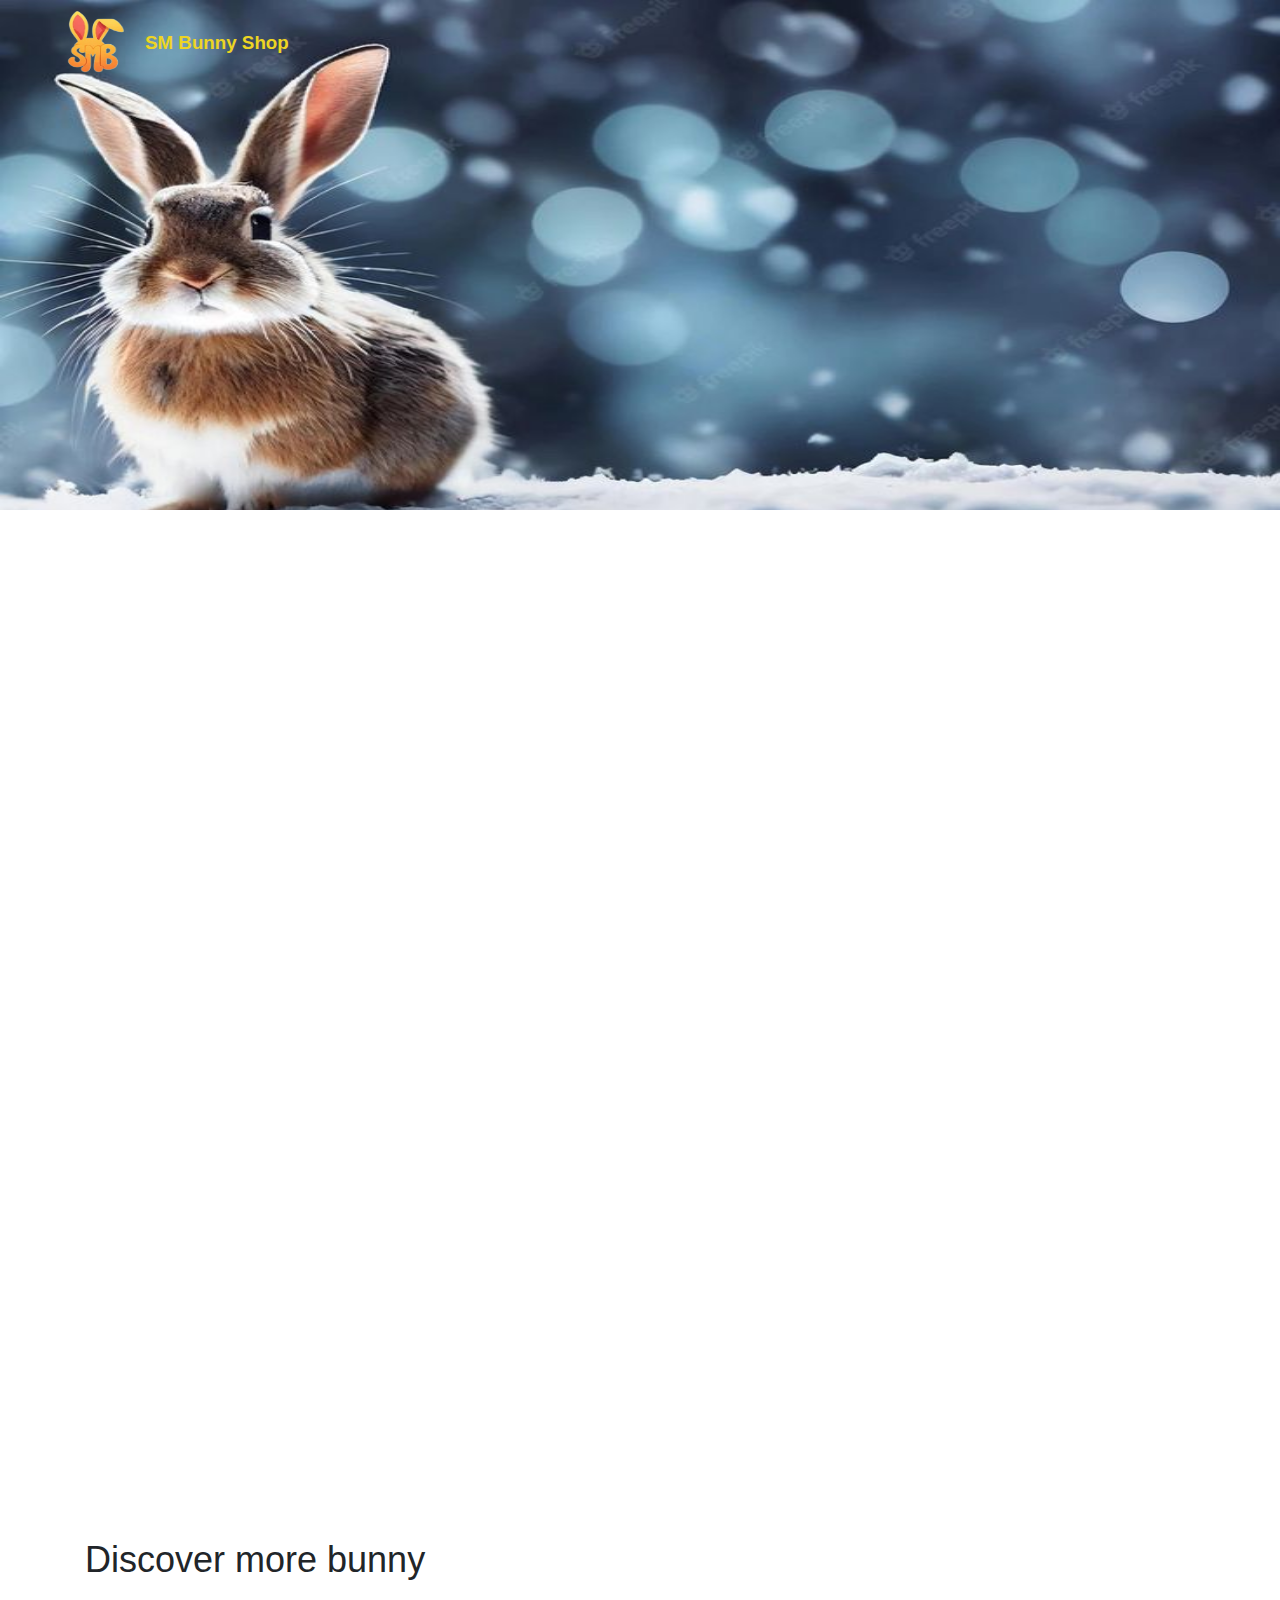
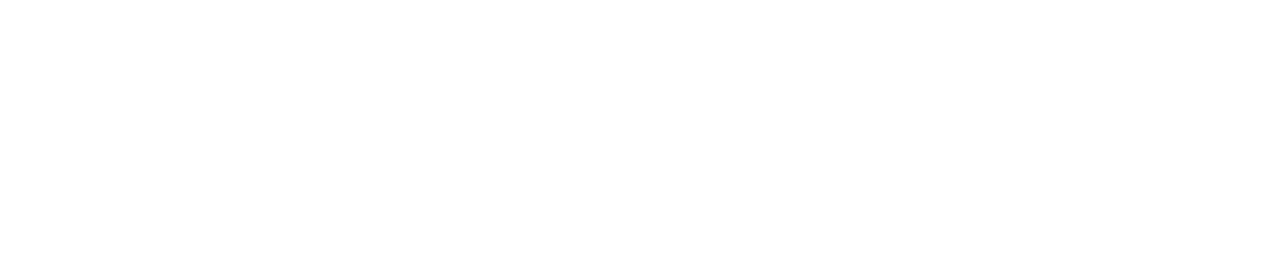
<file: index.html>
<!DOCTYPE html>
<html lang="en">
<head>
    <meta http-equiv="refresh" content="0; url=html/index.html">
    <title>Redirecting...</title>
</head>
<body>
    If you are not redirected automatically, follow this <a href="html/index.html">link</a>.
</body>
</html>
</file>
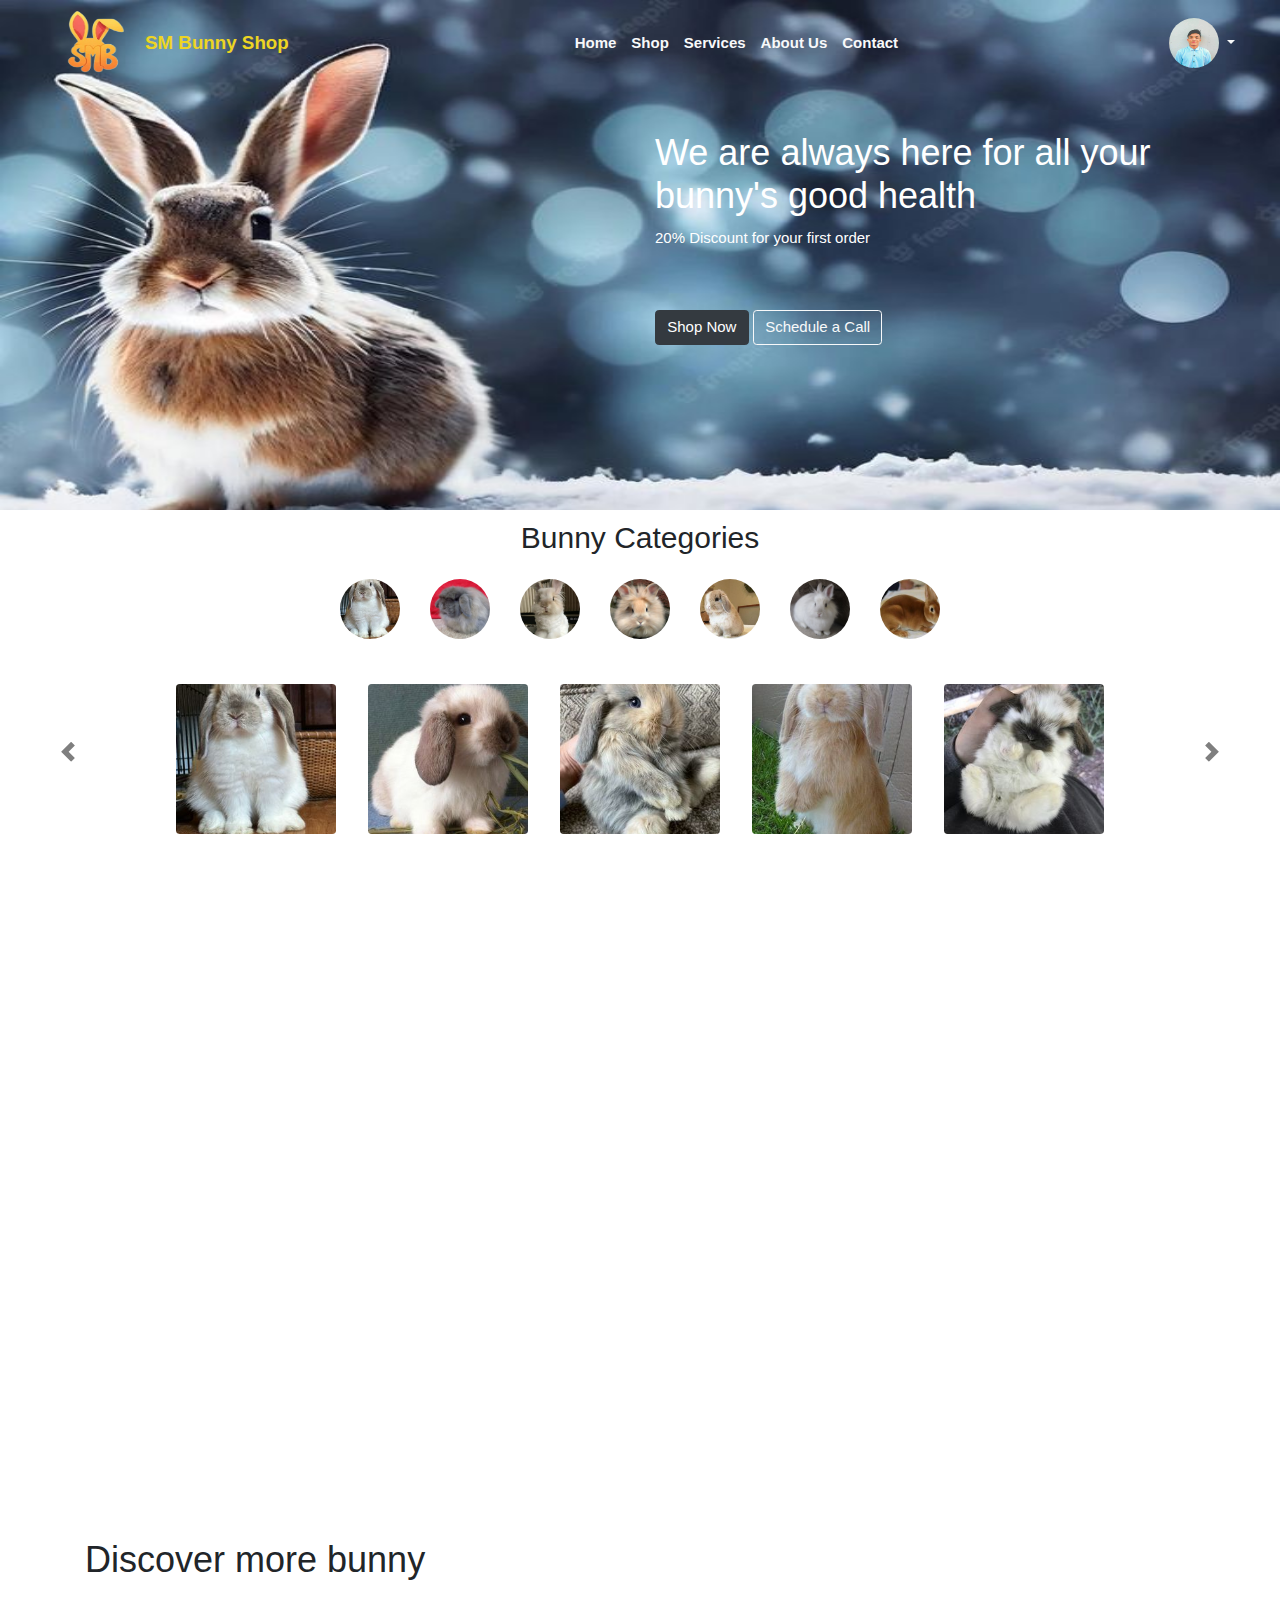
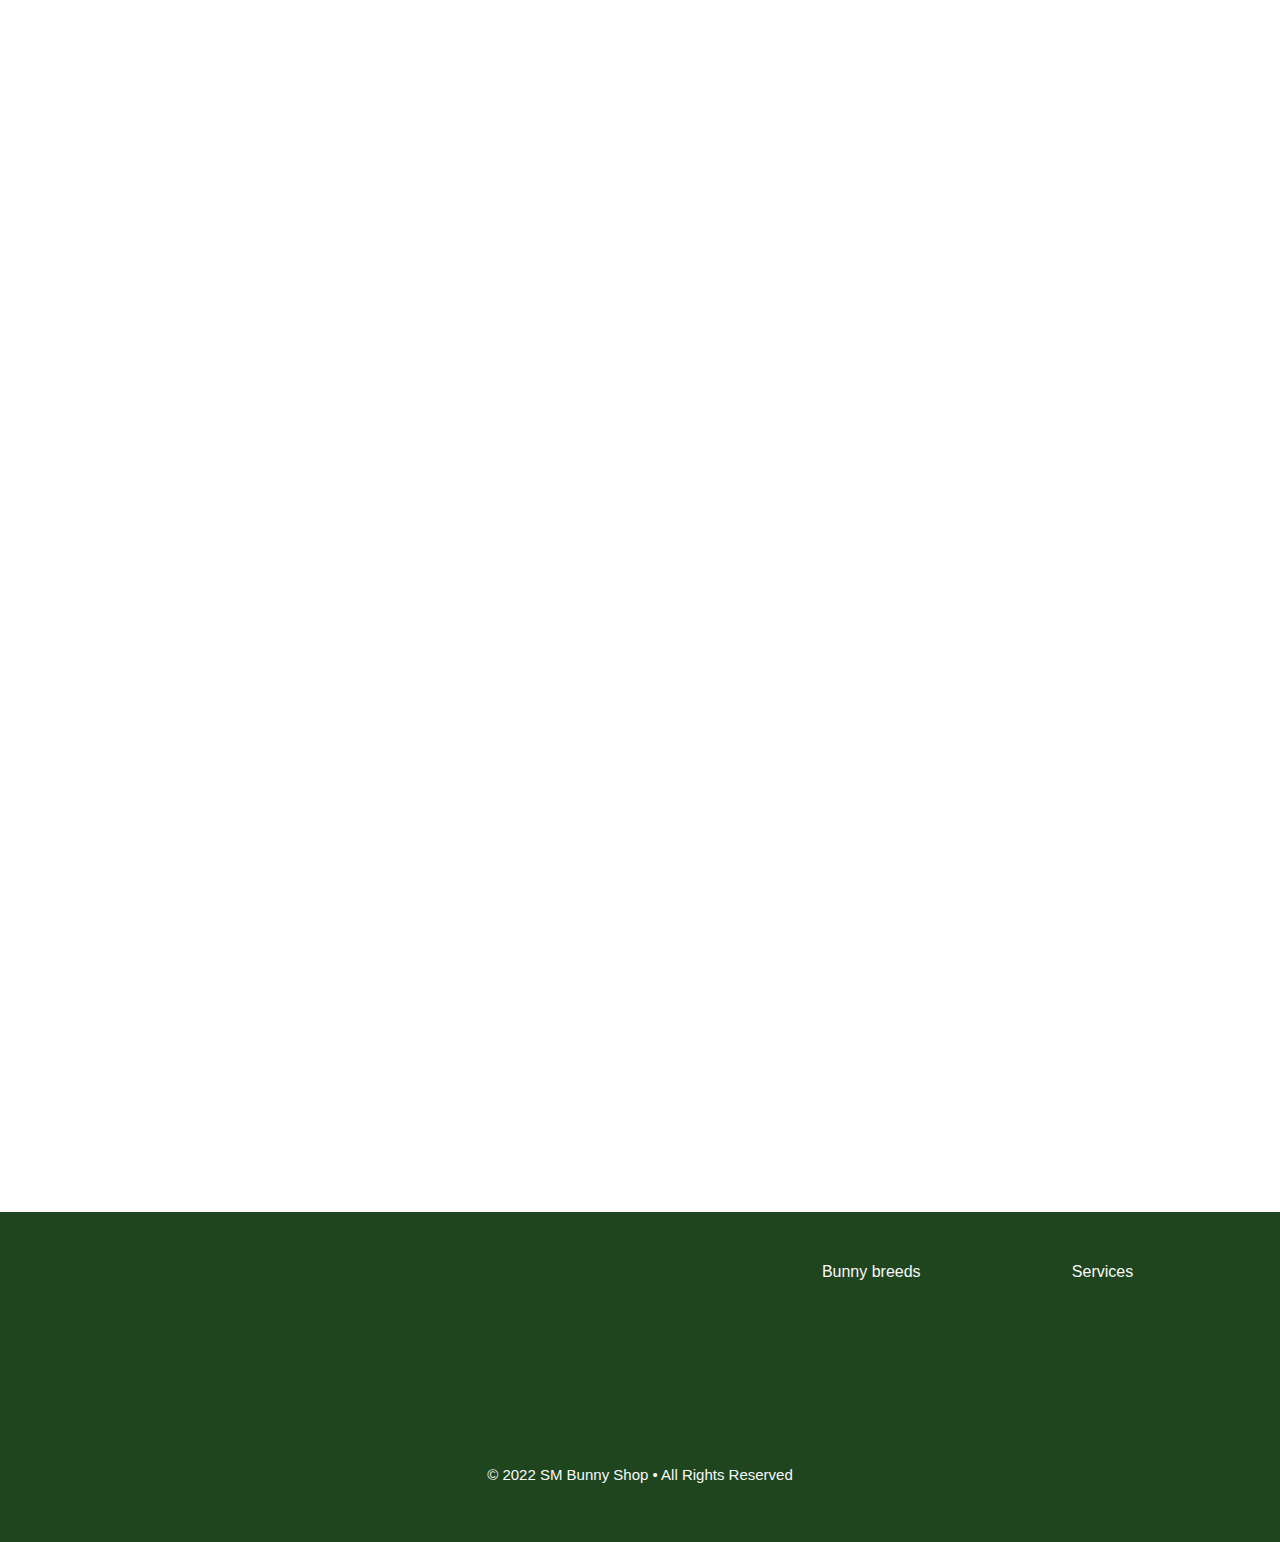
<file: html/index.html>
<!DOCTYPE html>
<html lang="en">
<head>
    <meta charset="UTF-8">
    <meta name="viewport" content="width=device-width, initial-scale=1.0">
    <title>home</title>
    <link href="https://maxcdn.bootstrapcdn.com/bootstrap/4.5.2/css/bootstrap.min.css" rel="stylesheet">
    <link rel="stylesheet" href="https://cdn.jsdelivr.net/npm/bootstrap-icons@1.8.1/font/bootstrap-icons.css">
    <link rel="stylesheet" href="https://cdnjs.cloudflare.com/ajax/libs/font-awesome/4.7.0/css/font-awesome.min.css">
    <link rel="stylesheet" href="https://www.w3schools.com/w3css/4/w3.css">
    <link rel="stylesheet" href="https://www.w3schools.com/w3css/4/w3.css">
    <link rel="stylesheet" href="/css/footer.css">
    <link rel="stylesheet" href="/css/carousel.css">
    <link rel="stylesheet" href="/css/categoy.css">
    <link rel="stylesheet" href="/css/services.css">
    <link rel="stylesheet" href="/css/slideup.css">
    <link rel="stylesheet" href="/css/home-product.css">
    <link rel="stylesheet" href="/css/blur.css">
    <style>
        .header-section {
            background-color: #F04E23;
            color: white;
            text-align: center;
            padding: 2rem;
        }
        .about-section {
            background-color: #e9e4de;
        }
        .pet-image {
            max-width: 100%;
        }
        .carousel-control-prev-icon,
        .carousel-control-next-icon {
        filter: brightness(100%); 
        opacity: 1;
        }
        .carousel-control-prev,
        .carousel-control-next {
        background: none; 
        outline: none; 
        border: none; 
        }
    </style>
</head>
<body> 
    <!-- Navbar --> 
    <div class="container-fluid" style="background-image: url('/images/background/rabbit_bg1.jpg'); background-size: 100% 110%;">
    <nav class="navbar navbar-expand-lg pt-1 text-light" style="background: transparent;">
        <div class="container-fluid">
            <!-- Logo aligned to the left -->
            <a class="navbar-brand d-flex align-items-center" href="index.html">
                <img src="/images/logo/logo.png" width="100px" height="70px" alt="Logo"> 
                <span class="ms-2" style="color: rgb(237, 213, 35);"> <b>SM Bunny Shop</b></span>
            </a>
    
            <!-- Toggle button for mobile view -->
            <button class="navbar-toggler" type="button" data-bs-toggle="collapse" data-bs-target="#navbarNav" aria-controls="navbarNav" aria-expanded="false" aria-label="Toggle navigation">
                <span class="navbar-toggler-icon"></span>
            </button>
    
            <!-- Centered links and right-aligned profile -->
            <div class="collapse navbar-collapse" id="navbarNav"> 
                <!-- Centered links -->
                <ul class="navbar-nav mx-auto text-light">
                  <li class="nav-item">
                      <a class="nav-link text-light slide-up" href="index.html"><b>Home</b></a>
                  </li>
                  <li class="nav-item">
                      <a class="nav-link text-light slide-up" href="shop.html"><b>Shop</b></a>
                  </li>
                  <li class="nav-item">
                      <a class="nav-link text-light slide-up" href="services.html"><b>Services</b></a>
                  </li>
                  <li class="nav-item">
                      <a class="nav-link text-light slide-up" href="about.html"><b>About Us</b></a>
                  </li>
                  <li class="nav-item">
                      <a class="nav-link text-light slide-up" href="contact.html"><b>Contact</b></a>
                  </li>
              </ul>
    
                <!-- Profile aligned to the right -->
                <ul class="navbar-nav ms-auto">
                    <li class="nav-item-img dropdown">
                        <a class="nav-link dropdown-toggle p-0 slide-up" href="#" id="profileDropdown" role="button" data-bs-toggle="dropdown" aria-expanded="false">
                            <img style="border-radius: 40px;" width="50px" height="50px" src="/images/background/profile.jpg" alt="Profile Picture">
                        </a>
                        <ul class="dropdown-menu dropdown-menu-end" aria-labelledby="profileDropdown" style="background-color: rgb(205, 201, 196);">
                            <li><a class="dropdown-item" href="profile.html">Profile</a></li>
                            <li><hr class="dropdown-divider"></li>
                            <li><a class="dropdown-item" href="logout.html">Logout</a></li>
                        </ul>
                    </li>
                </ul>
            </div>
        </div>
    </nav>        
    <div class="container-fluid header-section" style="background: transparent;">
        <div class="row">
            <div class="col-lg-6"></div>
            <div class="col-lg-6 text-center text-lg-left slide-up">
                <h1>We are always here for all your bunny's good health</h1>
                <p>20% Discount for your first order</p>
                <br><br>
                <a href="shop.html"><button class="btn btn-dark">Shop Now</button></a>
                <a href="contact.html"><button class="btn btn-outline-light">Schedule a Call</button></a>
            </div>
        </div>
    </div> 
    <br><br><br><br><br><br>
    </div>



    <!-- Categories Section -->
    <div class="container mb-4">
    <h2 class="text-center mb-4 slide-up">Bunny Categories</h2>
    <div class="d-flex justify-content-center flex-nowrap overflow-auto gap-4">
      <!-- Category Buttons -->
      <div class="col-auto text-center mb-3 slide-up">
        <div class="category-btn" data-category="0" data-bs-toggle="tooltip" title="Holand lop">
          <img src="/images/holand-lop/1.jpg" class="rounded-circle mb-2" style="width: 60px; height: 60px; object-fit: cover;">
        </div>
      </div>
      <div class="col-auto text-center mb-3 slide-up">
        <div class="category-btn" data-category="1" data-bs-toggle="tooltip" title="American Fuzzy">
          <img src="/images/american-fuzzy/1.jpg" class="rounded-circle mb-2" style="width: 60px; height: 60px; object-fit: cover;">
        </div>
      </div>
      <div class="col-auto text-center mb-3 slide-up">
        <div class="category-btn" data-category="2" data-bs-toggle="tooltip" title="Angora Rabbit">
          <img src="/images/angora-rabbit/1.jpg" class="rounded-circle mb-2" style="width: 60px; height: 60px; object-fit: cover;">
        </div>
      </div>
      <div class="col-auto text-center mb-3 slide-up">
        <div class="category-btn" data-category="3" data-bs-toggle="tooltip" title="Lion Head">
          <img src="/images/lion-head/1.jpg" class="rounded-circle mb-2" style="width: 60px; height: 60px; object-fit: cover;">
        </div>
      </div>
      <div class="col-auto text-center mb-3 slide-up">
        <div class="category-btn" data-category="4" data-bs-toggle="tooltip" title="Mini Lop">
          <img src="/images/mini-lop/1.jpg" class="rounded-circle mb-2" style="width: 60px; height: 60px; object-fit: cover;">
        </div>
      </div>
      <div class="col-auto text-center mb-3 slide-up">
        <div class="category-btn" data-category="5" data-bs-toggle="tooltip" title="Polish Rabbit">
          <img src="/images/polish-rabbit/1.jpg" class="rounded-circle mb-2" style="width: 60px; height: 60px; object-fit: cover;">
        </div>
      </div>
      <div class="col-auto text-center mb-3 slide-up">
        <div class="category-btn" data-category="6" data-bs-toggle="tooltip" title="Rex Rabbit">
          <img src="/images/rex-rabbit/1.jpg" class="rounded-circle mb-2" style="width: 60px; height: 60px; object-fit: cover;">
        </div>
      </div>
    </div>
  </div>
  <!-- Carousel Section -->
  <div class="container">
    <div id="categoryCarousel" class="carousel slide slide-up" data-bs-ride="carousel" data-bs-interval="4000">
      <div class="carousel-inner" id="carouselItemsContainer">
        <!-- Carousel items will be dynamically inserted here based on category selection -->
      </div>
      <button class="carousel-control-prev" type="button" data-bs-target="#categoryCarousel" data-bs-slide="prev">
        <span class="carousel-control-prev-icon" aria-hidden="true" style="filter: brightness(100%); opacity: 1;"></span>
      </button>
      <button class="carousel-control-next" type="button" data-bs-target="#categoryCarousel" data-bs-slide="next">
        <span class="carousel-control-next-icon" aria-hidden="true" style="filter: brightness(100%); opacity: 1;"></span>
      </button>      
    </div>
  </div>
  <!-- end category -->
  <br><br><br><br>

  <!-- services section -->
  <div class="container mt-5">
    <div class="row text-center">
      <div class="col-md-6 service-section slide-up">
          <p class="text-danger">Our Best Services</p>
          <h2>What We’re Offering to Our Customers</h2>
          <p class="text-light">We are committed to providing exceptional services for your pet rabbits.</p>
        </div>
      <div class="col-md-3">
        <div class="service-box position-relative slide-up">
          <div class="service-icon">🐰</div>
          <div class="service-number">01</div>
          <h4 class="text-light">Rabbit Grooming</h4>
          <p class="text-light">Professional grooming services to keep your rabbit looking its best.</p>
        </div>
      </div>
      <div class="col-md-3">
        <div class="service-box position-relative slide-up">
          <div class="service-icon">🏥</div>
          <div class="service-number">02</div>
          <h4 class="text-light">Health Checkups</h4>
          <p class="text-light">Routine health checkups to ensure your rabbit's well-being.</p>
        </div>
      </div>
      <div class="col-md-3">
        <div class="service-box position-relative slide-up">
          <div class="service-icon">🐾</div>
          <div class="service-number">03</div>
          <h4 class="text-light">Behavioral Training</h4>
          <p class="text-light">Training sessions to help your rabbit adapt to your home.</p>
        </div>
      </div>
      <div class="col-md-3">
        <div class="service-box position-relative slide-up">
          <div class="service-icon">🍎</div>
          <div class="service-number">04</div>
          <h4 class="text-light">Diet Planning</h4>
          <p class="text-light">Customized diet plans to meet your rabbit's nutritional needs.</p>
        </div>
      </div>
      <div class="col-md-3">
        <div class="service-box position-relative slide-up">
          <div class="service-icon">🏡</div>
          <div class="service-number">05</div>
          <h4 class="text-light">Rabbit Boarding</h4>
          <p class="text-light">Safe and comfortable boarding facilities for your pet.</p>
        </div>
      </div>
      <div class="col-md-3">
        <div class="service-box position-relative slide-up">
          <div class="service-icon">📦</div>
          <div class="service-number">06</div>
          <h4 class="text-light">Supplies & Accessories</h4>
          <p class="text-light">A wide range of rabbit supplies and accessories available.</p>
        </div>
      </div>
    </div>
  </div>
   <!-- end services -->


   <div class="container mt-5">
    <h1>Discover more bunny</h1>
    <div class="row">
        <div class="col-md-3 slide-up">
          <div class="image-box">
            <a href="view-american.html"><img src="/images/american-fuzzy/13.jpg" class="img-fluid" alt="Image"></a>
          </div>
          <h4 class="text-center"><b>₱100.00</b></h4>
        </div>
        <div class="col-md-3 slide-up">
          <div class="image-box">
            <a href="view-angora.html"><img src="/images/angora-rabbit/1.jpg" class="img-fluid" alt="Image"></a>
          </div>
          <h4 class="text-center"><b>₱400.00</b></h4>
        </div>
        <div class="col-md-3 slide-up">
          <div class="image-box">
            <a href="view-holand.html"><img src="/images/holand-lop/1.jpg" class="img-fluid" alt="Image"></a>
          </div>
          <h4 class="text-center"><b>₱300.00</b></h4>
        </div>
        <div class="col-md-3 slide-up">
          <div class="image-box">
            <a href="view-lion.html"><img src="/images/lion-head/1.jpg" class="img-fluid" alt="Image"></a>
          </div>
          <h4 class="text-center"><b>₱400.00</b></h4>
        </div>
        <div class="col-md-3 slide-up">
          <div class="image-box">
            <a href="view-mini.html"></a><img src="/images/mini-lop/1.jpg" class="img-fluid" alt="Image">
          </div>
          <h4 class="text-center"><b>₱200.00</b></h4>
        </div>
        <div class="col-md-3 slide-up">
          <div class="image-box">
            <a href="view-polish.html"><img src="/images/polish-rabbit/1.jpg" class="img-fluid" alt="Image"></a>
          </div>
          <h4 class="text-center"><b>₱300.00</b></h4>
        </div>
        <div class="col-md-3 slide-up">
          <div class="image-box">
            <a href="view-rex.html"><img src="/images/rex-rabbit/1.jpg" class="img-fluid" alt="Image"></a>
          </div>
          <h4 class="text-center"><b>₱100.00</b></h4>
        </div>
        <div class="col-md-3 slide-up">
          <div class="image-box">
            <a href="view-american.html"><img src="/images/polish-rabbit/2.jpg" class="img-fluid" alt="Image"></a>
          </div>
          <h4 class="text-center"><b>₱200.00</b></h4>
        </div>
        <div class="col-md-3 slide-up">
          <div class="image-box">
            <a href="view-mini.html"><img src="/images/mini-lop/3.jpg" class="img-fluid" alt="Image"></a>
          </div>
          <h4 class="text-center"><b>₱200.00</b></h4>
        </div>
        <div class="col-md-3 slide-up">
          <div class="image-box">
            <a href="view-lion.html"><img src="/images/lion-head/14.jpg" class="img-fluid" alt="Image"></a>
          </div>
          <h4 class="text-center"><b>₱300.00</b></h4>
        </div> 
        <div class="col-md-3 slide-up">
          <div class="image-box">
            <a href="view-angora.html"><img src="/images/angora-rabbit/10.jpg" class="img-fluid" alt="Image"></a>
          </div>
          <h4 class="text-center"><b>500.00</b></h4>
        </div>
        <div class="col-md-3 slide-up">
          <div class="image-box">
            <a href="view-american.html"><img src="/images/american-fuzzy/13.jpg" class="img-fluid" alt="Image"></a>
          </div>
          <h4 class="text-center"><b>₱300.00</b></h4>
        </div><div class="col-md-3 slide-up">
          <div class="image-box">
            <a href="view-lion.html"><img src="/images/lion-head/18.jpg" class="img-fluid" alt="Image"></a>
          </div>
          <h4 class="text-center"><b>₱400.00</b></h4>
        </div>
        <div class="col-md-3 slide-up">
          <div class="image-box">
            <a href="view-angora.html"><img src="/images/angora-rabbit/17.jpg" class="img-fluid" alt="Image"></a>
          </div>
          <h4 class="text-center"><b>₱100.00</b></h4>
        </div>
        <div class="col-md-3 slide-up">
          <div class="image-box">
            <a href="view-mini.html"><img src="/images/mini-lop/15.jpg" class="img-fluid" alt="Image"></a>
          </div>
          <h4 class="text-center"><b>₱200.00</b></h4>
        </div>
        <div class="col-md-3 slide-up">
          <div class="image-box">
            <a href="view-angora.html"><img src="/images/angora-rabbit/16.jpg" class="img-fluid" alt="Image"></a>
          </div>
          <h4 class="text-center"><b>₱150.00</b></h4>
        </div>
      </div>
    </div>
  

    <!-- footer -->
    <footer class="footer mt-5">
      <div style="margin-left: 100px; margin-right: 100px;">
          <div class="row text-center text-md-start">
              <div class="col-md-4 mb-4">
                  <div class="logo slide-up">
                      <img src="/images/logo/logo.png" alt="Logo" width="100" height="100" ><span class="text-light">tepen website</span>
                  </div>
                  <p class="slide-up text-light">bunny ecommerce website</p>
              </div>
              <div class="col-md-3">
                  <h6 class="slide-up text-light">Navigation</h6>
                  <ul class="list-unstyled slide-up">
                      <li><a href="#" class="text-white">Home</a></li>
                      <li><a href="#" class="text-white">shop</a></li>
                      <li><a href="#" class="text-white">about</a></li>
                      <li><a href="#" class="text-white">services</a></li>
                      <li><a href="#" class="text-white">contact</a></li>
                  </ul>
              </div>
              <div class="col-md-3">
                  <h6 class="text-light">Bunny breeds</h6>
                  <ul class="list-unstyled slide-up">
                      <li><a href="#" class="text-white">american-fuzzy</a></li>
                      <li><a href="#" class="text-white">angora-rabbit</a></li>
                      <li><a href="#" class="text-white">holand-lop</a></li>
                      <li><a href="#" class="text-white">Lion-head</a></li>
                      <li><a href="#" class="text-white">mini-lop</a></li>
                      <li><a href="#" class="text-white">polish-rabbit</a></li>
                      <li><a href="#" class="text-white">rex-rabbit</a></li>
                  </ul>
              </div>
              <div class="col-md-2">
                  <h6 class="text-light">Services</h6>
                  <ul class="list-unstyled slide-up">
                      <li><a href="#" class="text-white">Grooming</a></li>
                      <li><a href="#" class="text-white">Checkups</a></li>
                      <li><a href="#" class="text-white">Training</a></li>
                      <li><a href="#" class="text-white">Planning</a></li>
                      <li><a href="#" class="text-white">Boarding</a></li>
                      <li><a href="#" class="text-white">Accessories</a></li>
                  </ul>
              </div>
          </div>
      </div>
      <div>
          <p class="text-center text-light">&copy; 2022 SM Bunny Shop • All Rights Reserved</p>
      </div>
    </footer>
    <!-- end footer -->
    <script src="https://code.jquery.com/jquery-3.5.1.slim.min.js"></script>
    <script src="https://maxcdn.bootstrapcdn.com/bootstrap/4.5.2/js/bootstrap.min.js"></script>
    <script src="https://cdn.jsdelivr.net/npm/@popperjs/core@2.11.7/dist/umd/popper.min.js"></script>
    <script src="https://cdn.jsdelivr.net/npm/bootstrap@5.3.0/dist/js/bootstrap.bundle.min.js"></script>
    <script src="/js/tooltip.js"></script>
    <script src="/js/category.js"></script>
    <script src="/js/slideup.js"></script>
</body>
</html>
</file>
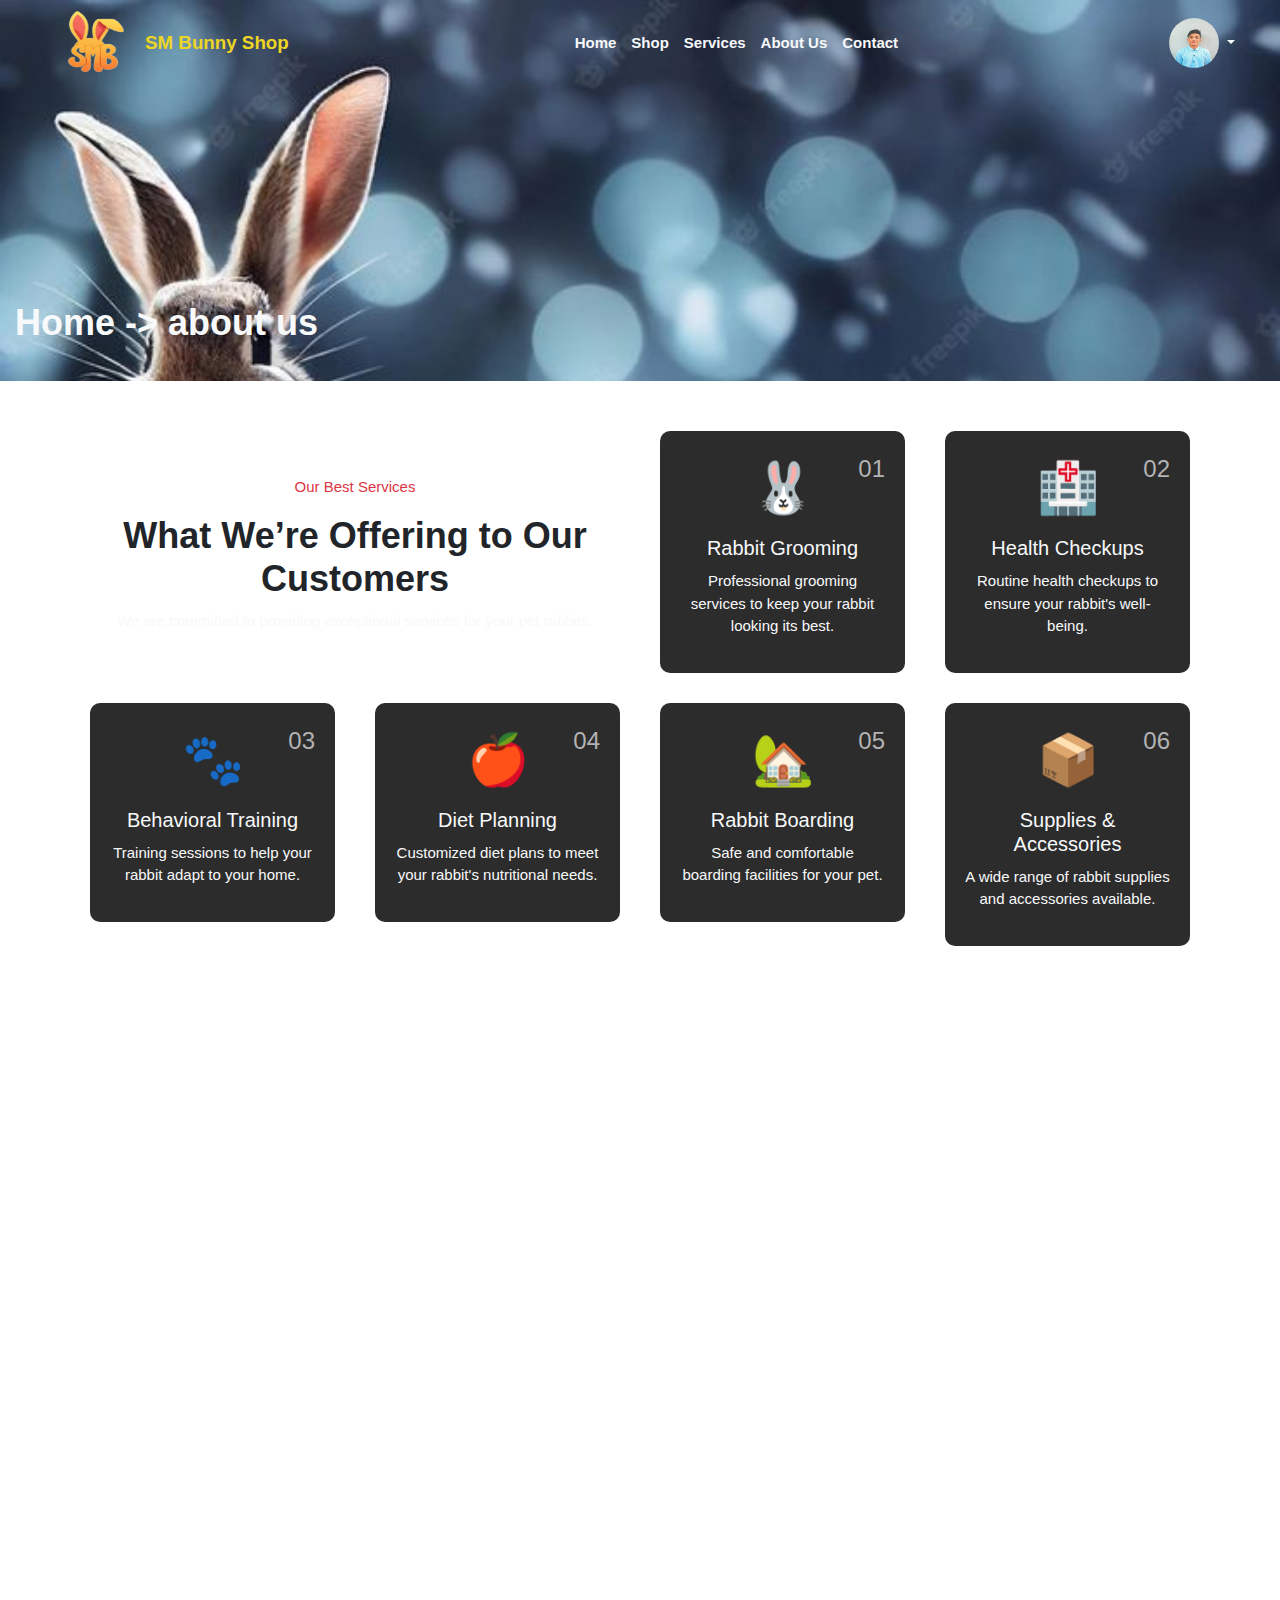
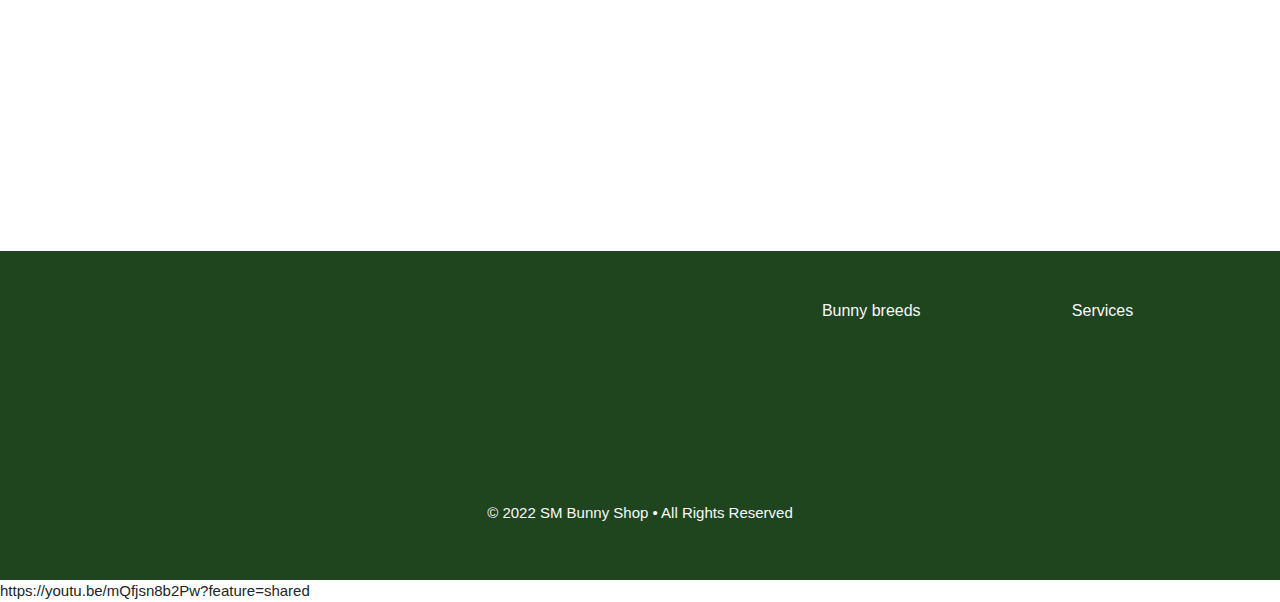
<file: html/about.html>
<!DOCTYPE html>
<html lang="en">
<head>
    <meta charset="UTF-8">
    <link href="https://maxcdn.bootstrapcdn.com/bootstrap/4.5.2/css/bootstrap.min.css" rel="stylesheet">
    <link rel="stylesheet" href="https://cdn.jsdelivr.net/npm/bootstrap-icons@1.8.1/font/bootstrap-icons.css">
    <link rel="stylesheet" href="https://cdnjs.cloudflare.com/ajax/libs/font-awesome/4.7.0/css/font-awesome.min.css">
    <link rel="stylesheet" href="https://www.w3schools.com/w3css/4/w3.css">
    <link rel="stylesheet" href="https://www.w3schools.com/w3css/4/w3.css">
    <link rel="stylesheet" href="/css/footer.css">
    <link rel="stylesheet" href="/css/services.css">
    <link rel="stylesheet" href="/css/slideup.css">
    <title>about</title>
</head>
<body>
    <div class="container-fluid" style="background-image: url('/images/background/rabbit_bg1.jpg');background-size: cover;">
        <nav class="navbar navbar-expand-lg pt-1 text-light" style="background: transparent;">
            <div class="container-fluid">
                <!-- Logo aligned to the left -->
                <a class="navbar-brand d-flex align-items-center" href="index.html">
                    <img src="/images/logo/logo.png" width="100px" height="70px" alt="Logo"> 
                    <span class="ms-2" style="color: rgb(237, 213, 35);"> <b>SM Bunny Shop</b></span>
                </a>
                <!-- Toggle button for mobile view -->
                <button class="navbar-toggler" type="button" data-bs-toggle="collapse" data-bs-target="#navbarNav" aria-controls="navbarNav" aria-expanded="false" aria-label="Toggle navigation">
                    <span class="navbar-toggler-icon"></span>
                </button>
                <!-- Centered links and right-aligned profile -->
                <div class="collapse navbar-collapse" id="navbarNav"> 
                    <!-- Centered links -->
                    <ul class="navbar-nav mx-auto text-light">
                        <li class="nav-item">
                            <a class="nav-link text-light slide-up" href="index.html"><b>Home</b></a>
                        </li>
                        <li class="nav-item">
                            <a class="nav-link text-light slide-up" href="shop.html"><b>Shop</b></a>
                        </li>
                        <li class="nav-item">
                            <a class="nav-link text-light slide-up" href="services.html"><b>Services</b></a>
                        </li>
                        <li class="nav-item">
                            <a class="nav-link text-light slide-up" href="about.html"><b>About Us</b></a>
                        </li>
                        <li class="nav-item">
                            <a class="nav-link text-light slide-up" href="contact.html"><b>Contact</b></a>
                        </li>
                    </ul>
                    <!-- Profile aligned to the right -->
                    <ul class="navbar-nav ms-auto">
                        <li class="nav-item-img dropdown">
                            <a class="nav-link dropdown-toggle p-0 slide-up" href="#" id="profileDropdown" role="button" data-bs-toggle="dropdown" aria-expanded="false">
                                <img style="border-radius: 40px;" width="50px" height="50px" src="/images/background/profile.jpg" alt="Profile Picture">
                            </a>
                            <ul class="dropdown-menu dropdown-menu-end" aria-labelledby="profileDropdown" style="background-color: rgb(205, 201, 196);">
                                <li><a class="dropdown-item" href="profile.html">Profile</a></li>
                                <li><hr class="dropdown-divider"></li>
                                <li><a class="dropdown-item" href="logout.html">Logout</a></li>
                            </ul>
                        </li>
                    </ul>
                </div>
            </div>
        </nav>  
        <div class="row">
            <div style="margin-top: 200px; margin-bottom: 5px;">
                <h1 class="ml-3 text-light">
                    <b>Home -> about us</b>
                </h1>
            </div>
        </div>
        <br> 
    </div>
    <!-- services section -->
  <div class="container mt-5">
    <div class="row text-center">
      <div class="col-md-6 service-section slide-up">
        <p class="text-danger">Our Best Services</p>
        <h2>What We’re Offering to Our Customers</h2>
        <p class="text-light">We are committed to providing exceptional services for your pet rabbits.</p>
      </div>
      <div class="col-md-3">
        <div class="service-box position-relative slide-up">
          <div class="service-icon">🐰</div>
          <div class="service-number">01</div>
          <h4 class="text-light">Rabbit Grooming</h4>
          <p class="text-light">Professional grooming services to keep your rabbit looking its best.</p>
        </div>
      </div>
      <div class="col-md-3">
        <div class="service-box position-relative slide-up">
          <div class="service-icon">🏥</div>
          <div class="service-number">02</div>
          <h4 class="text-light">Health Checkups</h4>
          <p class="text-light">Routine health checkups to ensure your rabbit's well-being.</p>
        </div>
      </div>
      <div class="col-md-3">
        <div class="service-box position-relative slide-up">
          <div class="service-icon">🐾</div>
          <div class="service-number">03</div>
          <h4 class="text-light">Behavioral Training</h4>
          <p class="text-light">Training sessions to help your rabbit adapt to your home.</p>
        </div>
      </div>
      <div class="col-md-3">
        <div class="service-box position-relative slide-up">
          <div class="service-icon">🍎</div>
          <div class="service-number">04</div>
          <h4 class="text-light">Diet Planning</h4>
          <p class="text-light">Customized diet plans to meet your rabbit's nutritional needs.</p>
        </div>
      </div>
      <div class="col-md-3">
        <div class="service-box position-relative slide-up">
          <div class="service-icon">🏡</div>
          <div class="service-number">05</div>
          <h4 class="text-light">Rabbit Boarding</h4>
          <p class="text-light">Safe and comfortable boarding facilities for your pet.</p>
        </div>
      </div>
      <div class="col-md-3">
        <div class="service-box position-relative slide-up">
          <div class="service-icon">📦</div>
          <div class="service-number">06</div>
          <h4 class="text-light">Supplies & Accessories</h4>
          <p class="text-light">A wide range of rabbit supplies and accessories available.</p>
        </div>
      </div>
    </div>
  </div>
   <!-- end services -->

    <div class="container">
        <div class="row mt-5">
            <div class="col-md-6 slide-up">
                <img width="100%" src="/images/background/poster.jpg" alt="">
            </div>
            <div class="col-md-6 slide-up">
                <div class="video-container">
                    <iframe width="560" height="315" 
                            src="https://www.youtube.com/embed/mQfjsn8b2Pw" 
                            title="YouTube video player" frameborder="0" 
                            allow="accelerometer; autoplay; clipboard-write; encrypted-media; gyroscope; picture-in-picture" 
                            allowfullscreen>
                    </iframe>
                </div>
                <div class="col-md-12 mt-5" style="outline: 1px solid rgb(87, 87, 87);">
                    <h4 class="text-center slide-up"><b>Mission</b></h4>
                    <p class="slide-up">At Stephen Mazurca Bunny Shop, our mission is to bring joy, warmth, and creativity to every customer through our fun, bunny-themed products. We aim to provide high-quality, charming items that inspire smiles and create delightful moments in people’s lives.</p>
                </div>
                <div class="col-md-12 mt-5" style="outline: 1px solid rgb(87, 87, 87);">
                    <h4 class="text-center slide-up"><b>Vision</b></h4>
                    <p class="slide-up">Our vision is to become the go-to brand for playful and imaginative bunny-inspired merchandise. We strive to spread happiness worldwide by offering products that bring comfort, joy, and a sense of wonder to all ages.</p>
                </div>
            </div>
        </div>
    </div>

    

    <!-- footer -->
    <footer class="footer mt-5">
        <div style="margin-left: 100px; margin-right: 100px;">
            <div class="row text-center text-md-start">
                <div class="col-md-4 mb-4">
                    <div class="logo slide-up">
                        <img src="/images/logo/logo.png" alt="Logo" width="100" height="100" ><span class="text-light">tepen website</span>
                    </div>
                    <p class="slide-up text-light">bunny ecommerce website</p>
                </div>
                <div class="col-md-3">
                    <h6 class="slide-up text-light">Navigation</h6>
                    <ul class="list-unstyled slide-up">
                        <li><a href="#" class="text-white">Home</a></li>
                        <li><a href="#" class="text-white">shop</a></li>
                        <li><a href="#" class="text-white">about</a></li>
                        <li><a href="#" class="text-white">services</a></li>
                        <li><a href="#" class="text-white">contact</a></li>
                    </ul>
                </div>
                <div class="col-md-3">
                    <h6 class="text-light">Bunny breeds</h6>
                    <ul class="list-unstyled slide-up">
                        <li><a href="#" class="text-white">american-fuzzy</a></li>
                        <li><a href="#" class="text-white">angora-rabbit</a></li>
                        <li><a href="#" class="text-white">holand-lop</a></li>
                        <li><a href="#" class="text-white">Lion-head</a></li>
                        <li><a href="#" class="text-white">mini-lop</a></li>
                        <li><a href="#" class="text-white">polish-rabbit</a></li>
                        <li><a href="#" class="text-white">rex-rabbit</a></li>
                    </ul>
                </div>
                <div class="col-md-2">
                    <h6 class="text-light">Services</h6>
                    <ul class="list-unstyled slide-up">
                        <li><a href="#" class="text-white">Grooming</a></li>
                        <li><a href="#" class="text-white">Checkups</a></li>
                        <li><a href="#" class="text-white">Training</a></li>
                        <li><a href="#" class="text-white">Planning</a></li>
                        <li><a href="#" class="text-white">Boarding</a></li>
                        <li><a href="#" class="text-white">Accessories</a></li>
                    </ul>
                </div>
            </div>
        </div>
        <div>
            <p class="text-center text-light">&copy; 2022 SM Bunny Shop • All Rights Reserved</p>
        </div>
    </footer>
    <!-- end footer -->
    <script src="/js/slideup.js"></script>
</body>
</html>















https://youtu.be/mQfjsn8b2Pw?feature=shared
</file>
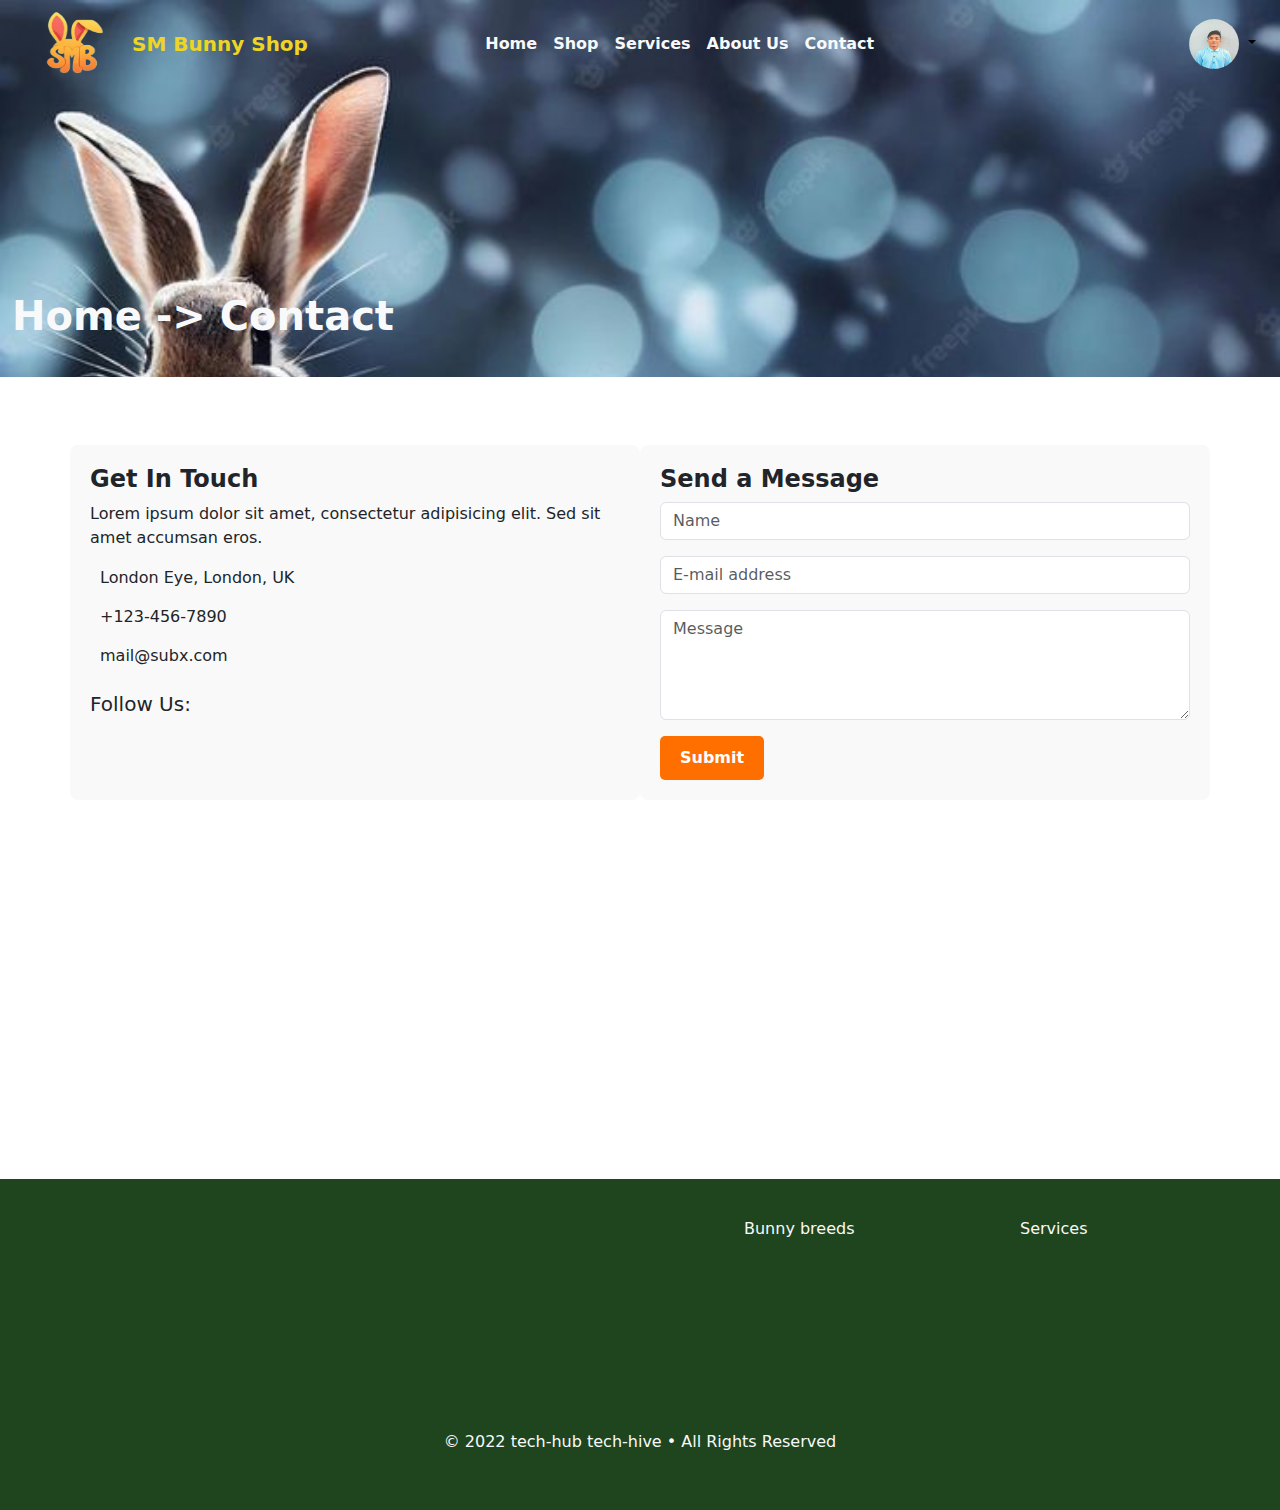
<file: html/contact.html>
<!DOCTYPE html>
<html lang="en">
<head>
    <meta charset="UTF-8">
    <meta name="viewport" content="width=device-width, initial-scale=1.0">
    <title>Contact Us</title>
    <link href="https://cdn.jsdelivr.net/npm/bootstrap@5.3.0/dist/css/bootstrap.min.css" rel="stylesheet">
    <link rel="stylesheet" href="/css/footer.css">
    <link rel="stylesheet" href="/css/contact.css">
    <link rel="stylesheet" href="/css/slideup.css">
</head>
<body>
    <div class="container-fluid" style="background-image: url('/images/background/rabbit_bg1.jpg');background-size: cover;">
        <nav class="navbar navbar-expand-lg pt-1 text-light" style="background: transparent;">
            <div class="container-fluid">
                <!-- Logo aligned to the left -->
                <a class="navbar-brand d-flex align-items-center slide-up" href="index.html">
                    <img src="/images/logo/logo.png" width="100px" height="70px" alt="Logo"> 
                    <span class="ms-2" style="color: rgb(237, 213, 35);"> <b>SM Bunny Shop</b></span>
                </a>
        
                <!-- Toggle button for mobile view -->
                <button class="navbar-toggler" type="button" data-bs-toggle="collapse" data-bs-target="#navbarNav" aria-controls="navbarNav" aria-expanded="false" aria-label="Toggle navigation">
                    <span class="navbar-toggler-icon"></span>
                </button>
        
                <!-- Centered links and right-aligned profile -->
                <div class="collapse navbar-collapse" id="navbarNav"> 
                    <!-- Centered links -->
                    <ul class="navbar-nav mx-auto text-light">
                        <li class="nav-item">
                            <a class="nav-link text-light slide-up" href="index.html"><b>Home</b></a>
                        </li>
                        <li class="nav-item">
                            <a class="nav-link text-light slide-up" href="shop.html"><b>Shop</b></a>
                        </li>
                        <li class="nav-item">
                            <a class="nav-link text-light slide-up" href="services.html"><b>Services</b></a>
                        </li>
                        <li class="nav-item">
                            <a class="nav-link text-light slide-up" href="about.html"><b>About Us</b></a>
                        </li>
                        <li class="nav-item">
                            <a class="nav-link text-light slide-up" href="contact.html"><b>Contact</b></a>
                        </li>
                    </ul>
        
                    <!-- Profile aligned to the right -->
                    <ul class="navbar-nav ms-auto">
                        <li class="nav-item-img dropdown">
                            <a class="nav-link dropdown-toggle p-0 slide-up" href="#" id="profileDropdown" role="button" data-bs-toggle="dropdown" aria-expanded="false">
                                <img style="border-radius: 40px;" width="50px" height="50px" src="/images/background/profile.jpg" alt="Profile Picture">
                            </a>
                            <ul class="dropdown-menu dropdown-menu-end" aria-labelledby="profileDropdown" style="background-color: rgb(205, 201, 196);">
                                <li><a class="dropdown-item" href="profile.html">Profile</a></li>
                                <li><hr class="dropdown-divider"></li>
                                <li><a class="dropdown-item" href="logout.html">Logout</a></li>
                            </ul>
                        </li>
                    </ul>
                </div>
            </div>
        </nav>  
        <div class="row">
            <div style="margin-top: 200px; margin-bottom: 5px;">
                <h1 class="ml-3 text-light slide-up">
                    <b>Home -> Contact</b>
                </h1>
            </div>
        </div>
        <br>
    </div>
<div class="container my-5">
    <div class="row">
        <!-- Contact Information Section -->
        <div class="col-md-6 contact-info slide-up">
            <h2 class="slide-up">Get In Touch</h2>
            <p class="slide-up">Lorem ipsum dolor sit amet, consectetur adipisicing elit. Sed sit amet accumsan eros.</p>
            
            <div class="icon-text slide-up">
                <i class="bi bi-geo-alt-fill"></i>
                <span>London Eye, London, UK</span>
            </div>
            <div class="icon-text slide-up">
                <i class="bi bi-telephone-fill"></i>
                <span>+123-456-7890</span>
            </div>
            <div class="icon-text slide-up">
                <i class="bi bi-envelope-fill"></i>
                <span>mail@subx.com</span>
            </div>
            
            <h5 class="mt-4 slide-up">Follow Us:</h5>
            <div class="social-icons slide-up">
                <a href="#"><i class="bi bi-facebook"></i></a>
                <a href="#"><i class="bi bi-twitter"></i></a>
                <a href="#"><i class="bi bi-youtube"></i></a>
                <a href="#"><i class="bi bi-instagram"></i></a>
            </div>
        </div>

        <!-- Contact Form Section -->
        <div class="col-md-6 contact-form slide-up">
            <h2>Send a Message</h2>
            <form>
                <div class="mb-3">
                    <input type="text" class="form-control" placeholder="Name">
                </div>
                <div class="mb-3">
                    <input type="email" class="form-control" placeholder="E-mail address">
                </div>
                <div class="mb-3">
                    <textarea class="form-control" rows="4" placeholder="Message"></textarea>
                </div>
                <button type="submit" class="btn">Submit</button>
            </form>
        </div>
    </div>

    <!-- Map Section -->
    <div class="map-container mt-4 slide-up">
        <iframe src="https://maps.google.com/maps?q=London%20Eye,%20London,%20UK&t=&z=13&ie=UTF8&iwloc=&output=embed" width="100%" height="300" style="border:0;" allowfullscreen loading="lazy"></iframe>
    </div>
</div>

<!-- footer -->
<footer class="footer mt-5">
    <div style="margin-left: 100px; margin-right: 100px;">
        <div class="row text-center text-md-start">
            <div class="col-md-4 mb-4">
                <div class="logo slide-up">
                    <img src="/images/logo/logo.png" alt="Logo" width="100" height="100" ><span class="text-light">tepen website</span>
                </div>
                <p class="slide-up text-light">bunny ecommerce website</p>
            </div>
            <div class="col-md-3">
                <h6 class="slide-up text-light">Navigation</h6>
                <ul class="list-unstyled slide-up">
                    <li><a href="#" class="text-white">Home</a></li>
                    <li><a href="#" class="text-white">shop</a></li>
                    <li><a href="#" class="text-white">about</a></li>
                    <li><a href="#" class="text-white">services</a></li>
                    <li><a href="#" class="text-white">contact</a></li>
                </ul>
            </div>
            <div class="col-md-3">
                <h6 class="text-light">Bunny breeds</h6>
                <ul class="list-unstyled slide-up">
                    <li><a href="#" class="text-white">american-fuzzy</a></li>
                    <li><a href="#" class="text-white">angora-rabbit</a></li>
                    <li><a href="#" class="text-white">holand-lop</a></li>
                    <li><a href="#" class="text-white">Lion-head</a></li>
                    <li><a href="#" class="text-white">mini-lop</a></li>
                    <li><a href="#" class="text-white">polish-rabbit</a></li>
                    <li><a href="#" class="text-white">rex-rabbit</a></li>
                </ul>
            </div>
            <div class="col-md-2">
                <h6 class="text-light">Services</h6>
                <ul class="list-unstyled slide-up">
                    <li><a href="#" class="text-white">Grooming</a></li>
                    <li><a href="#" class="text-white">Checkups</a></li>
                    <li><a href="#" class="text-white">Training</a></li>
                    <li><a href="#" class="text-white">Planning</a></li>
                    <li><a href="#" class="text-white">Boarding</a></li>
                    <li><a href="#" class="text-white">Accessories</a></li>
                </ul>
            </div>
        </div>
    </div>
    <div>
        <p class="text-center text-light">&copy; 2022 tech-hub tech-hive • All Rights Reserved</p>
    </div>
</footer>
<!-- end footer -->
<script src="https://cdn.jsdelivr.net/npm/bootstrap@5.3.0/dist/js/bootstrap.bundle.min.js"></script>
<script src="/js/slideup.js"></script>
</body>
</html>
</file>
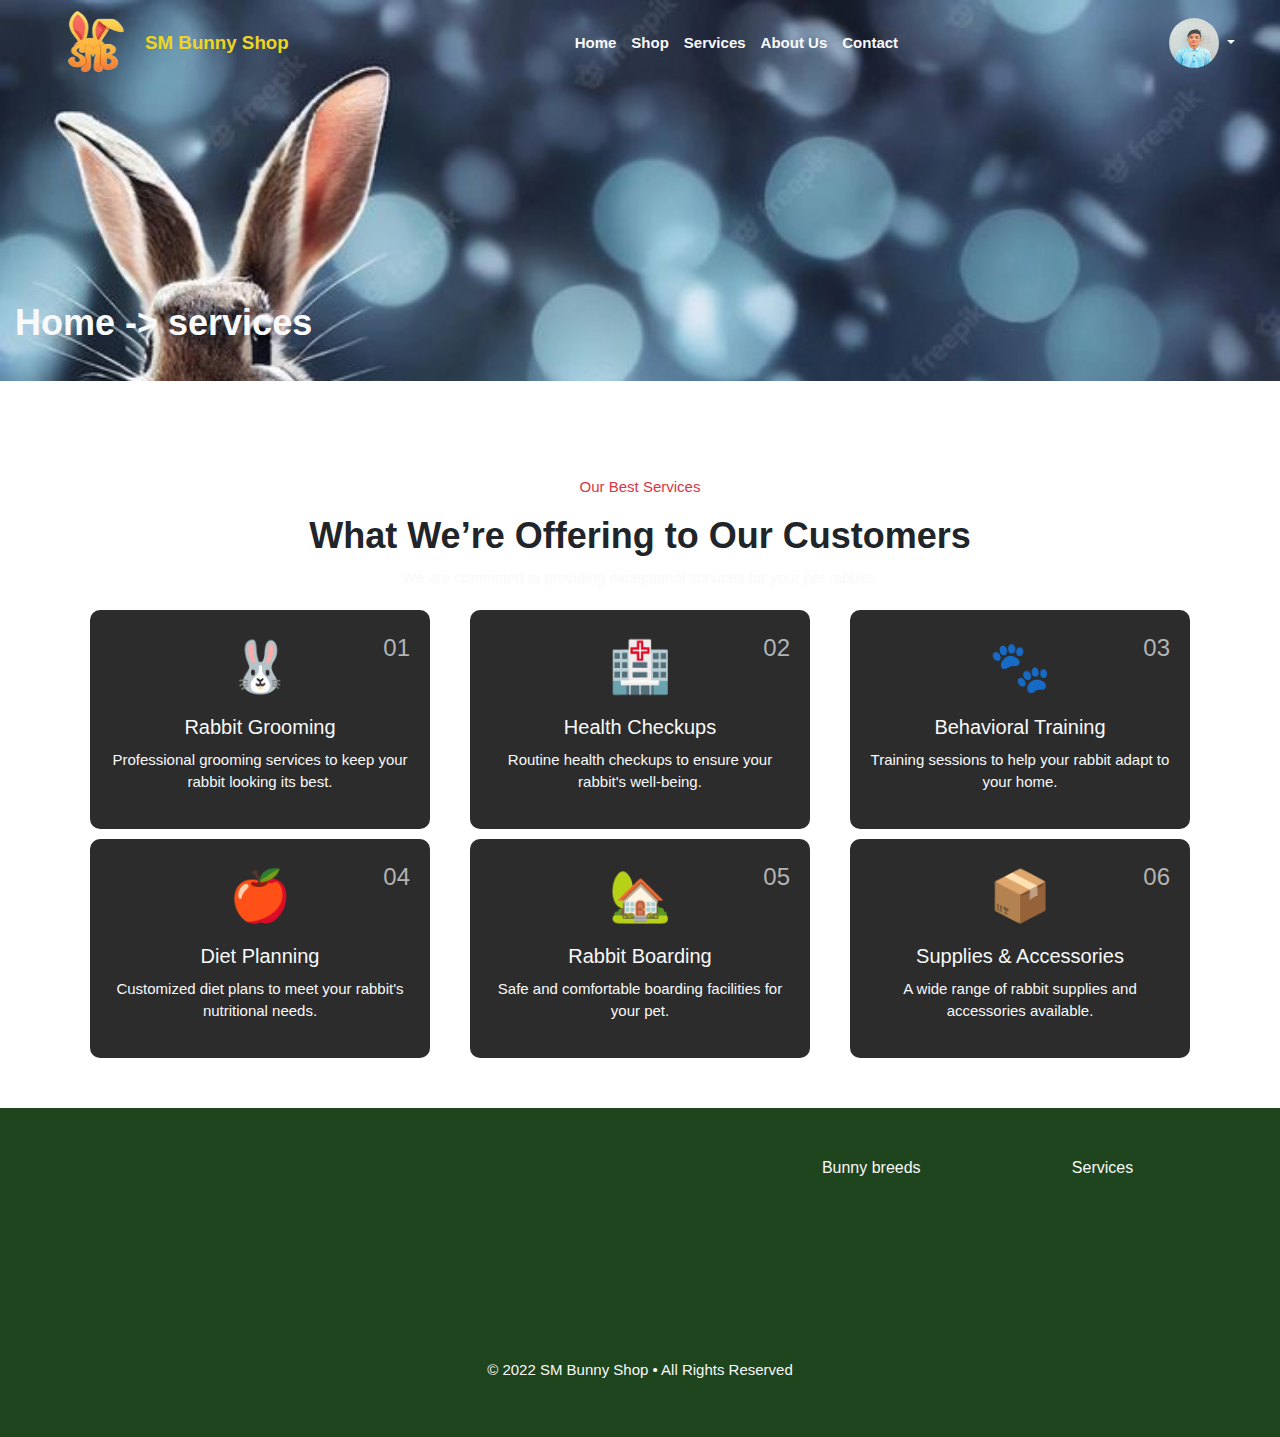
<file: html/services.html>
<!DOCTYPE html>
<html lang="en">
<head>
    <meta charset="UTF-8">
    <link href="https://maxcdn.bootstrapcdn.com/bootstrap/4.5.2/css/bootstrap.min.css" rel="stylesheet">
    <link rel="stylesheet" href="https://cdn.jsdelivr.net/npm/bootstrap-icons@1.8.1/font/bootstrap-icons.css">
    <link rel="stylesheet" href="https://cdnjs.cloudflare.com/ajax/libs/font-awesome/4.7.0/css/font-awesome.min.css">
    <link rel="stylesheet" href="https://www.w3schools.com/w3css/4/w3.css">
    <link rel="stylesheet" href="https://www.w3schools.com/w3css/4/w3.css">
    <link rel="stylesheet" href="/css/services.css">
    <link rel="stylesheet" href="/css/footer.css">
    <link rel="stylesheet" href="/css/slideup.css">
    <title>Services</title>
</head>
<body>
    <div class="container-fluid" style="background-image: url('/images/background/rabbit_bg1.jpg');background-size: cover;">
        <nav class="navbar navbar-expand-lg pt-1 text-light" style="background: transparent;">
            <div class="container-fluid">
                <!-- Logo aligned to the left -->
                <a class="navbar-brand d-flex align-items-center" href="index.html">
                    <img src="/images/logo/logo.png" width="100px" height="70px" alt="Logo"> 
                    <span class="ms-2" style="color: rgb(237, 213, 35);"> <b>SM Bunny Shop</b></span>
                </a>
        
                <!-- Toggle button for mobile view -->
                <button class="navbar-toggler" type="button" data-bs-toggle="collapse" data-bs-target="#navbarNav" aria-controls="navbarNav" aria-expanded="false" aria-label="Toggle navigation">
                    <span class="navbar-toggler-icon"></span>
                </button>
        
                <!-- Centered links and right-aligned profile -->
                <div class="collapse navbar-collapse" id="navbarNav"> 
                    <!-- Centered links -->
                    <ul class="navbar-nav mx-auto text-light">
                        <li class="nav-item">
                            <a class="nav-link text-light slide-up" href="index.html"><b>Home</b></a>
                        </li>
                        <li class="nav-item">
                            <a class="nav-link text-light slide-up" href="shop.html"><b>Shop</b></a>
                        </li>
                        <li class="nav-item">
                            <a class="nav-link text-light slide-up" href="services.html"><b>Services</b></a>
                        </li>
                        <li class="nav-item">
                            <a class="nav-link text-light slide-up" href="about.html"><b>About Us</b></a>
                        </li>
                        <li class="nav-item">
                            <a class="nav-link text-light slide-up" href="contact.html"><b>Contact</b></a>
                        </li>
                    </ul>
        
                    <!-- Profile aligned to the right -->
                    <ul class="navbar-nav ms-auto">
                        <li class="nav-item-img dropdown">
                            <a class="slide-up nav-link dropdown-toggle p-0" href="#" id="profileDropdown" role="button" data-bs-toggle="dropdown" aria-expanded="false">
                                <img style="border-radius: 40px;" width="50px" height="50px" src="/images/background/profile.jpg" alt="Profile Picture">
                            </a>
                            <ul class="dropdown-menu dropdown-menu-end" aria-labelledby="profileDropdown" style="background-color: rgb(205, 201, 196);">
                                <li><a class="dropdown-item" href="profile.html">Profile</a></li>
                                <li><hr class="dropdown-divider"></li>
                                <li><a class="dropdown-item" href="logout.html">Logout</a></li>
                            </ul>
                        </li>
                    </ul>
                </div>
            </div>
        </nav>  
        <div class="row">
            <div style="margin-top: 200px; margin-bottom: 5px;">
                <h1 class="ml-3 text-light slide-up">
                    <b>Home -> services</b>
                </h1>
            </div>
        </div>
        <br>
    </div>

    <br><br>
    <!-- services section -->
    <div class="container">
        <div class="service-section mb-0 slide-up">
            <p class="text-danger">Our Best Services</p>
            <h2>What We’re Offering to Our Customers</h2>
            <p class="text-light">We are committed to providing exceptional services for your pet rabbits.</p>
        </div>
        <div class="row text-center mt-0">
        <div class="col-md-4 slide-up">
            <div class="service-box position-relative">
            <div class="service-icon">🐰</div>
            <div class="service-number">01</div>
            <h4 class="text-light">Rabbit Grooming</h4>
            <p class="text-light">Professional grooming services to keep your rabbit looking its best.</p>
            </div>
        </div>
        <div class="col-md-4 slide-up">
            <div class="service-box position-relative">
            <div class="service-icon">🏥</div>
            <div class="service-number">02</div>
            <h4 class="text-light">Health Checkups</h4>
            <p class="text-light">Routine health checkups to ensure your rabbit's well-being.</p>
            </div>
        </div>
        <div class="col-md-4 slide-up">
            <div class="service-box position-relative">
            <div class="service-icon">🐾</div>
            <div class="service-number">03</div>
            <h4 class="text-light">Behavioral Training</h4>
            <p class="text-light">Training sessions to help your rabbit adapt to your home.</p>
            </div>
        </div>
        <div class="col-md-4 slide-up">
            <div class="service-box position-relative">
            <div class="service-icon">🍎</div>
            <div class="service-number">04</div>
            <h4 class="text-light">Diet Planning</h4>
            <p class="text-light">Customized diet plans to meet your rabbit's nutritional needs.</p>
            </div>
        </div>
        <div class="col-md-4 slide-up">
            <div class="service-box position-relative">
            <div class="service-icon">🏡</div>
            <div class="service-number">05</div>
            <h4 class="text-light">Rabbit Boarding</h4>
            <p class="text-light">Safe and comfortable boarding facilities for your pet.</p>
            </div>
        </div>
        <div class="col-md-4 slide-up">
            <div class="service-box position-relative">
            <div class="service-icon">📦</div>
            <div class="service-number">06</div>
            <h4 class="text-light">Supplies & Accessories</h4>
            <p class="text-light">A wide range of rabbit supplies and accessories available.</p>
            </div>
        </div>
        </div>
    </div>
   <!-- end services -->


   <!-- footer -->
   <footer class="footer mt-5">
    <div style="margin-left: 100px; margin-right: 100px;">
        <div class="row text-center text-md-start">
            <div class="col-md-4 mb-4">
                <div class="logo slide-up">
                    <img src="/images/logo/logo.png" alt="Logo" width="100" height="100" ><span class="text-light">tepen website</span>
                </div>
                <p class="slide-up text-light">bunny ecommerce website</p>
            </div>
            <div class="col-md-3">
                <h6 class="slide-up text-light">Navigation</h6>
                <ul class="list-unstyled slide-up">
                    <li><a href="#" class="text-white">Home</a></li>
                    <li><a href="#" class="text-white">shop</a></li>
                    <li><a href="#" class="text-white">about</a></li>
                    <li><a href="#" class="text-white">services</a></li>
                    <li><a href="#" class="text-white">contact</a></li>
                </ul>
            </div>
            <div class="col-md-3">
                <h6 class="text-light">Bunny breeds</h6>
                <ul class="list-unstyled slide-up">
                    <li><a href="#" class="text-white">american-fuzzy</a></li>
                    <li><a href="#" class="text-white">angora-rabbit</a></li>
                    <li><a href="#" class="text-white">holand-lop</a></li>
                    <li><a href="#" class="text-white">Lion-head</a></li>
                    <li><a href="#" class="text-white">mini-lop</a></li>
                    <li><a href="#" class="text-white">polish-rabbit</a></li>
                    <li><a href="#" class="text-white">rex-rabbit</a></li>
                </ul>
            </div>
            <div class="col-md-2">
                <h6 class="text-light">Services</h6>
                <ul class="list-unstyled slide-up">
                    <li><a href="#" class="text-white">Grooming</a></li>
                    <li><a href="#" class="text-white">Checkups</a></li>
                    <li><a href="#" class="text-white">Training</a></li>
                    <li><a href="#" class="text-white">Planning</a></li>
                    <li><a href="#" class="text-white">Boarding</a></li>
                    <li><a href="#" class="text-white">Accessories</a></li>
                </ul>
            </div>
        </div>
    </div>
    <div>
        <p class="text-center text-light">&copy; 2022 SM Bunny Shop • All Rights Reserved</p>
    </div>
</footer>
<!-- end footer -->

<script src="/js/slideup.js"></script>

</body>
</html>
</file>
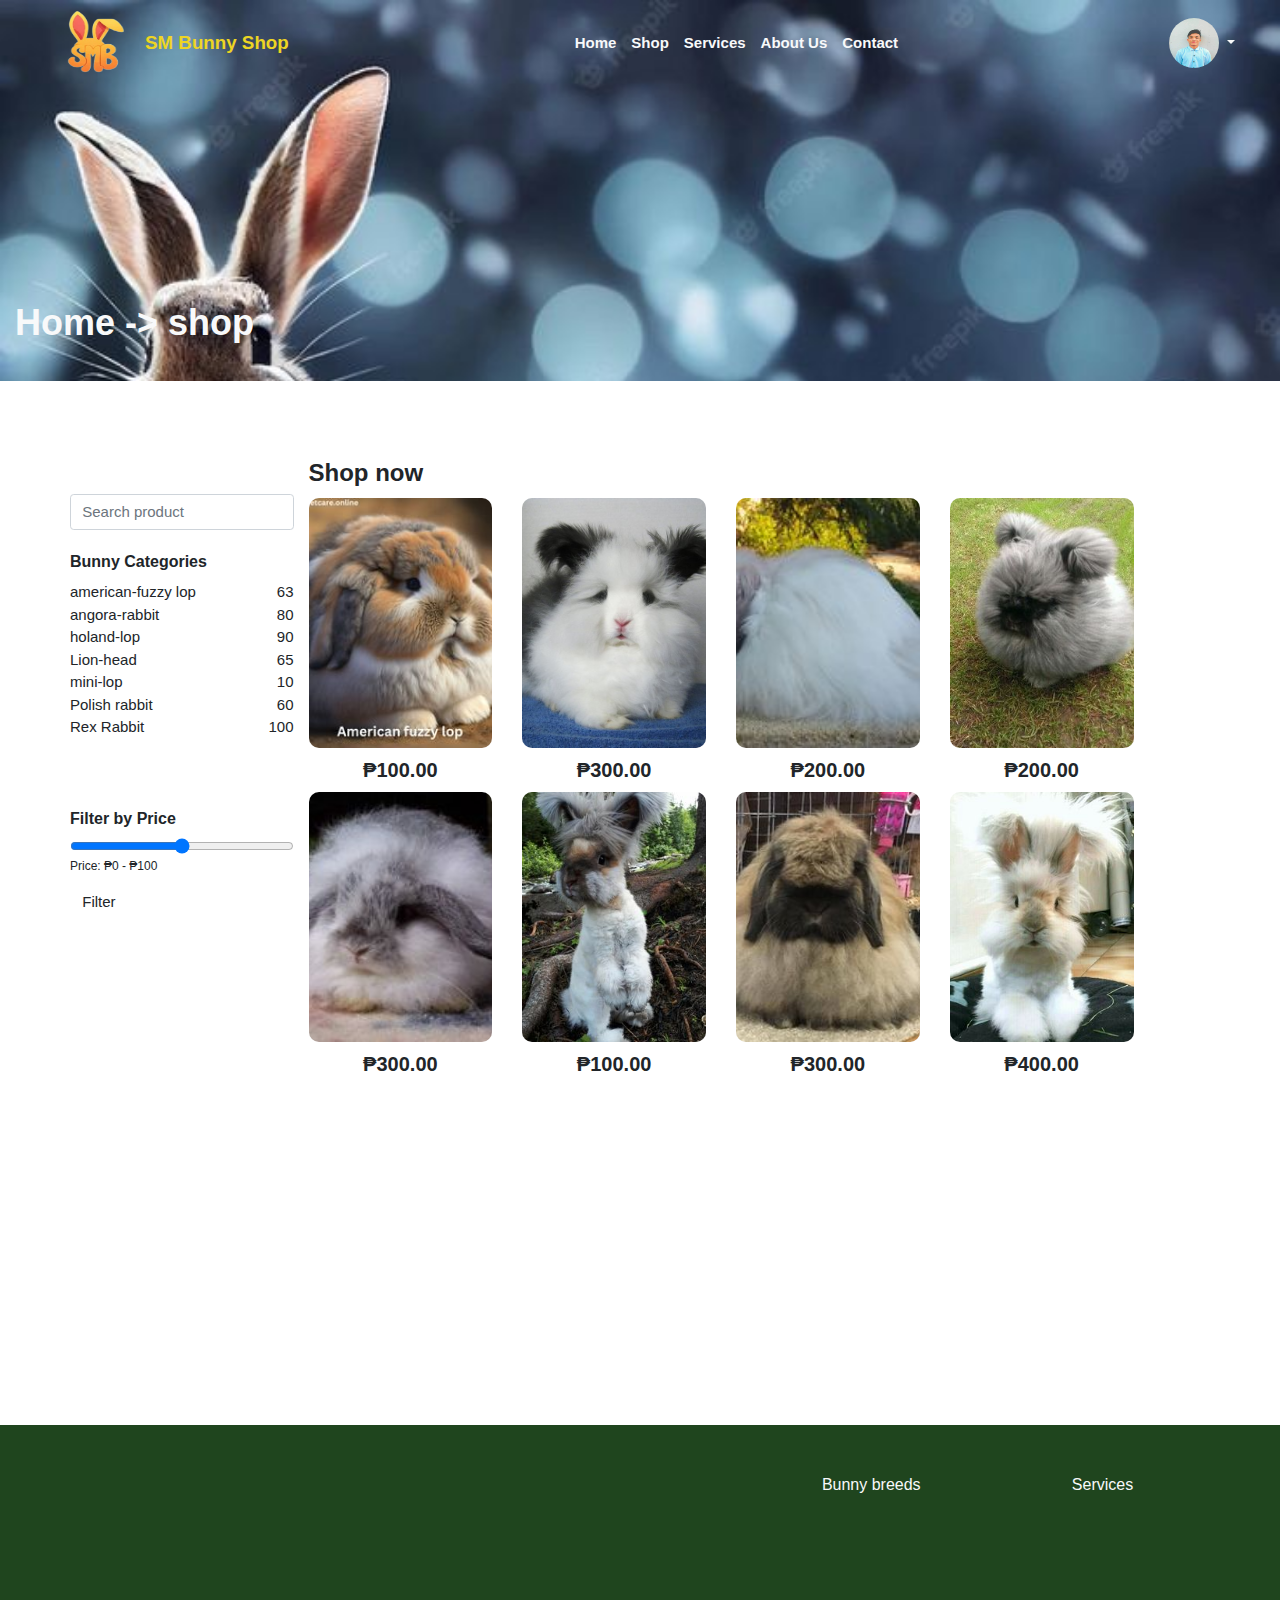
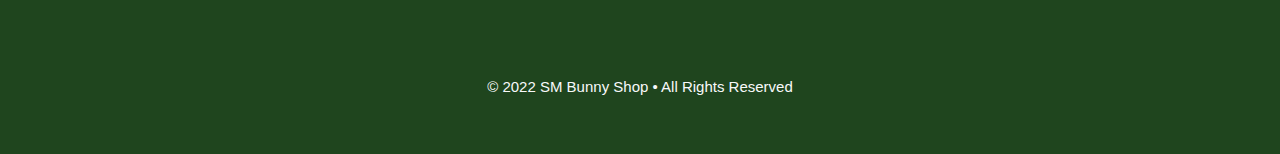
<file: html/shop.html>
<!DOCTYPE html>
<html lang="en">
<head>
    <meta charset="UTF-8">
    <link href="https://maxcdn.bootstrapcdn.com/bootstrap/4.5.2/css/bootstrap.min.css" rel="stylesheet">
    <link rel="stylesheet" href="https://cdn.jsdelivr.net/npm/bootstrap-icons@1.8.1/font/bootstrap-icons.css">
    <link rel="stylesheet" href="https://cdnjs.cloudflare.com/ajax/libs/font-awesome/4.7.0/css/font-awesome.min.css">
    <link rel="stylesheet" href="https://www.w3schools.com/w3css/4/w3.css">
    <link rel="stylesheet" href="https://www.w3schools.com/w3css/4/w3.css">
    <link rel="stylesheet" href="/css/footer.css">
    <link rel="stylesheet" href="/css/slideup.css">
    <link rel="stylesheet" href="/css/shop-hover.css">
    <title>Shop</title>
    <style>
        .product-item img {
            width: 100%;
            height: 250px; 
            object-fit: cover; 
            border-radius: 10px; 
        }
        
    </style>
</head>
<body>
    <div class="container-fluid" style="background-image: url('/images/background/rabbit_bg1.jpg');background-size: cover;">
        <nav class="navbar navbar-expand-lg pt-1 text-light" style="background: transparent;">
            <div class="container-fluid">
                <!-- Logo aligned to the left -->
                <a class="navbar-brand d-flex align-items-center" href="index.html">
                    <img src="/images/logo/logo.png" width="100px" height="70px" alt="Logo"> 
                    <span class="ms-2" style="color: rgb(237, 213, 35);"> <b>SM Bunny Shop</b></span>
                </a>
        
                <!-- Toggle button for mobile view -->
                <button class="navbar-toggler" type="button" data-bs-toggle="collapse" data-bs-target="#navbarNav" aria-controls="navbarNav" aria-expanded="false" aria-label="Toggle navigation">
                    <span class="navbar-toggler-icon"></span>
                </button>
        
                <!-- Centered links and right-aligned profile -->
                <div class="collapse navbar-collapse" id="navbarNav"> 
                    <!-- Centered links -->
                    <ul class="navbar-nav mx-auto text-light">
                      <li class="nav-item">
                          <a class="nav-link text-light slide-up" href="index.html"><b>Home</b></a>
                      </li>
                      <li class="nav-item">
                          <a class="nav-link text-light slide-up" href="shop.html"><b>Shop</b></a>
                      </li>
                      <li class="nav-item">
                          <a class="nav-link text-light slide-up" href="services.html"><b>Services</b></a>
                      </li>
                      <li class="nav-item">
                          <a class="nav-link text-light slide-up" href="about.html"><b>About Us</b></a>
                      </li>
                      <li class="nav-item">
                          <a class="nav-link text-light slide-up" href="contact.html"><b>Contact</b></a>
                      </li>
                  </ul>
        
                    <!-- Profile aligned to the right -->
                    <ul class="navbar-nav ms-auto">
                        <li class="nav-item-img dropdown">
                            <a class="slide-up nav-link dropdown-toggle p-0" href="#" id="profileDropdown" role="button" data-bs-toggle="dropdown" aria-expanded="false">
                                <img style="border-radius: 40px;" width="50px" height="50px" src="/images/background/profile.jpg" alt="Profile Picture">
                            </a>
                            <ul class="dropdown-menu dropdown-menu-end" aria-labelledby="profileDropdown" style="background-color: rgb(205, 201, 196);">
                                <li><a class="dropdown-item" href="profile.html">Profile</a></li>
                                <li><hr class="dropdown-divider"></li>
                                <li><a class="dropdown-item" href="logout.html">Logout</a></li>
                            </ul>
                        </li>
                    </ul>
                </div>
            </div>
        </nav>  
        <div class="row">
            <div style="margin-top: 200px; margin-bottom: 5px;">
                <h1 class="ml-3 text-light slide-up">
                    <b>Home -> shop</b>
                </h1>
            </div>
        </div>
        <br>
    </div>


    <div class="container mt-5 pt-4">
        <div class="row">
          <!-- Sidebar -->
          <div class="sidebar">
            <!-- Search Input -->
            <div class="mb-4 mt-5">
              <input type="text" class="form-control slide-up" placeholder="Search product">
            </div>
        
            <!-- Product Categories -->
            <h6><b>Bunny Categories</b></h6>
            <ul class="list-unstyled">
              <a href="view-american.html"><li>american-fuzzy lop <span class="float-right slide-up">63</span></li></a>
              <a href="view-angora.html"><li>angora-rabbit<span class="float-right slide-up">80</span></li></a>
              <a href="view-holand.html"><li>holand-lop<span class="float-right slide-up">90</span></li></a>
              <a href="view-lion.html"><li>Lion-head<span class="float-right slide-up">65</span></li></a>
              <a href="view-mini.html"><li>mini-lop<span class="float-right slide-up">10</span></li></a>
              <a href="view-polish.html"><li>Polish rabbit<span class="float-right slide-up">60</span></li></a>
              <a href="view-rex.html"><li>Rex Rabbit<span class="float-right slide-up">100</span></li></a>
            </ul>
            <br><br>
            <!-- Price Filter -->
            <h6><b>Filter by Price</b></h6>
            <div class="price-filter mb-2 slide-up">
              <input type="range" class="form-control-range" min="0" max="50" step="5">
              <small>Price: ₱0 - ₱100 </small>
            </div>
            <button class="btn filter-btn">Filter</button>
          </div>
    
          <!-- Main Content -->
          <div class="col-md-9 product-grid">
            <h3><b>Shop now</b></h3>
            <div class="row">
              <div class="col-md-3 col-sm-6 col-12 product-item slide-up">
                <a href="view-american.html"><img src="/images/american-fuzzy/10.jpg" alt="Product" class="img-fluid"></a>
                <h4 class="text-center"><b>₱100.00</b></h4>
              </div>
              <div class="col-md-3 col-sm-6 col-12 product-item slide-up">
                <a href="view-angora"><img src="/images/angora-rabbit/9.jpg" alt="Product" class="img-fluid"></a>
                <h4 class="text-center"><b>₱300.00</b></h4>
              </div>
              <div class="col-md-3 col-sm-6 col-12 product-item slide-up">
                <a href="view-american.html"><img src="/images/american-fuzzy/11.jpg" alt="Product" class="img-fluid"></a>
                <h4 class="text-center"><b>₱200.00</b></h4>
              </div>
              <div class="col-md-3 col-sm-6 col-12 product-item slide-up">
                <a href="view-angora"><img src="/images/angora-rabbit/11.jpg" alt="Product" class="img-fluid"></a>
                <h4 class="text-center"><b>₱200.00</b></h4>
              </div>
              <div class="col-md-3 col-sm-6 col-12 product-item slide-up">
                <a href="view-american.html"><img src="/images/american-fuzzy/12.jpg" alt="Product" class="img-fluid"></a>
                <h4 class="text-center"><b>₱300.00</b></h4>
              </div>
              <div class="col-md-3 col-sm-6 col-12 product-item slide-up">
                <a href="view-angora"><img src="/images/angora-rabbit/13.jpg" alt="Product" class="img-fluid"></a>
                <h4 class="text-center"><b>₱100.00</b></h4>
              </div>
              <div class="col-md-3 col-sm-6 col-12 product-item slide-up"> 
                <a href="view-american.html"><img src="/images/american-fuzzy/13.jpg" alt="Product" class="img-fluid"></a>
                <h4 class="text-center"><b>₱300.00</b></h4>
              </div>
              <div class="col-md-3 col-sm-6 col-12 product-item slide-up">
                <a href="view-angora"><img src="/images/angora-rabbit/14.jpg" alt="Product" class="img-fluid"></a>
                <h4 class="text-center"><b>₱400.00</b></h4>
              </div>
              <div class="col-md-3 col-sm-6 col-12 product-item slide-up">
                <a href="view-american.html"><img src="/images/american-fuzzy/14.jpg" alt="Product" class="img-fluid"></a>
                <h4 class="text-center"><b>₱100.00</b></h4>
              </div>
              <div class="col-md-3 col-sm-6 col-12 product-item slide-up">
                <a href="view-angora"><img src="/images/angora-rabbit/15.jpg" alt="Product" class="img-fluid"></a>
                <h4 class="text-center"><b>₱500.00</b></h4>
              </div>
              <div class="col-md-3 col-sm-6 col-12 product-item slide-up">
                <a href="view-american.html"><img src="/images/american-fuzzy/15.jpg" alt="Product" class="img-fluid"></a>
                <h4 class="text-center"><b>₱300.00</b></h4>
              </div>
              <div class="col-md-3 col-sm-6 col-12 product-item slide-up">
                <a href="view-angora"><img src="/images/angora-rabbit/16.jpg" alt="Product" class="img-fluid"></a>
                <h4 class="text-center"><b>₱200.00</b></h4>
              </div>
            </div>
          </div>
        </div>
      </div>

    <!-- footer -->
    <footer class="footer mt-5">
        <div style="margin-left: 100px; margin-right: 100px;">
            <div class="row text-center text-md-start">
                <div class="col-md-4 mb-4">
                    <div class="logo slide-up">
                        <img src="/images/logo/logo.png" alt="Logo" width="100" height="100" ><span class="text-light">tepen website</span>
                    </div>
                    <p class="slide-up text-light">bunny ecommerce website</p>
                </div>
                <div class="col-md-3">
                    <h6 class="slide-up text-light">Navigation</h6>
                    <ul class="list-unstyled slide-up">
                        <li><a href="#" class="text-white">Home</a></li>
                        <li><a href="#" class="text-white">shop</a></li>
                        <li><a href="#" class="text-white">about</a></li>
                        <li><a href="#" class="text-white">services</a></li>
                        <li><a href="#" class="text-white">contact</a></li>
                    </ul>
                </div>
                <div class="col-md-3">
                    <h6 class="text-light">Bunny breeds</h6>
                    <ul class="list-unstyled slide-up">
                        <li><a href="#" class="text-white">american-fuzzy</a></li>
                        <li><a href="#" class="text-white">angora-rabbit</a></li>
                        <li><a href="#" class="text-white">holand-lop</a></li>
                        <li><a href="#" class="text-white">Lion-head</a></li>
                        <li><a href="#" class="text-white">mini-lop</a></li>
                        <li><a href="#" class="text-white">polish-rabbit</a></li>
                        <li><a href="#" class="text-white">rex-rabbit</a></li>
                    </ul>
                </div>
                <div class="col-md-2">
                    <h6 class="text-light">Services</h6>
                    <ul class="list-unstyled slide-up">
                        <li><a href="#" class="text-white">Grooming</a></li>
                        <li><a href="#" class="text-white">Checkups</a></li>
                        <li><a href="#" class="text-white">Training</a></li>
                        <li><a href="#" class="text-white">Planning</a></li>
                        <li><a href="#" class="text-white">Boarding</a></li>
                        <li><a href="#" class="text-white">Accessories</a></li>
                    </ul>
                </div>
            </div>
        </div>
        <div>
            <p class="text-center text-light">&copy; 2022 SM Bunny Shop • All Rights Reserved</p>
        </div>
    </footer>
    <!-- end footer -->


    <script src="/js/slideup.js"></script>
    <script src="https://code.jquery.com/jquery-3.5.1.slim.min.js"></script>
    <script src="https://cdn.jsdelivr.net/npm/@popperjs/core@2.4.4/dist/umd/popper.min.js"></script>
    <script src="https://stackpath.bootstrapcdn.com/bootstrap/4.5.2/js/bootstrap.min.js"></script>
</body>
</html>
</file>
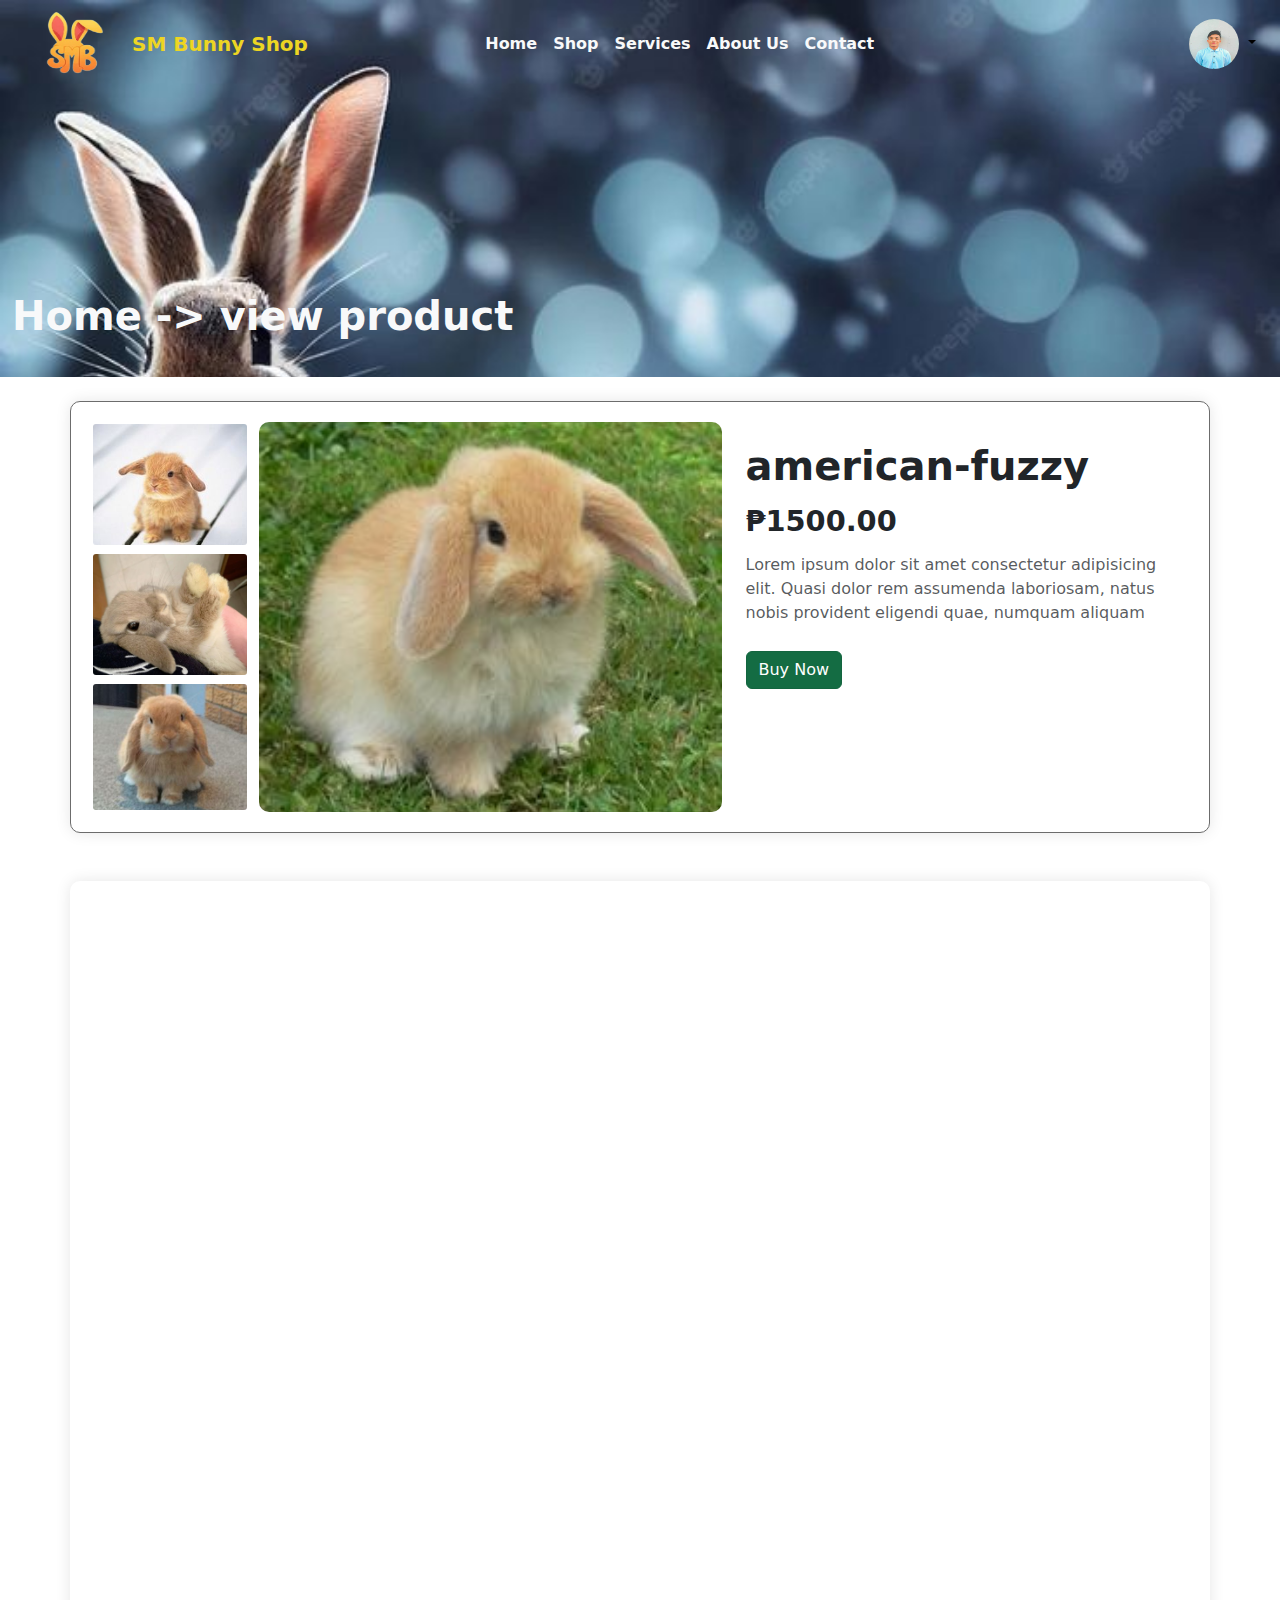
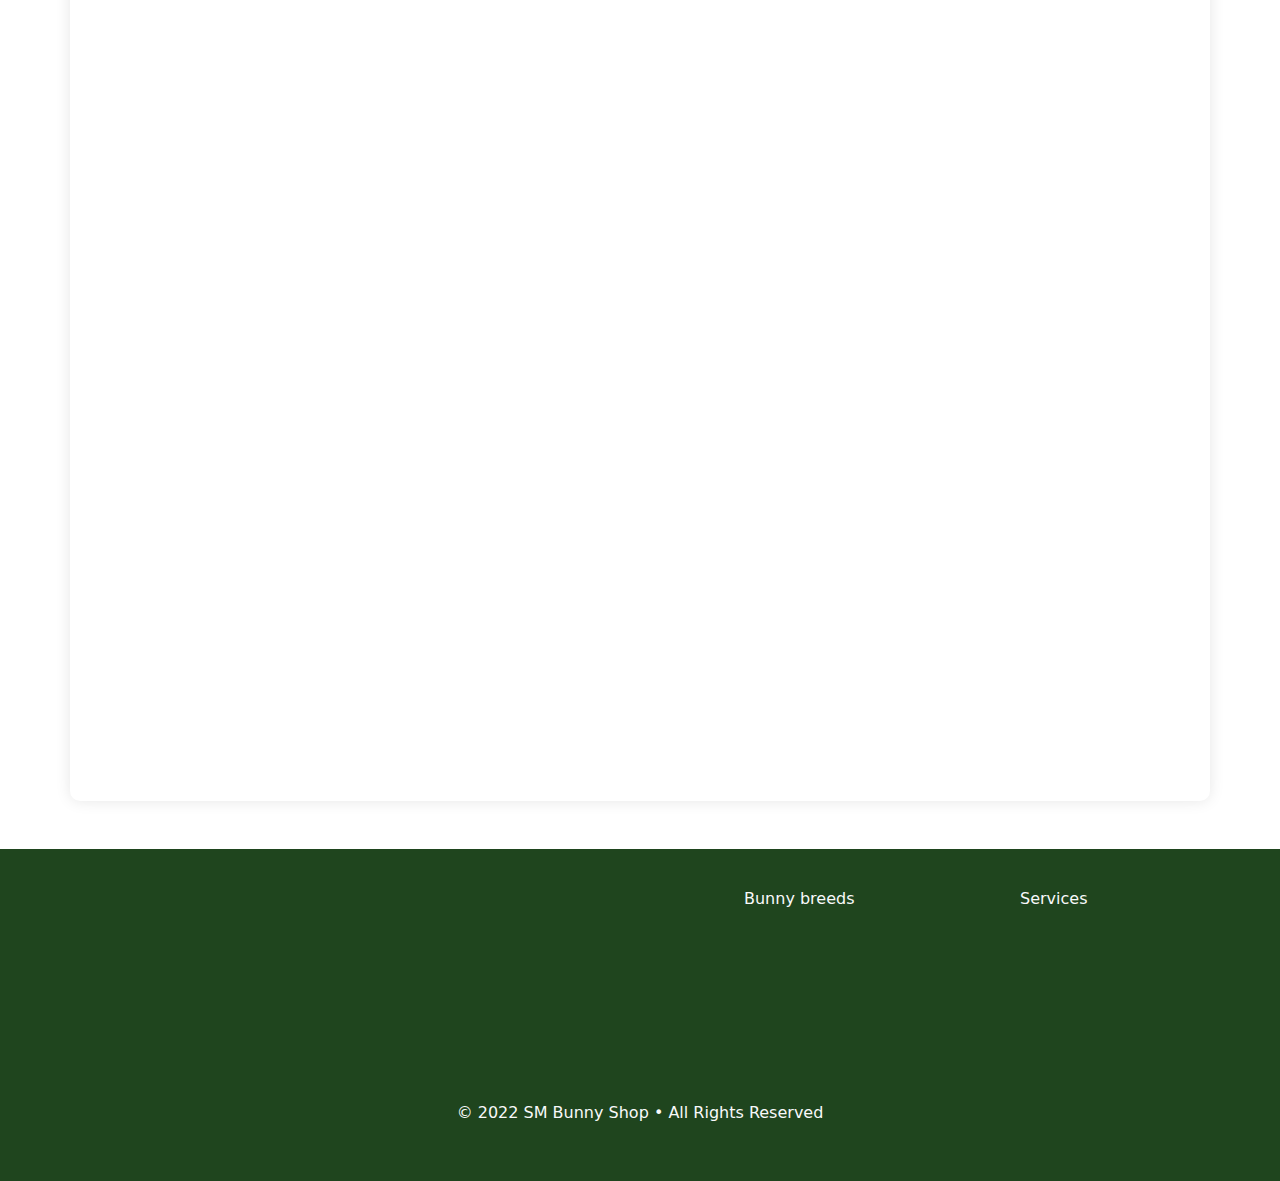
<file: html/view-american.html>
<!DOCTYPE html>
<html lang="en">
    <head>
        <meta charset="UTF-8">
        <link href="https://cdnjs.cloudflare.com/ajax/libs/font-awesome/4.7.0/css/font-awesome.min.css" rel="stylesheet">
        <link href="https://cdn.jsdelivr.net/npm/bootstrap@5.3.2/dist/css/bootstrap.min.css" rel="stylesheet">
        <link href="https://cdn.jsdelivr.net/npm/bootstrap-icons@1.8.1/font/bootstrap-icons.css" rel="stylesheet">
        <link rel="stylesheet" href="https://fonts.googleapis.com/css2?family=Poppins:wght@300;400;600&display=swap">
        <link rel="stylesheet" href="/css/view-product.css">
        <link rel="stylesheet" href="/css/footer.css">
        <link rel="stylesheet" href="/css/slideup.css">
        <title>view product</title>
        <style>
            .product-item img {
                width: 100%;
                height: 250px; 
                object-fit: cover; 
                border-radius: 10px; 
            }
        </style>
    </head>
    
<body>
    <div class="container-fluid" style="background-image: url('/images/background/rabbit_bg1.jpg');background-size: cover;">
        <nav class="navbar navbar-expand-lg pt-1 text-light" style="background: transparent;">
            <div class="container-fluid">
                <!-- Logo aligned to the left -->
                <a class="navbar-brand d-flex align-items-center" href="index.html">
                    <img src="/images/logo/logo.png" width="100px" height="70px" alt="Logo"> 
                    <span class="ms-2" style="color: rgb(237, 213, 35);"> <b>SM Bunny Shop</b></span>
                </a>
        
                <!-- Toggle button for mobile view -->
                <button class="navbar-toggler" type="button" data-bs-toggle="collapse" data-bs-target="#navbarNav" aria-controls="navbarNav" aria-expanded="false" aria-label="Toggle navigation">
                    <span class="navbar-toggler-icon"></span>
                </button>
        
                <!-- Centered links and right-aligned profile -->
                <div class="collapse navbar-collapse" id="navbarNav"> 
                    <!-- Centered links -->
                    <ul class="navbar-nav mx-auto text-light">
                        <li class="nav-item">
                            <a class="nav-link text-light slide-up" href="index.html"><b>Home</b></a>
                        </li>
                        <li class="nav-item">
                            <a class="nav-link text-light slide-up" href="shop.html"><b>Shop</b></a>
                        </li>
                        <li class="nav-item">
                            <a class="nav-link text-light slide-up" href="services.html"><b>Services</b></a>
                        </li>
                        <li class="nav-item">
                            <a class="nav-link text-light slide-up" href="about.html"><b>About Us</b></a>
                        </li>
                        <li class="nav-item">
                            <a class="nav-link text-light slide-up" href="contact.html"><b>Contact</b></a>
                        </li>
                    </ul>
        
                    <!-- Profile aligned to the right -->
                    <ul class="navbar-nav ms-auto">
                        <li class="nav-item-img dropdown">
                            <a class="nav-link dropdown-toggle p-0 slide-up" href="#" id="profileDropdown" role="button" data-bs-toggle="dropdown" aria-expanded="false">
                                <img style="border-radius: 40px;" width="50px" height="50px" src="/images/background/profile.jpg" alt="Profile Picture">
                            </a>
                            <ul class="dropdown-menu dropdown-menu-end" aria-labelledby="profileDropdown" style="background-color: rgb(205, 201, 196);">
                                <li><a class="dropdown-item" href="profile.html">Profile</a></li>
                                <li><hr class="dropdown-divider"></li>
                                <li><a class="dropdown-item" href="logout.html">Logout</a></li>
                            </ul>
                        </li>
                    </ul>
                </div>
            </div>
        </nav>  
        <div class="row">
            <div style="margin-top: 200px; margin-bottom: 5px;">
                <h1 class="ml-3 text-light slide-up">
                    <b>Home -> view product</b>
                </h1>
            </div>
        </div>
        <br>
    </div>

 
<div class="container my-4" style="background-color: rgb(255, 255, 255);border: 1px solid #6c6c6c">
    <div class="row" style="outline: 2px black">
        <div class="col-md-7">
            <div class="product-img-container slide-up">
                <div class="small-img-container slide-up">
                    <img src="/images/american-fuzzy/a1.jpg" class="small-img slide-up">
                    <img src="/images/american-fuzzy/a2.jpg" class="small-img slide-up">
                    <img src="/images/american-fuzzy/a3.jpg" class="small-img slide-up">
                </div>
                <img src="/images/american-fuzzy/2.jpg" class="large-img slide-up" id="largeImage">
            </div>
        </div>
        <div class="col-md-5 product-details text-dark slide-up">
            <h1>american-fuzzy</h1>
            <p class="price text-dark">₱1500.00</p>
            <p class="text-muted">Lorem ipsum dolor sit amet consectetur adipisicing elit. Quasi dolor rem assumenda laboriosam, natus nobis provident eligendi quae, numquam aliquam</p>
            
            <div class="btn-container slide-up">
                <a href="checkout.html"><button class="btn btn-success slide-up">Buy Now</button></a>
            </div>
        </div>
    </div>
</div>

<!-- Related products -->
<div class="container mt-5">
    <h2 class="text-dark text-center slide-up">Similar Breed</h2>
    <div class="row">
        <div class="col-md-3 col-sm-6 col-12 product-item slide-up">
          <a href="view-american.html"><img src="/images/american-fuzzy/1.jpg" alt="Product" class="img-fluid"></a>
          <h4 class="text-center"><b>₱300.00</b></h4>
        </div>
        <div class="col-md-3 col-sm-6 col-12 product-item slide-up">
          <a href="view-american.html"><img src="/images/american-fuzzy/3.jpg" alt="Product" class="img-fluid"></a>
          <h4 class="text-center"><b>₱200.00</b></h4>
        </div>
        <div class="col-md-3 col-sm-6 col-12 product-item slide-up">
          <a href="view-american.html"><img src="/images/american-fuzzy/4.jpg" alt="Product" class="img-fluid"></a>
          <h4 class="text-center"><b>₱200.00</b></h4>
        </div>
        <div class="col-md-3 col-sm-6 col-12 product-item slide-up">
          <a href="view-american.html"><img src="/images/american-fuzzy/5.jpg" alt="Product" class="img-fluid"></a>
          <h4 class="text-center"><b>₱300.00</b></h4>
        </div>
        <div class="col-md-3 col-sm-6 col-12 product-item slide-up">
          <a href="view-american.html"><img src="/images/american-fuzzy/6.jpg" alt="Product" class="img-fluid"></a>
          <h4 class="text-center"><b>₱100.00</b></h4>
        </div>
        <div class="col-md-3 col-sm-6 col-12 product-item slide-up"> 
          <a href="view-american.html"><img src="/images/american-fuzzy/7.jpg" alt="Product" class="img-fluid"></a>
          <h4 class="text-center"><b>₱300.00</b></h4>
        </div>
        <div class="col-md-3 col-sm-6 col-12 product-item slide-up">
          <a href="view-american.html"><img src="/images/american-fuzzy/8.jpg" alt="Product" class="img-fluid"></a>
          <h4 class="text-center"><b>₱400.00</b></h4>
        </div>
        <div class="col-md-3 col-sm-6 col-12 product-item slide-up">
          <a href="view-american.html"><img src="/images/american-fuzzy/9.jpg" alt="Product" class="img-fluid"></a>
          <h4 class="text-center"><b>₱100.00</b></h4>
        </div>
        <div class="col-md-3 col-sm-6 col-12 product-item slide-up">
          <a href="view-american.html"><img src="/images/american-fuzzy/10.jpg" alt="Product" class="img-fluid"></a>
          <h4 class="text-center"><b>₱500.00</b></h4>
        </div>
        <div class="col-md-3 col-sm-6 col-12 product-item slide-up">
          <a href="view-american.html"><img src="/images/american-fuzzy/11.jpg" alt="Product" class="img-fluid"></a>
          <h4 class="text-center"><b>₱300.00</b></h4>
        </div>
        <div class="col-md-3 col-sm-6 col-12 product-item slide-up">
          <a href="view-american.html"><img src="/images/american-fuzzy/12.jpg" alt="Product" class="img-fluid"></a>
          <h4 class="text-center"><b>₱200.00</b></h4>
        </div>
        <div class="col-md-3 col-sm-6 col-12 product-item slide-up">
            <a href="view-american.html"><img src="/images/american-fuzzy/13.jpg" alt="Product" class="img-fluid"></a>
            <h4 class="text-center"><b>₱100.00</b></h4>
          </div>
          <div class="col-md-3 col-sm-6 col-12 product-item slide-up">
            <a href="view-american.html"><img src="/images/american-fuzzy/14.jpg" alt="Product" class="img-fluid"></a>
            <h4 class="text-center"><b>₱500.00</b></h4>
          </div>
          <div class="col-md-3 col-sm-6 col-12 product-item slide-up">
            <a href="view-american.html"><img src="/images/american-fuzzy/15.jpg" alt="Product" class="img-fluid"></a>
            <h4 class="text-center"><b>₱300.00</b></h4>
          </div>
          <div class="col-md-3 col-sm-6 col-12 product-item slide-up">
            <a href="view-american.html"><img src="/images/american-fuzzy/11.jpg" alt="Product" class="img-fluid"></a>
            <h4 class="text-center"><b>₱200.00</b></h4>
          </div>
          <div class="col-md-3 col-sm-6 col-12 product-item slide-up">
            <a href="view-american.html"><img src="/images/american-fuzzy/16.jpg" alt="Product" class="img-fluid"></a>
            <h4 class="text-center"><b>₱100.00</b></h4>
          </div>
          <div class="col-md-3 col-sm-6 col-12 product-item slide-up">
            <a href="view-american.html"><img src="/images/american-fuzzy/17.jpg" alt="Product" class="img-fluid"></a>
            <h4 class="text-center"><b>₱500.00</b></h4>
          </div>
          <div class="col-md-3 col-sm-6 col-12 product-item slide-up">
            <a href="view-american.html"><img src="/images/american-fuzzy/18.jpg" alt="Product" class="img-fluid"></a>
            <h4 class="text-center"><b>₱300.00</b></h4>
          </div>
          <div class="col-md-3 col-sm-6 col-12 product-item slide-up">
            <a href="view-american.html"><img src="/images/american-fuzzy/19.jpg" alt="Product" class="img-fluid"></a>
            <h4 class="text-center"><b>₱200.00</b></h4>
          </div>
      </div>
  </div>

    <!-- footer -->
    <footer class="footer mt-5">
        <div style="margin-left: 100px; margin-right: 100px;">
            <div class="row text-center text-md-start">
                <div class="col-md-4 mb-4">
                    <div class="logo slide-up">
                        <img src="/images/logo/logo.png" alt="Logo" width="100" height="100" ><span class="text-light">tepen website</span>
                    </div>
                    <p class="slide-up text-light">bunny ecommerce website</p>
                </div>
                <div class="col-md-3">
                    <h6 class="slide-up text-light">Navigation</h6>
                    <ul class="list-unstyled slide-up">
                        <li><a href="#" class="text-white">Home</a></li>
                        <li><a href="#" class="text-white">shop</a></li>
                        <li><a href="#" class="text-white">about</a></li>
                        <li><a href="#" class="text-white">services</a></li>
                        <li><a href="#" class="text-white">contact</a></li>
                    </ul>
                </div>
                <div class="col-md-3">
                    <h6 class="text-light">Bunny breeds</h6>
                    <ul class="list-unstyled slide-up">
                        <li><a href="#" class="text-white">american-fuzzy</a></li>
                        <li><a href="#" class="text-white">angora-rabbit</a></li>
                        <li><a href="#" class="text-white">holand-lop</a></li>
                        <li><a href="#" class="text-white">Lion-head</a></li>
                        <li><a href="#" class="text-white">mini-lop</a></li>
                        <li><a href="#" class="text-white">polish-rabbit</a></li>
                        <li><a href="#" class="text-white">rex-rabbit</a></li>
                    </ul>
                </div>
                <div class="col-md-2">
                    <h6 class="text-light">Services</h6>
                    <ul class="list-unstyled slide-up">
                        <li><a href="#" class="text-white">Grooming</a></li>
                        <li><a href="#" class="text-white">Checkups</a></li>
                        <li><a href="#" class="text-white">Training</a></li>
                        <li><a href="#" class="text-white">Planning</a></li>
                        <li><a href="#" class="text-white">Boarding</a></li>
                        <li><a href="#" class="text-white">Accessories</a></li>
                    </ul>
                </div>
            </div>
        </div>
        <div>
            <p class="text-center text-light">&copy; 2022 SM Bunny Shop • All Rights Reserved</p>
        </div>
    </footer>
    <!-- end footer -->
    <script src="https://code.jquery.com/jquery-3.5.1.slim.min.js"></script>
    <script src="https://maxcdn.bootstrapcdn.com/bootstrap/4.5.2/js/bootstrap.min.js"></script>
    <script src="https://cdn.jsdelivr.net/npm/@popperjs/core@2.11.7/dist/umd/popper.min.js"></script>
    <script src="https://cdn.jsdelivr.net/npm/bootstrap@5.3.0/dist/js/bootstrap.bundle.min.js"></script>
    <script src="https://cdn.jsdelivr.net/npm/@popperjs/core@2.9.2/dist/umd/popper.min.js"></script>
    <script src="https://cdn.jsdelivr.net/npm/bootstrap@5.3.2/dist/js/bootstrap.bundle.min.js"></script>
    <script src="/js/slideup.js"></script>
    <script src="/js/view-product.js"></script>
</body>
</html>
</file>
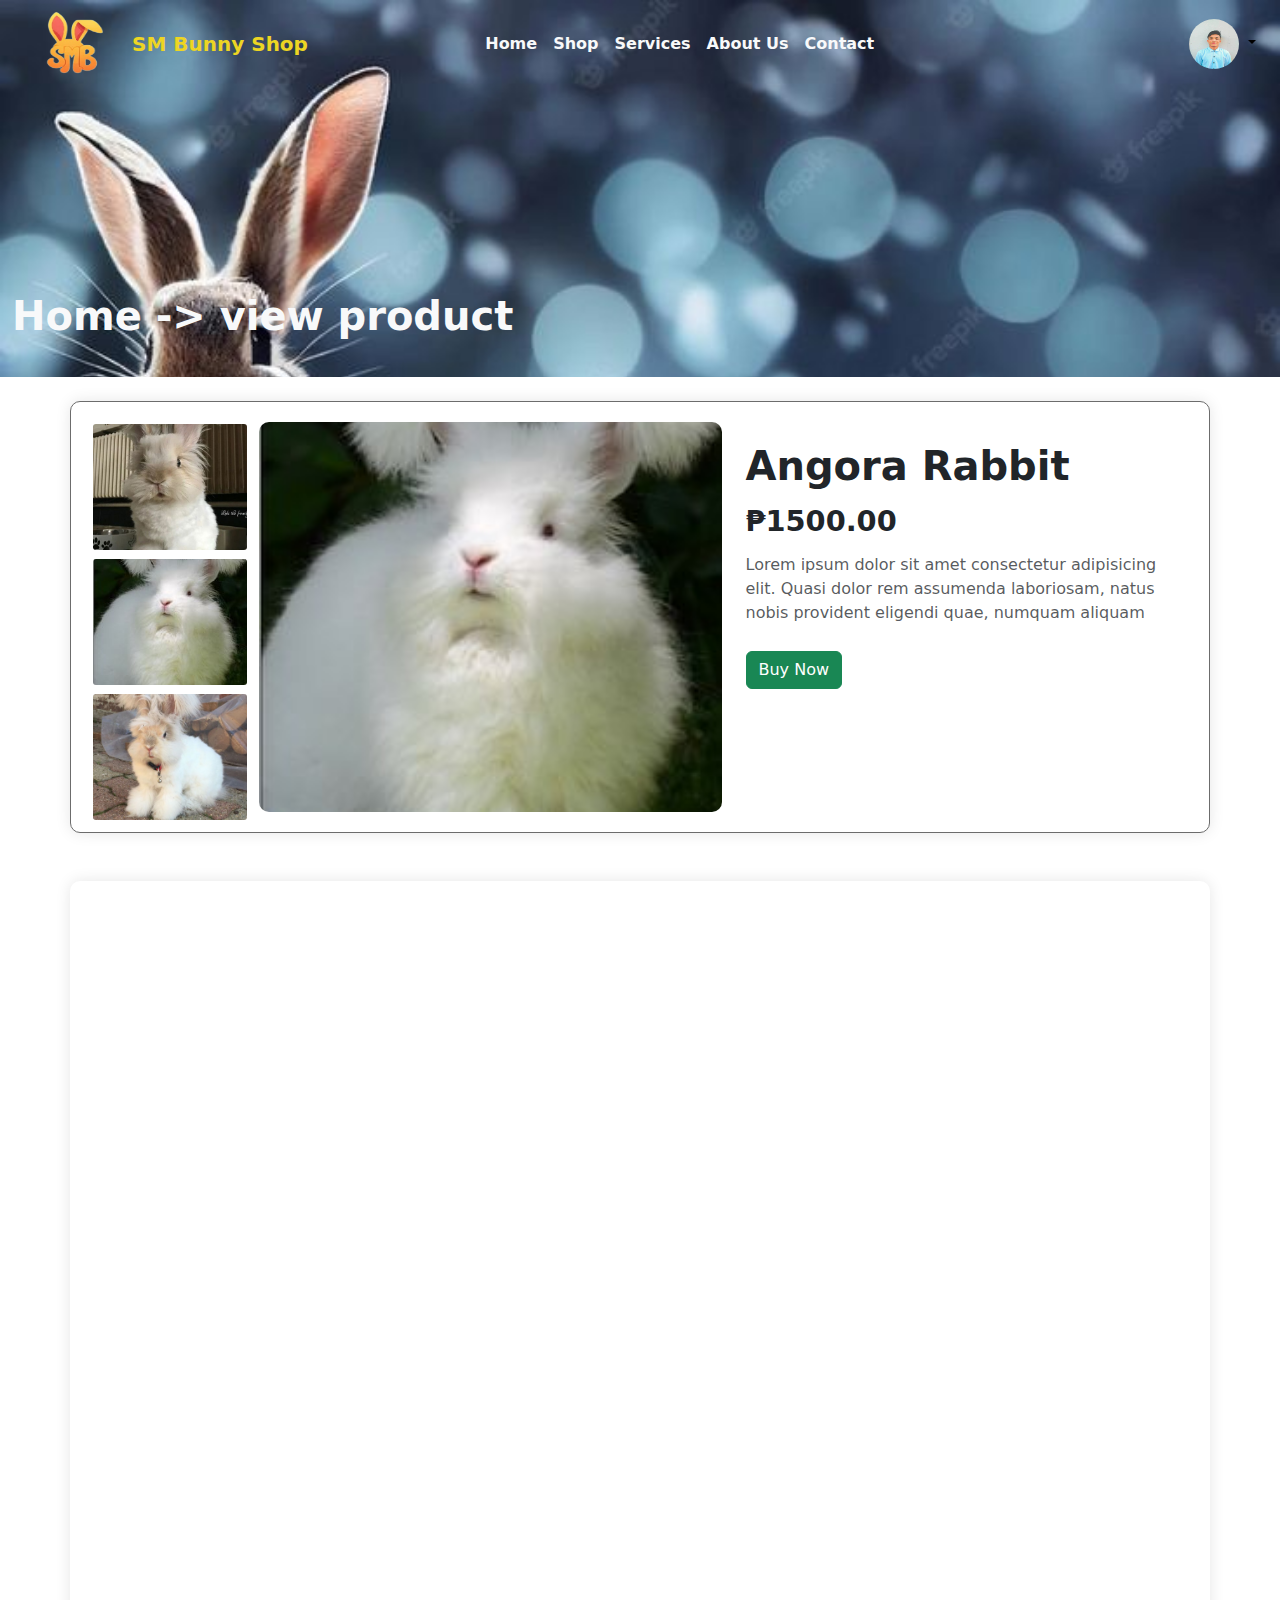
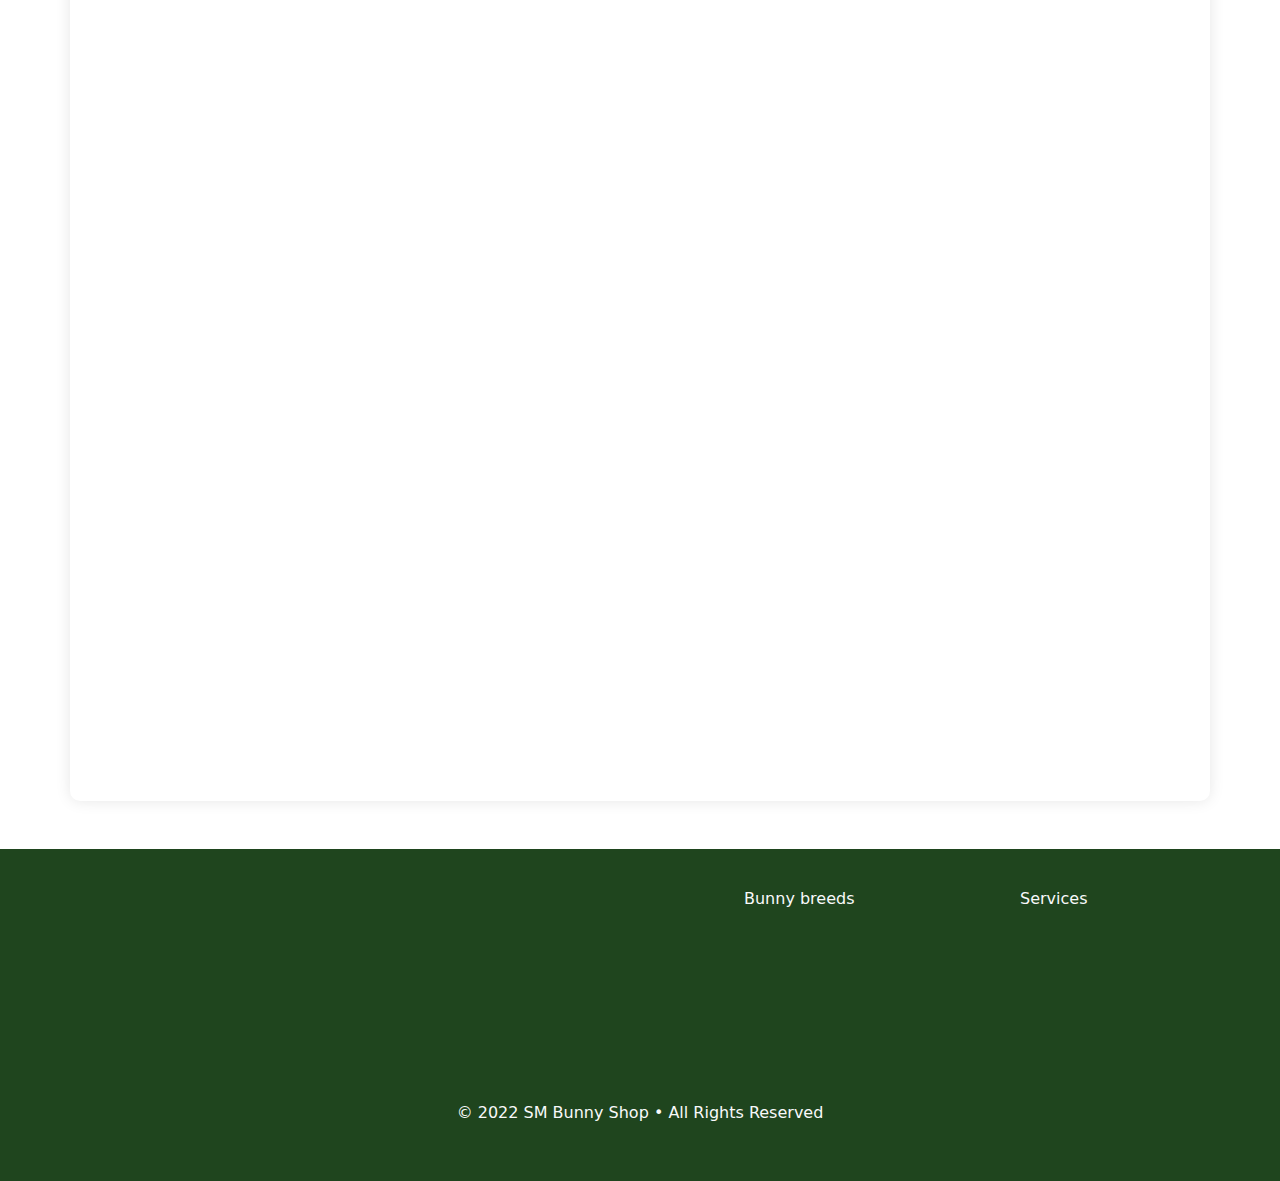
<file: html/view-angora.html>
<!DOCTYPE html>
<html lang="en">
    <head>
        <meta charset="UTF-8">
        <link href="https://cdnjs.cloudflare.com/ajax/libs/font-awesome/4.7.0/css/font-awesome.min.css" rel="stylesheet">
        <link href="https://cdn.jsdelivr.net/npm/bootstrap@5.3.2/dist/css/bootstrap.min.css" rel="stylesheet">
        <link href="https://cdn.jsdelivr.net/npm/bootstrap-icons@1.8.1/font/bootstrap-icons.css" rel="stylesheet">
        <link rel="stylesheet" href="https://fonts.googleapis.com/css2?family=Poppins:wght@300;400;600&display=swap">
        <link rel="stylesheet" href="/css/view-product.css">
        <link rel="stylesheet" href="/css/footer.css">
        <link rel="stylesheet" href="/css/slideup.css">
        <title>view product</title>
        <style>
            .product-item img {
                width: 100%;
                height: 250px; 
                object-fit: cover; 
                border-radius: 10px; 
            }
        </style>
    </head>
    
<body>
    <div class="container-fluid" style="background-image: url('/images/background/rabbit_bg1.jpg');background-size: cover;">
        <nav class="navbar navbar-expand-lg pt-1 text-light" style="background: transparent;">
            <div class="container-fluid">
                <!-- Logo aligned to the left -->
                <a class="navbar-brand d-flex align-items-center" href="index.html">
                    <img src="/images/logo/logo.png" width="100px" height="70px" alt="Logo"> 
                    <span class="ms-2" style="color: rgb(237, 213, 35);"> <b>SM Bunny Shop</b></span>
                </a>
        
                <!-- Toggle button for mobile view -->
                <button class="navbar-toggler" type="button" data-bs-toggle="collapse" data-bs-target="#navbarNav" aria-controls="navbarNav" aria-expanded="false" aria-label="Toggle navigation">
                    <span class="navbar-toggler-icon"></span>
                </button>
        
                <!-- Centered links and right-aligned profile -->
                <div class="collapse navbar-collapse" id="navbarNav"> 
                    <!-- Centered links -->
                    <ul class="navbar-nav mx-auto text-light slide-up">
                        <li class="nav-item">
                            <a class="nav-link text-light slide-up" href="index.html"><b>Home</b></a>
                        </li>
                        <li class="nav-item">
                            <a class="nav-link text-light slide-up" href="shop.html"><b>Shop</b></a>
                        </li>
                        <li class="nav-item">
                            <a class="nav-link text-light slide-up" href="services.html"><b>Services</b></a>
                        </li>
                        <li class="nav-item">
                            <a class="nav-link text-light slide-up" href="about.html"><b>About Us</b></a>
                        </li>
                        <li class="nav-item">
                            <a class="nav-link text-light slide-up" href="contact.html"><b>Contact</b></a>
                        </li>
                    </ul>
        
                    <!-- Profile aligned to the right -->
                    <ul class="navbar-nav ms-auto">
                        <li class="nav-item-img dropdown">
                            <a class="nav-link dropdown-toggle p-0 slide-up" href="#" id="profileDropdown" role="button" data-bs-toggle="dropdown" aria-expanded="false">
                                <img style="border-radius: 40px;" width="50px" height="50px" src="/images/background/profile.jpg" alt="Profile Picture">
                            </a>
                            <ul class="dropdown-menu dropdown-menu-end" aria-labelledby="profileDropdown" style="background-color: rgb(205, 201, 196);">
                                <li><a class="dropdown-item" href="profile.html">Profile</a></li>
                                <li><hr class="dropdown-divider"></li>
                                <li><a class="dropdown-item" href="logout.html">Logout</a></li>
                            </ul>
                        </li>
                    </ul>
                </div>
            </div>
        </nav>  
        <div class="row">
            <div style="margin-top: 200px; margin-bottom: 5px;">
                <h1 class="ml-3 text-light slide-up">
                    <b>Home -> view product</b>
                </h1>
            </div>
        </div>
        <br>
    </div>

 
<div class="container my-4" style="background-color: rgb(255, 255, 255);border: 1px solid #6c6c6c">
    <div class="row" style="outline: 2px black">
        <div class="col-md-7">
            <div class="product-img-container slide-up slide-up">
                <div class="small-img-container">
                    <img src="/images/angora-rabbit/1.jpg" class="small-img">
                    <img src="/images/angora-rabbit/3.jpg" class="small-img">
                    <img src="/images/angora-rabbit/4.jpg" class="small-img">
                </div>
                <img src="/images/angora-rabbit/3.jpg" class="large-img" id="largeImage">
            </div>
        </div>
        <div class="col-md-5 product-details text-dark slide-up">
            <h1>Angora Rabbit</h1>
            <p class="price text-dark slide-up">₱1500.00</p>
            <p class="text-muted slide-up">Lorem ipsum dolor sit amet consectetur adipisicing elit. Quasi dolor rem assumenda laboriosam, natus nobis provident eligendi quae, numquam aliquam</p>
            
            <div class="btn-container slide-up">
                <a href="checkout.html"><button class="btn btn-success">Buy Now</button></a>
            </div>
        </div>
    </div>
</div>

<!-- Related products -->
<div class="container mt-5">
    <h2 class="text-dark text-center slide-up">Similar Breed</h2>
    <div class="row">
        <div class="col-md-3 col-sm-6 col-12 product-item slide-up">
          <a href="view-angora.html"><img src="/images/angora-rabbit/2.jpg" alt="Product" class="img-fluid"></a>
          <h4 class="text-center"><b>₱300.00</b></h4>
        </div>
        <div class="col-md-3 col-sm-6 col-12 product-item slide-up">
          <a href="view-angora.html"><img src="/images/angora-rabbit/3.jpg" alt="Product" class="img-fluid"></a>
          <h4 class="text-center"><b>₱200.00</b></h4>
        </div>
        <div class="col-md-3 col-sm-6 col-12 product-item slide-up">
          <a href="view-angora.html"><img src="/images/angora-rabbit/4.jpg" alt="Product" class="img-fluid"></a>
          <h4 class="text-center"><b>₱200.00</b></h4>
        </div>
        <div class="col-md-3 col-sm-6 col-12 product-item slide-up">
          <a href="view-angora.html"><img src="/images/angora-rabbit/5.jpg" alt="Product" class="img-fluid"></a>
          <h4 class="text-center"><b>₱300.00</b></h4>
        </div>
        <div class="col-md-3 col-sm-6 col-12 product-item slide-up">
          <a href="view-angora.html"><img src="/images/angora-rabbit/6.jpg" alt="Product" class="img-fluid"></a>
          <h4 class="text-center"><b>₱100.00</b></h4>
        </div>
        <div class="col-md-3 col-sm-6 col-12 product-item slide-up"> 
          <a href="view-angora.html"><img src="/images/angora-rabbit/7.jpg" alt="Product" class="img-fluid"></a>
          <h4 class="text-center"><b>₱300.00</b></h4>
        </div>
        <div class="col-md-3 col-sm-6 col-12 product-item slide-up">
          <a href="view-angora.html"><img src="/images/angora-rabbit/8.jpg" alt="Product" class="img-fluid"></a>
          <h4 class="text-center"><b>₱400.00</b></h4>
        </div>
        <div class="col-md-3 col-sm-6 col-12 product-item slide-up">
          <a href="view-angora.html"><img src="/images/angora-rabbit/9.jpg" alt="Product" class="img-fluid"></a>
          <h4 class="text-center"><b>₱100.00</b></h4>
        </div>
        <div class="col-md-3 col-sm-6 col-12 product-item slide-up">
          <a href="view-angora.html"><img src="/images/angora-rabbit/10.jpg" alt="Product" class="img-fluid"></a>
          <h4 class="text-center"><b>₱500.00</b></h4>
        </div>
        <div class="col-md-3 col-sm-6 col-12 product-item slide-up">
          <a href="view-angora.html"><img src="/images/angora-rabbit/11.jpg" alt="Product" class="img-fluid"></a>
          <h4 class="text-center"><b>₱300.00</b></h4>
        </div>
        <div class="col-md-3 col-sm-6 col-12 product-item slide-up">
          <a href="view-angora.html"><img src="/images/angora-rabbit/12.jpg" alt="Product" class="img-fluid"></a>
          <h4 class="text-center"><b>₱200.00</b></h4>
        </div>
        <div class="col-md-3 col-sm-6 col-12 product-item slide-up">
            <a href="view-angora.html"><img src="/images/angora-rabbit/13.jpg" alt="Product" class="img-fluid"></a>
            <h4 class="text-center"><b>₱100.00</b></h4>
          </div>
          <div class="col-md-3 col-sm-6 col-12 product-item slide-up">
            <a href="view-angora.html"><img src="/images/angora-rabbit/14.jpg" alt="Product" class="img-fluid"></a>
            <h4 class="text-center"><b>₱500.00</b></h4>
          </div>
          <div class="col-md-3 col-sm-6 col-12 product-item slide-up">
            <a href="view-angora.html"><img src="/images/angora-rabbit/15.jpg" alt="Product" class="img-fluid"></a>
            <h4 class="text-center"><b>₱300.00</b></h4>
          </div>
          <div class="col-md-3 col-sm-6 col-12 product-item slide-up">
            <a href="view-angora.html"><img src="/images/angora-rabbit/16.jpg" alt="Product" class="img-fluid"></a>
            <h4 class="text-center"><b>₱200.00</b></h4>
          </div>
          <div class="col-md-3 col-sm-6 col-12 product-item slide-up">
            <a href="view-angora.html"><img src="/images/angora-rabbit/17.jpg" alt="Product" class="img-fluid"></a>
            <h4 class="text-center"><b>₱100.00</b></h4>
          </div>
          <div class="col-md-3 col-sm-6 col-12 product-item slide-up">
            <a href="view-angora.html"><img src="/images/angora-rabbit/18.jpg" alt="Product" class="img-fluid"></a>
            <h4 class="text-center"><b>₱500.00</b></h4>
          </div>
          <div class="col-md-3 col-sm-6 col-12 product-item slide-up">
            <a href="view-angora.html"><img src="/images/angora-rabbit/19.jpg" alt="Product" class="img-fluid"></a>
            <h4 class="text-center"><b>₱300.00</b></h4>
          </div>
          <div class="col-md-3 col-sm-6 col-12 product-item slide-up">
            <a href="view-angora.html"><img src="/images/angora-rabbit/20.jpg" alt="Product" class="img-fluid"></a>
            <h4 class="text-center"><b>₱200.00</b></h4>
          </div>
      </div>
  </div>

    <!-- footer -->
    <footer class="footer mt-5">
        <div style="margin-left: 100px; margin-right: 100px;">
            <div class="row text-center text-md-start">
                <div class="col-md-4 mb-4">
                    <div class="logo slide-up">
                        <img src="/images/logo/logo.png" alt="Logo" width="100" height="100" ><span class="text-light">tepen website</span>
                    </div>
                    <p class="slide-up text-light">bunny ecommerce website</p>
                </div>
                <div class="col-md-3">
                    <h6 class="slide-up text-light">Navigation</h6>
                    <ul class="list-unstyled slide-up">
                        <li><a href="#" class="text-white">Home</a></li>
                        <li><a href="#" class="text-white">shop</a></li>
                        <li><a href="#" class="text-white">about</a></li>
                        <li><a href="#" class="text-white">services</a></li>
                        <li><a href="#" class="text-white">contact</a></li>
                    </ul>
                </div>
                <div class="col-md-3">
                    <h6 class="text-light">Bunny breeds</h6>
                    <ul class="list-unstyled slide-up">
                        <li><a href="#" class="text-white">american-fuzzy</a></li>
                        <li><a href="#" class="text-white">angora-rabbit</a></li>
                        <li><a href="#" class="text-white">holand-lop</a></li>
                        <li><a href="#" class="text-white">Lion-head</a></li>
                        <li><a href="#" class="text-white">mini-lop</a></li>
                        <li><a href="#" class="text-white">polish-rabbit</a></li>
                        <li><a href="#" class="text-white">rex-rabbit</a></li>
                    </ul>
                </div>
                <div class="col-md-2">
                    <h6 class="text-light">Services</h6>
                    <ul class="list-unstyled slide-up">
                        <li><a href="#" class="text-white">Grooming</a></li>
                        <li><a href="#" class="text-white">Checkups</a></li>
                        <li><a href="#" class="text-white">Training</a></li>
                        <li><a href="#" class="text-white">Planning</a></li>
                        <li><a href="#" class="text-white">Boarding</a></li>
                        <li><a href="#" class="text-white">Accessories</a></li>
                    </ul>
                </div>
            </div>
        </div>
        <div>
            <p class="text-center text-light">&copy; 2022 SM Bunny Shop • All Rights Reserved</p>
        </div>
    </footer>
    <!-- end footer -->
    <script src="https://code.jquery.com/jquery-3.5.1.slim.min.js"></script>
    <script src="https://maxcdn.bootstrapcdn.com/bootstrap/4.5.2/js/bootstrap.min.js"></script>
    <script src="https://cdn.jsdelivr.net/npm/@popperjs/core@2.11.7/dist/umd/popper.min.js"></script>
    <script src="https://cdn.jsdelivr.net/npm/bootstrap@5.3.0/dist/js/bootstrap.bundle.min.js"></script>
    <script src="https://cdn.jsdelivr.net/npm/@popperjs/core@2.9.2/dist/umd/popper.min.js"></script>
    <script src="https://cdn.jsdelivr.net/npm/bootstrap@5.3.2/dist/js/bootstrap.bundle.min.js"></script>
    <script src="/js/slideup.js"></script>
    <script src="/js/view-product.js"></script>
</body>
</html>
</file>
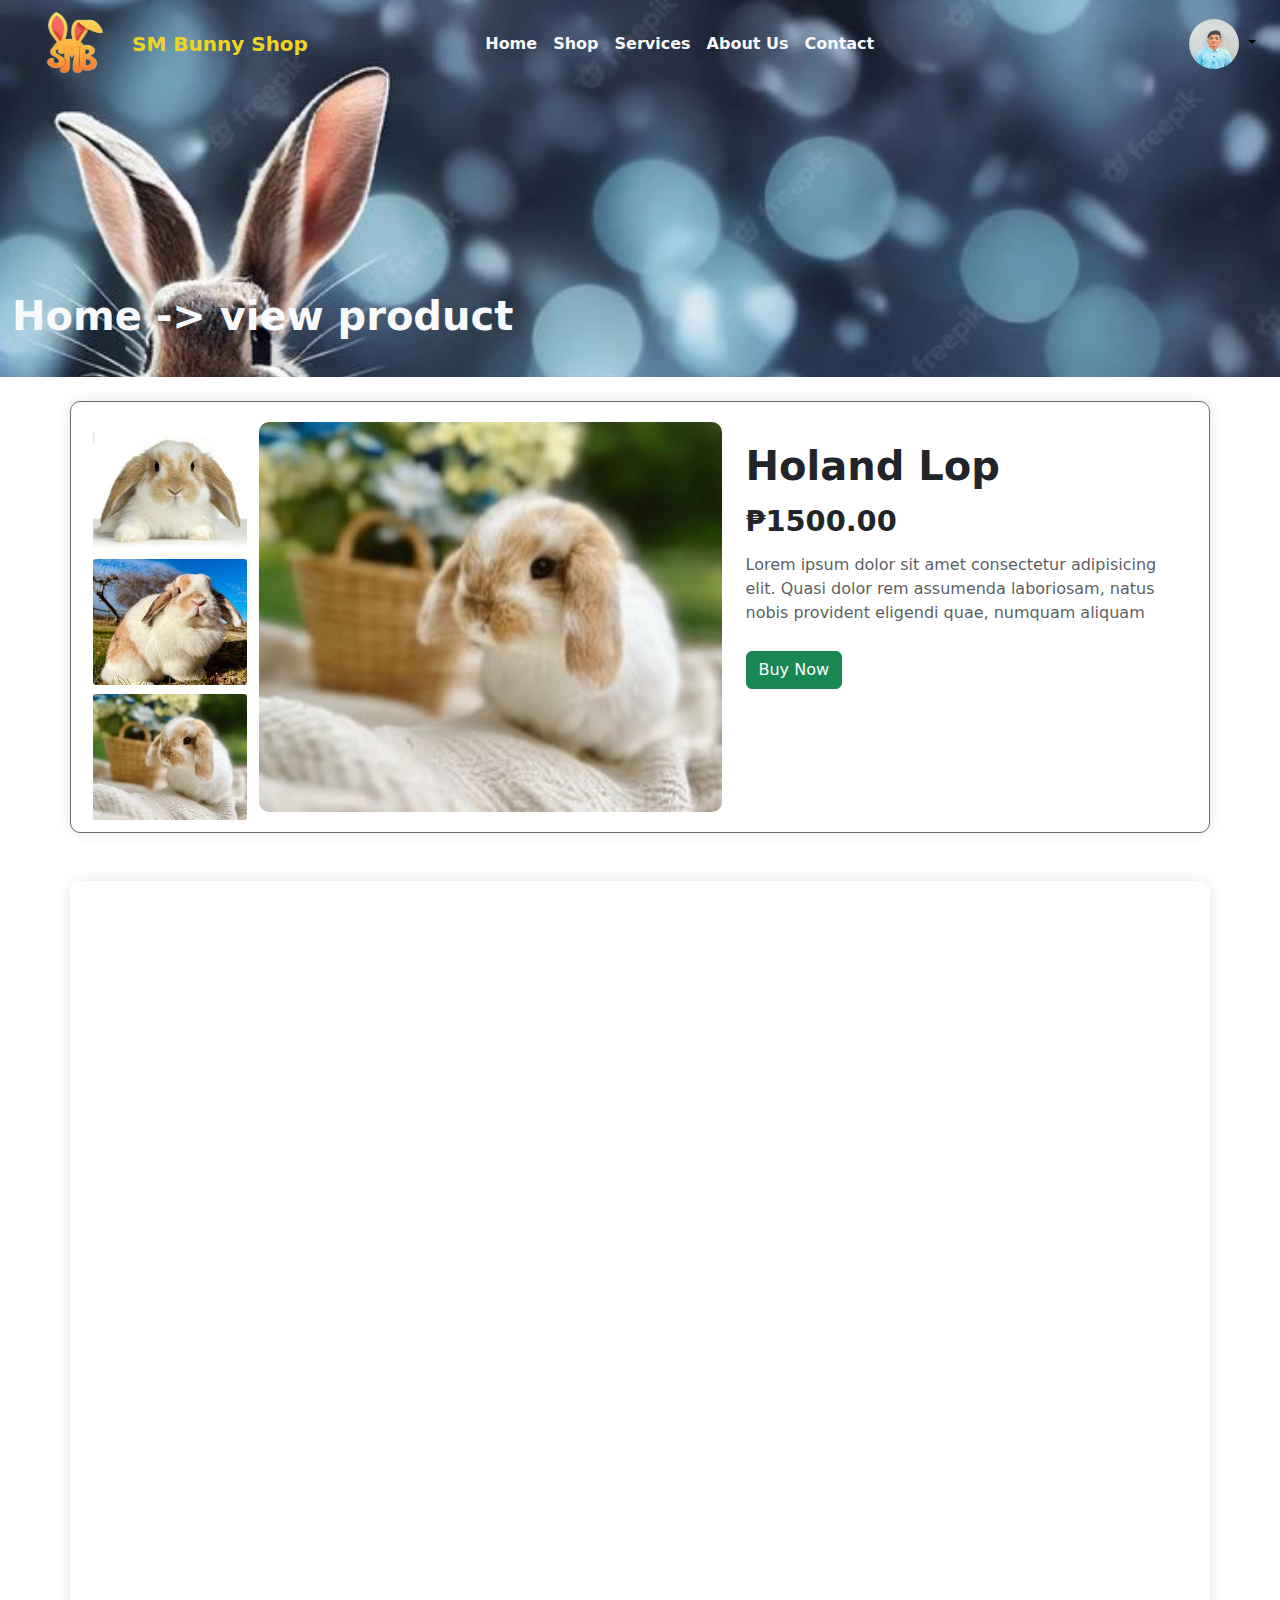
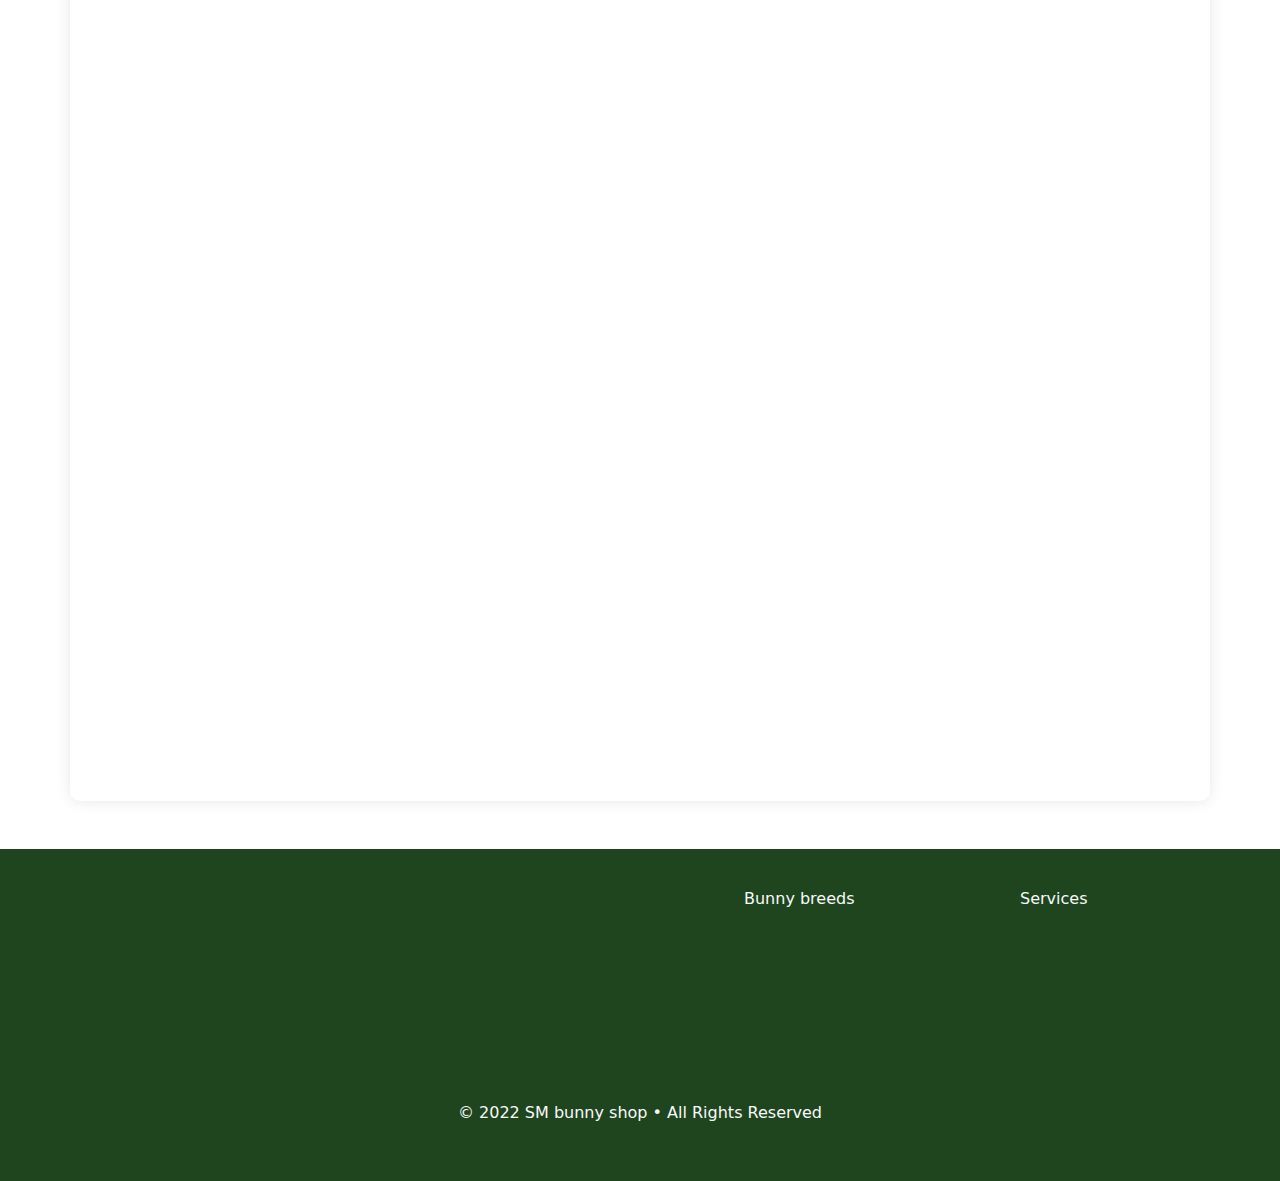
<file: html/view-holand.html>
<!DOCTYPE html>
<html lang="en">
    <head>
        <meta charset="UTF-8">
        <link href="https://cdnjs.cloudflare.com/ajax/libs/font-awesome/4.7.0/css/font-awesome.min.css" rel="stylesheet">
        <link href="https://cdn.jsdelivr.net/npm/bootstrap@5.3.2/dist/css/bootstrap.min.css" rel="stylesheet">
        <link href="https://cdn.jsdelivr.net/npm/bootstrap-icons@1.8.1/font/bootstrap-icons.css" rel="stylesheet">
        <link rel="stylesheet" href="https://fonts.googleapis.com/css2?family=Poppins:wght@300;400;600&display=swap">
        <link rel="stylesheet" href="/css/view-product.css">
        <link rel="stylesheet" href="/css/footer.css">
        <link rel="stylesheet" href="/css/slideup.css">
        <title>view product</title>
        <style>
            .product-item img {
                width: 100%;
                height: 250px; 
                object-fit: cover; 
                border-radius: 10px; 
            }
        </style>
    </head>
    
<body>
    <div class="container-fluid" style="background-image: url('/images/background/rabbit_bg1.jpg');background-size: cover;">
        <nav class="navbar navbar-expand-lg pt-1 text-light" style="background: transparent;">
            <div class="container-fluid">
                <!-- Logo aligned to the left -->
                <a class="navbar-brand d-flex align-items-center" href="index.html">
                    <img src="/images/logo/logo.png" width="100px" height="70px" alt="Logo"> 
                    <span class="ms-2" style="color: rgb(237, 213, 35);"> <b>SM Bunny Shop</b></span>
                </a>
        
                <!-- Toggle button for mobile view -->
                <button class="navbar-toggler" type="button" data-bs-toggle="collapse" data-bs-target="#navbarNav" aria-controls="navbarNav" aria-expanded="false" aria-label="Toggle navigation">
                    <span class="navbar-toggler-icon"></span>
                </button>
        
                <!-- Centered links and right-aligned profile -->
                <div class="collapse navbar-collapse" id="navbarNav"> 
                    <!-- Centered links -->
                    <ul class="navbar-nav mx-auto text-light">
                        <li class="nav-item">
                            <a class="nav-link text-light slide-up" href="index.html"><b>Home</b></a>
                        </li>
                        <li class="nav-item">
                            <a class="nav-link text-light slide-up" href="shop.html"><b>Shop</b></a>
                        </li>
                        <li class="nav-item">
                            <a class="nav-link text-light slide-up" href="services.html"><b>Services</b></a>
                        </li>
                        <li class="nav-item">
                            <a class="nav-link text-light slide-up" href="about.html"><b>About Us</b></a>
                        </li>
                        <li class="nav-item">
                            <a class="nav-link text-light slide-up" href="contact.html"><b>Contact</b></a>
                        </li>
                    </ul>
        
                    <!-- Profile aligned to the right -->
                    <ul class="navbar-nav ms-auto">
                        <li class="nav-item-img dropdown">
                            <a class="nav-link dropdown-toggle p-0 slide-up" href="#" id="profileDropdown" role="button" data-bs-toggle="dropdown" aria-expanded="false">
                                <img style="border-radius: 40px;" width="50px" height="50px" src="/images/background/profile.jpg" alt="Profile Picture">
                            </a>
                            <ul class="dropdown-menu dropdown-menu-end" aria-labelledby="profileDropdown" style="background-color: rgb(205, 201, 196);">
                                <li><a class="dropdown-item" href="profile.html">Profile</a></li>
                                <li><hr class="dropdown-divider"></li>
                                <li><a class="dropdown-item" href="logout.html">Logout</a></li>
                            </ul>
                        </li>
                    </ul>
                </div>
            </div>
        </nav>  
        <div class="row">
            <div style="margin-top: 200px; margin-bottom: 5px;">
                <h1 class="ml-3 text-light">
                    <b>Home -> view product</b>
                </h1>
            </div>
        </div>
        <br>
    </div>

 
<div class="container my-4" style="background-color: rgb(255, 255, 255);border: 1px solid #6c6c6c">
    <div class="row" style="outline: 2px black">
        <div class="col-md-7">
            <div class="product-img-container slide-up">
                <div class="small-img-container">
                    <img src="/images/holand-lop/h1.jpg" class="small-img">
                    <img src="/images/holand-lop/h3.jpg" class="small-img">
                    <img src="/images/holand-lop/h2.jpg" class="small-img">
                </div>
                <img src="/images/holand-lop/h2.jpg" class="large-img " id="largeImage">
            </div>
        </div>
        <div class="col-md-5 product-details text-dark slide-up">
            <h1>Holand Lop</h1>
            <p class="price text-dark slide-up">₱1500.00</p>
            <p class="text-muted slide-up">Lorem ipsum dolor sit amet consectetur adipisicing elit. Quasi dolor rem assumenda laboriosam, natus nobis provident eligendi quae, numquam aliquam</p>
            
            <div class="btn-container slide-up">
                <a href="checkout.html"><button class="btn btn-success">Buy Now</button></a>
            </div>
        </div>
    </div>
</div>

<!-- Related products -->
<div class="container mt-5">
    <h2 class="text-dark text-center slide-up">Similar Breed</h2>
    <div class="row">
        <div class="col-md-3 col-sm-6 col-12 product-item slide-up">
          <a href="view-holand.html"><img src="/images/holand-lop/1.jpg" alt="Product" class="img-fluid"></a>
          <h4 class="text-center"><b>₱300.00</b></h4>
        </div>
        <div class="col-md-3 col-sm-6 col-12 product-item slide-up">
          <a href="view-holand.html"><img src="/images/holand-lop/2.jpg" alt="Product" class="img-fluid"></a>
          <h4 class="text-center"><b>₱200.00</b></h4>
        </div>
        <div class="col-md-3 col-sm-6 col-12 product-item slide-up">
          <a href="view-holand.html"><img src="/images/holand-lop/3.jpg" alt="Product" class="img-fluid"></a>
          <h4 class="text-center"><b>₱200.00</b></h4>
        </div>
        <div class="col-md-3 col-sm-6 col-12 product-item slide-up">
          <a href="view-holand.html"><img src="/images/holand-lop/4.jpg" alt="Product" class="img-fluid"></a>
          <h4 class="text-center"><b>₱300.00</b></h4>
        </div>
        <div class="col-md-3 col-sm-6 col-12 product-item slide-up">
          <a href="view-holand.html"><img src="/images/holand-lop/5.jpg" alt="Product" class="img-fluid"></a>
          <h4 class="text-center"><b>₱100.00</b></h4>
        </div>
        <div class="col-md-3 col-sm-6 col-12 product-item slide-up"> 
          <a href="view-holand.html"><img src="/images/holand-lop/6.jpg" alt="Product" class="img-fluid"></a>
          <h4 class="text-center"><b>₱300.00</b></h4>
        </div>
        <div class="col-md-3 col-sm-6 col-12 product-item slide-up">
          <a href="view-holand.html"><img src="/images/holand-lop/7.jpg" alt="Product" class="img-fluid"></a>
          <h4 class="text-center"><b>₱400.00</b></h4>
        </div>
        <div class="col-md-3 col-sm-6 col-12 product-item slide-up">
          <a href="view-holand.html"><img src="/images/holand-lop/8.jpg" alt="Product" class="img-fluid"></a>
          <h4 class="text-center"><b>₱100.00</b></h4>
        </div>
        <div class="col-md-3 col-sm-6 col-12 product-item slide-up">
          <a href="view-holand.html"><img src="/images/holand-lop/9.jpg" alt="Product" class="img-fluid"></a>
          <h4 class="text-center"><b>₱500.00</b></h4>
        </div>
        <div class="col-md-3 col-sm-6 col-12 product-item slide-up">
          <a href="view-holand.html"><img src="/images/holand-lop/10.jpg" alt="Product" class="img-fluid"></a>
          <h4 class="text-center"><b>₱300.00</b></h4>
        </div>
        <div class="col-md-3 col-sm-6 col-12 product-item slide-up">
          <a href="view-holand.html"><img src="/images/holand-lop/11.jpg" alt="Product" class="img-fluid"></a>
          <h4 class="text-center"><b>₱200.00</b></h4>
        </div>
        <div class="col-md-3 col-sm-6 col-12 product-item slide-up">
            <a href="view-holand.html"><img src="/images/holand-lop/12.jpg" alt="Product" class="img-fluid"></a>
            <h4 class="text-center"><b>₱100.00</b></h4>
          </div>
          <div class="col-md-3 col-sm-6 col-12 product-item slide-up">
            <a href="view-holand.html"><img src="/images/holand-lop/13.jpg" alt="Product" class="img-fluid"></a>
            <h4 class="text-center"><b>₱500.00</b></h4>
          </div>
          <div class="col-md-3 col-sm-6 col-12 product-item slide-up">
            <a href="view-holand.html"><img src="/images/holand-lop/14.jpg" alt="Product" class="img-fluid"></a>
            <h4 class="text-center"><b>₱300.00</b></h4>
          </div>
          <div class="col-md-3 col-sm-6 col-12 product-item slide-up">
            <a href="view-holand.html"><img src="/images/holand-lop/15.jpg" alt="Product" class="img-fluid"></a>
            <h4 class="text-center"><b>₱200.00</b></h4>
          </div>
          <div class="col-md-3 col-sm-6 col-12 product-item slide-up">
            <a href="view-holand.html"><img src="/images/holand-lop/16.jpg" alt="Product" class="img-fluid"></a>
            <h4 class="text-center"><b>₱100.00</b></h4>
          </div>
          <div class="col-md-3 col-sm-6 col-12 product-item slide-up">
            <a href="view-holand.html"><img src="/images/holand-lop/17.jpg" alt="Product" class="img-fluid"></a>
            <h4 class="text-center"><b>₱500.00</b></h4>
          </div>
          <div class="col-md-3 col-sm-6 col-12 product-item slide-up">
            <a href="view-holand.html"><img src="/images/holand-lop/18.jpg" alt="Product" class="img-fluid"></a>
            <h4 class="text-center"><b>₱300.00</b></h4>
          </div>
          <div class="col-md-3 col-sm-6 col-12 product-item slide-up">
            <a href="view-holand.html"><img src="/images/holand-lop/19.jpg" alt="Product" class="img-fluid"></a>
            <h4 class="text-center"><b>₱200.00</b></h4>
          </div>
      </div>
  </div>

    <!-- footer -->
    <footer class="footer mt-5">
        <div style="margin-left: 100px; margin-right: 100px;">
            <div class="row text-center text-md-start">
                <div class="col-md-4 mb-4">
                    <div class="logo slide-up">
                        <img src="/images/logo/logo.png" alt="Logo" width="100" height="100" ><span class="text-light">tepen website</span>
                    </div>
                    <p class="slide-up text-light">bunny ecommerce website</p>
                </div>
                <div class="col-md-3">
                    <h6 class="slide-up text-light">Navigation</h6>
                    <ul class="list-unstyled slide-up">
                        <li><a href="#" class="text-white">Home</a></li>
                        <li><a href="#" class="text-white">shop</a></li>
                        <li><a href="#" class="text-white">about</a></li>
                        <li><a href="#" class="text-white">services</a></li>
                        <li><a href="#" class="text-white">contact</a></li>
                    </ul>
                </div>
                <div class="col-md-3">
                    <h6 class="text-light">Bunny breeds</h6>
                    <ul class="list-unstyled slide-up">
                        <li><a href="#" class="text-white">american-fuzzy</a></li>
                        <li><a href="#" class="text-white">angora-rabbit</a></li>
                        <li><a href="#" class="text-white">holand-lop</a></li>
                        <li><a href="#" class="text-white">Lion-head</a></li>
                        <li><a href="#" class="text-white">mini-lop</a></li>
                        <li><a href="#" class="text-white">polish-rabbit</a></li>
                        <li><a href="#" class="text-white">rex-rabbit</a></li>
                    </ul>
                </div>
                <div class="col-md-2">
                    <h6 class="text-light">Services</h6>
                    <ul class="list-unstyled slide-up">
                        <li><a href="#" class="text-white">Grooming</a></li>
                        <li><a href="#" class="text-white">Checkups</a></li>
                        <li><a href="#" class="text-white">Training</a></li>
                        <li><a href="#" class="text-white">Planning</a></li>
                        <li><a href="#" class="text-white">Boarding</a></li>
                        <li><a href="#" class="text-white">Accessories</a></li>
                    </ul>
                </div>
            </div>
        </div>
        <div>
            <p class="text-center text-light">&copy; 2022 SM bunny shop • All Rights Reserved</p>
        </div>
    </footer>
    <!-- end footer -->
    <script src="https://code.jquery.com/jquery-3.5.1.slim.min.js"></script>
    <script src="https://maxcdn.bootstrapcdn.com/bootstrap/4.5.2/js/bootstrap.min.js"></script>
    <script src="https://cdn.jsdelivr.net/npm/@popperjs/core@2.11.7/dist/umd/popper.min.js"></script>
    <script src="https://cdn.jsdelivr.net/npm/bootstrap@5.3.0/dist/js/bootstrap.bundle.min.js"></script>
    <script src="https://cdn.jsdelivr.net/npm/@popperjs/core@2.9.2/dist/umd/popper.min.js"></script>
    <script src="https://cdn.jsdelivr.net/npm/bootstrap@5.3.2/dist/js/bootstrap.bundle.min.js"></script>
    <script src="/js/slideup.js"></script>
    <script src="/js/view-product.js"></script>
</body>
</html>
</file>
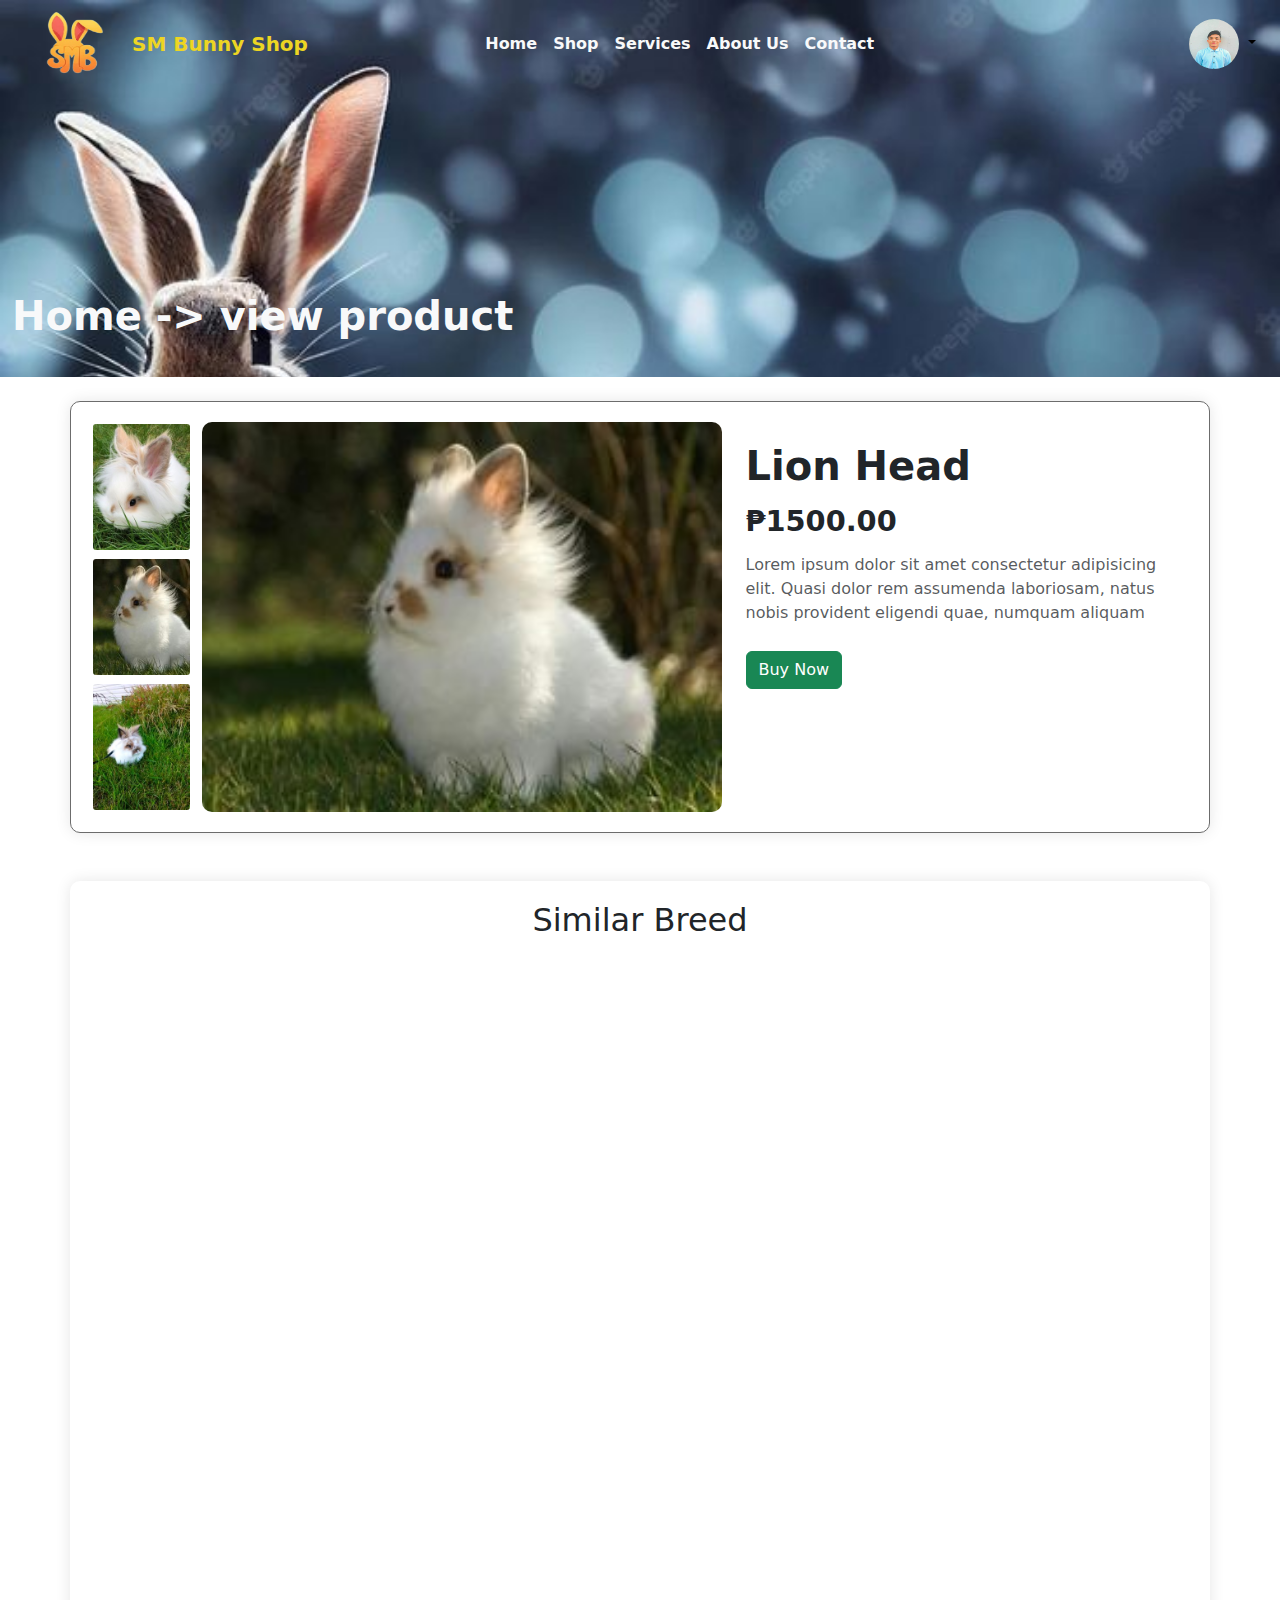
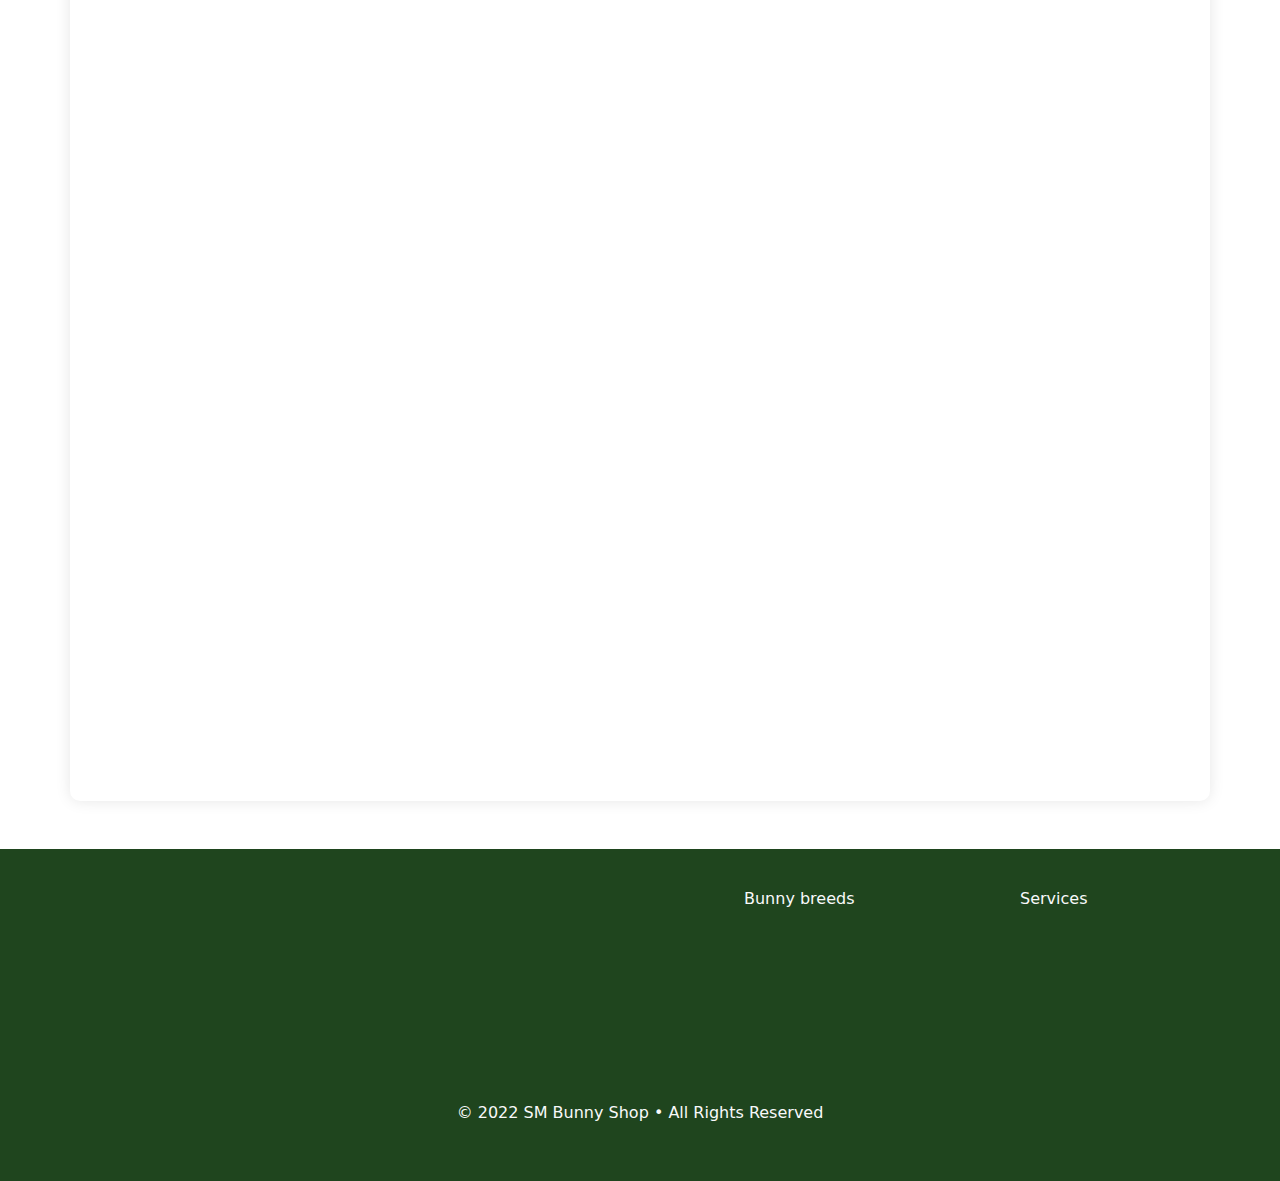
<file: html/view-lion.html>
<!DOCTYPE html>
<html lang="en">
    <head>
        <meta charset="UTF-8">
        <link href="https://cdnjs.cloudflare.com/ajax/libs/font-awesome/4.7.0/css/font-awesome.min.css" rel="stylesheet">
        <link href="https://cdn.jsdelivr.net/npm/bootstrap@5.3.2/dist/css/bootstrap.min.css" rel="stylesheet">
        <link href="https://cdn.jsdelivr.net/npm/bootstrap-icons@1.8.1/font/bootstrap-icons.css" rel="stylesheet">
        <link rel="stylesheet" href="https://fonts.googleapis.com/css2?family=Poppins:wght@300;400;600&display=swap">
        <link rel="stylesheet" href="/css/view-product.css">
        <link rel="stylesheet" href="/css/footer.css">
        <link rel="stylesheet" href="/css/slideup.css">
        <title>view product</title>
        <style>
            .product-item img {
                width: 100%;
                height: 250px; 
                object-fit: cover; 
                border-radius: 10px; 
            }
        </style>
    </head>
    
<body>
    <div class="container-fluid" style="background-image: url('/images/background/rabbit_bg1.jpg');background-size: cover;">
        <nav class="navbar navbar-expand-lg pt-1 text-light" style="background: transparent;">
            <div class="container-fluid">
                <!-- Logo aligned to the left -->
                <a class="navbar-brand d-flex align-items-center" href="index.html">
                    <img src="/images/logo/logo.png" width="100px" height="70px" alt="Logo"> 
                    <span class="ms-2" style="color: rgb(237, 213, 35);"> <b>SM Bunny Shop</b></span>
                </a>
        
                <!-- Toggle button for mobile view -->
                <button class="navbar-toggler" type="button" data-bs-toggle="collapse" data-bs-target="#navbarNav" aria-controls="navbarNav" aria-expanded="false" aria-label="Toggle navigation">
                    <span class="navbar-toggler-icon"></span>
                </button>
        
                <!-- Centered links and right-aligned profile -->
                <div class="collapse navbar-collapse" id="navbarNav"> 
                    <!-- Centered links -->
                    <ul class="navbar-nav mx-auto text-light">
                        <li class="nav-item">
                            <a class="nav-link text-light slide-up" href="index.html"><b>Home</b></a>
                        </li>
                        <li class="nav-item">
                            <a class="nav-link text-light slide-up" href="shop.html"><b>Shop</b></a>
                        </li>
                        <li class="nav-item">
                            <a class="nav-link text-light slide-up" href="services.html"><b>Services</b></a>
                        </li>
                        <li class="nav-item">
                            <a class="nav-link text-light slide-up" href="about.html"><b>About Us</b></a>
                        </li>
                        <li class="nav-item">
                            <a class="nav-link text-light slide-up" href="contact.html"><b>Contact</b></a>
                        </li>
                    </ul>
        
                    <!-- Profile aligned to the right -->
                    <ul class="navbar-nav ms-auto">
                        <li class="nav-item-img dropdown">
                            <a class="nav-link dropdown-toggle p-0 slide-up" href="#" id="profileDropdown" role="button" data-bs-toggle="dropdown" aria-expanded="false">
                                <img style="border-radius: 40px;" width="50px" height="50px" src="/images/background/profile.jpg" alt="Profile Picture">
                            </a>
                            <ul class="dropdown-menu dropdown-menu-end" aria-labelledby="profileDropdown" style="background-color: rgb(205, 201, 196);">
                                <li><a class="dropdown-item" href="profile.html">Profile</a></li>
                                <li><hr class="dropdown-divider"></li>
                                <li><a class="dropdown-item" href="logout.html">Logout</a></li>
                            </ul>
                        </li>
                    </ul>
                </div>
            </div>
        </nav>  
        <div class="row">
            <div style="margin-top: 200px; margin-bottom: 5px;">
                <h1 class="ml-3 text-light slide-up">
                    <b>Home -> view product</b>
                </h1>
            </div>
        </div>
        <br>
    </div>

 
<div class="container my-4" style="background-color: rgb(255, 255, 255);border: 1px solid #6c6c6c">
    <div class="row" style="outline: 2px black">
        <div class="col-md-7">
            <div class="product-img-container slide-up">
                <div class="small-img-container">
                    <img src="/images/lion-head/l1.jpg" class="small-img">
                    <img src="/images/lion-head/l2.jpg" class="small-img">
                    <img src="/images/lion-head/l3.jpg" class="small-img">
                </div>
                <img src="/images/lion-head/l2.jpg" class="large-img" id="largeImage">
            </div>
        </div>
        <div class="col-md-5 product-details text-dark slide-up">
            <h1>Lion Head</h1>
            <p class="price text-dark slide-up">₱1500.00</p>
            <p class="text-muted slide-up">Lorem ipsum dolor sit amet consectetur adipisicing elit. Quasi dolor rem assumenda laboriosam, natus nobis provident eligendi quae, numquam aliquam</p>
            
            <div class="btn-container slide-up">
                <a href="checkout.html"><button class="btn btn-success">Buy Now</button></a>
            </div>
        </div>
    </div>
</div>

<!-- Related products -->
<div class="container mt-5">
    <h2 class="text-dark text-center">Similar Breed</h2>
    <div class="row">
        <div class="col-md-3 col-sm-6 col-12 product-item slide-up">
          <a href="view-lion.html"><img src="/images/lion-head/1.jpg" alt="Product" class="img-fluid"></a>
          <h4 class="text-center"><b>₱300.00</b></h4>
        </div>
        <div class="col-md-3 col-sm-6 col-12 product-item slide-up">
          <a href="view-lion.html"><img src="/images/lion-head/2.jpg" alt="Product" class="img-fluid"></a>
          <h4 class="text-center"><b>₱200.00</b></h4>
        </div>
        <div class="col-md-3 col-sm-6 col-12 product-item slide-up">
          <a href="view-lion.html"><img src="/images/lion-head/3.jpg" alt="Product" class="img-fluid"></a>
          <h4 class="text-center"><b>₱200.00</b></h4>
        </div>
        <div class="col-md-3 col-sm-6 col-12 product-item slide-up">
          <a href="view-lion.html"><img src="/images/lion-head/4.jpg" alt="Product" class="img-fluid"></a>
          <h4 class="text-center"><b>₱300.00</b></h4>
        </div>
        <div class="col-md-3 col-sm-6 col-12 product-item slide-up">
          <a href="view-lion.html"><img src="/images/lion-head/5.jpg" alt="Product" class="img-fluid"></a>
          <h4 class="text-center"><b>₱100.00</b></h4>
        </div>
        <div class="col-md-3 col-sm-6 col-12 product-item slide-up"> 
          <a href="view-lion.html"><img src="/images/lion-head/6.jpg" alt="Product" class="img-fluid"></a>
          <h4 class="text-center"><b>₱300.00</b></h4>
        </div>
        <div class="col-md-3 col-sm-6 col-12 product-item slide-up">
          <a href="view-lion.html"><img src="/images/lion-head/7.jpg" alt="Product" class="img-fluid"></a>
          <h4 class="text-center"><b>₱400.00</b></h4>
        </div>
        <div class="col-md-3 col-sm-6 col-12 product-item slide-up">
          <a href="view-lion.html"><img src="/images/lion-head/8.jpg" alt="Product" class="img-fluid"></a>
          <h4 class="text-center"><b>₱100.00</b></h4>
        </div>
        <div class="col-md-3 col-sm-6 col-12 product-item slide-up">
          <a href="view-lion.html"><img src="/images/lion-head/9.jpg" alt="Product" class="img-fluid"></a>
          <h4 class="text-center"><b>₱500.00</b></h4>
        </div>
        <div class="col-md-3 col-sm-6 col-12 product-item slide-up">
          <a href="view-lion.html"><img src="/images/lion-head/10.jpg" alt="Product" class="img-fluid"></a>
          <h4 class="text-center"><b>₱300.00</b></h4>
        </div>
        <div class="col-md-3 col-sm-6 col-12 product-item slide-up">
          <a href="view-lion.html"><img src="/images/lion-head/11.jpg" alt="Product" class="img-fluid"></a>
          <h4 class="text-center"><b>₱200.00</b></h4>
        </div>
        <div class="col-md-3 col-sm-6 col-12 product-item slide-up">
            <a href="view-lion.html"><img src="/images/lion-head/12.jpg" alt="Product" class="img-fluid"></a>
            <h4 class="text-center"><b>₱100.00</b></h4>
          </div>
          <div class="col-md-3 col-sm-6 col-12 product-item slide-up">
            <a href="view-lion.html"><img src="/images/lion-head/13.jpg" alt="Product" class="img-fluid"></a>
            <h4 class="text-center"><b>₱500.00</b></h4>
          </div>
          <div class="col-md-3 col-sm-6 col-12 product-item slide-up">
            <a href="view-lion.html"><img src="/images/lion-head/14.jpg" alt="Product" class="img-fluid"></a>
            <h4 class="text-center"><b>₱300.00</b></h4>
          </div>
          <div class="col-md-3 col-sm-6 col-12 product-item slide-up">
            <a href="view-lion.html"><img src="/images/lion-head/15.jpg" alt="Product" class="img-fluid"></a>
            <h4 class="text-center"><b>₱200.00</b></h4>
          </div>
          <div class="col-md-3 col-sm-6 col-12 product-item slide-up">
            <a href="view-lion.html"><img src="/images/lion-head/16.jpg" alt="Product" class="img-fluid"></a>
            <h4 class="text-center"><b>₱100.00</b></h4>
          </div>
          <div class="col-md-3 col-sm-6 col-12 product-item slide-up">
            <a href="view-lion.html"><img src="/images/lion-head/17.jpg" alt="Product" class="img-fluid"></a>
            <h4 class="text-center"><b>₱500.00</b></h4>
          </div>
          <div class="col-md-3 col-sm-6 col-12 product-item slide-up">
            <a href="view-lion.html"><img src="/images/lion-head/18.jpg" alt="Product" class="img-fluid"></a>
            <h4 class="text-center"><b>₱300.00</b></h4>
          </div>
          <div class="col-md-3 col-sm-6 col-12 product-item slide-up">
            <a href="view-lion.html"><img src="/images/lion-head/19.jpg" alt="Product" class="img-fluid"></a>
            <h4 class="text-center"><b>₱200.00</b></h4>
          </div>
      </div>
  </div>

    <!-- footer -->
    <footer class="footer mt-5">
        <div style="margin-left: 100px; margin-right: 100px;">
            <div class="row text-center text-md-start">
                <div class="col-md-4 mb-4">
                    <div class="logo slide-up">
                        <img src="/images/logo/logo.png" alt="Logo" width="100" height="100" ><span class="text-light">tepen website</span>
                    </div>
                    <p class="slide-up text-light">bunny ecommerce website</p>
                </div>
                <div class="col-md-3">
                    <h6 class="slide-up text-light">Navigation</h6>
                    <ul class="list-unstyled slide-up">
                        <li><a href="#" class="text-white">Home</a></li>
                        <li><a href="#" class="text-white">shop</a></li>
                        <li><a href="#" class="text-white">about</a></li>
                        <li><a href="#" class="text-white">services</a></li>
                        <li><a href="#" class="text-white">contact</a></li>
                    </ul>
                </div>
                <div class="col-md-3">
                    <h6 class="text-light">Bunny breeds</h6>
                    <ul class="list-unstyled slide-up">
                        <li><a href="#" class="text-white">american-fuzzy</a></li>
                        <li><a href="#" class="text-white">angora-rabbit</a></li>
                        <li><a href="#" class="text-white">holand-lop</a></li>
                        <li><a href="#" class="text-white">Lion-head</a></li>
                        <li><a href="#" class="text-white">mini-lop</a></li>
                        <li><a href="#" class="text-white">polish-rabbit</a></li>
                        <li><a href="#" class="text-white">rex-rabbit</a></li>
                    </ul>
                </div>
                <div class="col-md-2">
                    <h6 class="text-light">Services</h6>
                    <ul class="list-unstyled slide-up">
                        <li><a href="#" class="text-white">Grooming</a></li>
                        <li><a href="#" class="text-white">Checkups</a></li>
                        <li><a href="#" class="text-white">Training</a></li>
                        <li><a href="#" class="text-white">Planning</a></li>
                        <li><a href="#" class="text-white">Boarding</a></li>
                        <li><a href="#" class="text-white">Accessories</a></li>
                    </ul>
                </div>
            </div>
        </div>
        <div>
            <p class="text-center text-light">&copy; 2022 SM Bunny Shop • All Rights Reserved</p>
        </div>
    </footer>
    <!-- end footer -->
    <script src="https://code.jquery.com/jquery-3.5.1.slim.min.js"></script>
    <script src="https://maxcdn.bootstrapcdn.com/bootstrap/4.5.2/js/bootstrap.min.js"></script>
    <script src="https://cdn.jsdelivr.net/npm/@popperjs/core@2.11.7/dist/umd/popper.min.js"></script>
    <script src="https://cdn.jsdelivr.net/npm/bootstrap@5.3.0/dist/js/bootstrap.bundle.min.js"></script>
    <script src="https://cdn.jsdelivr.net/npm/@popperjs/core@2.9.2/dist/umd/popper.min.js"></script>
    <script src="https://cdn.jsdelivr.net/npm/bootstrap@5.3.2/dist/js/bootstrap.bundle.min.js"></script>
    <script src="/js/slideup.js"></script>
    <script src="/js/view-product.js"></script>
</body>
</html>
</file>
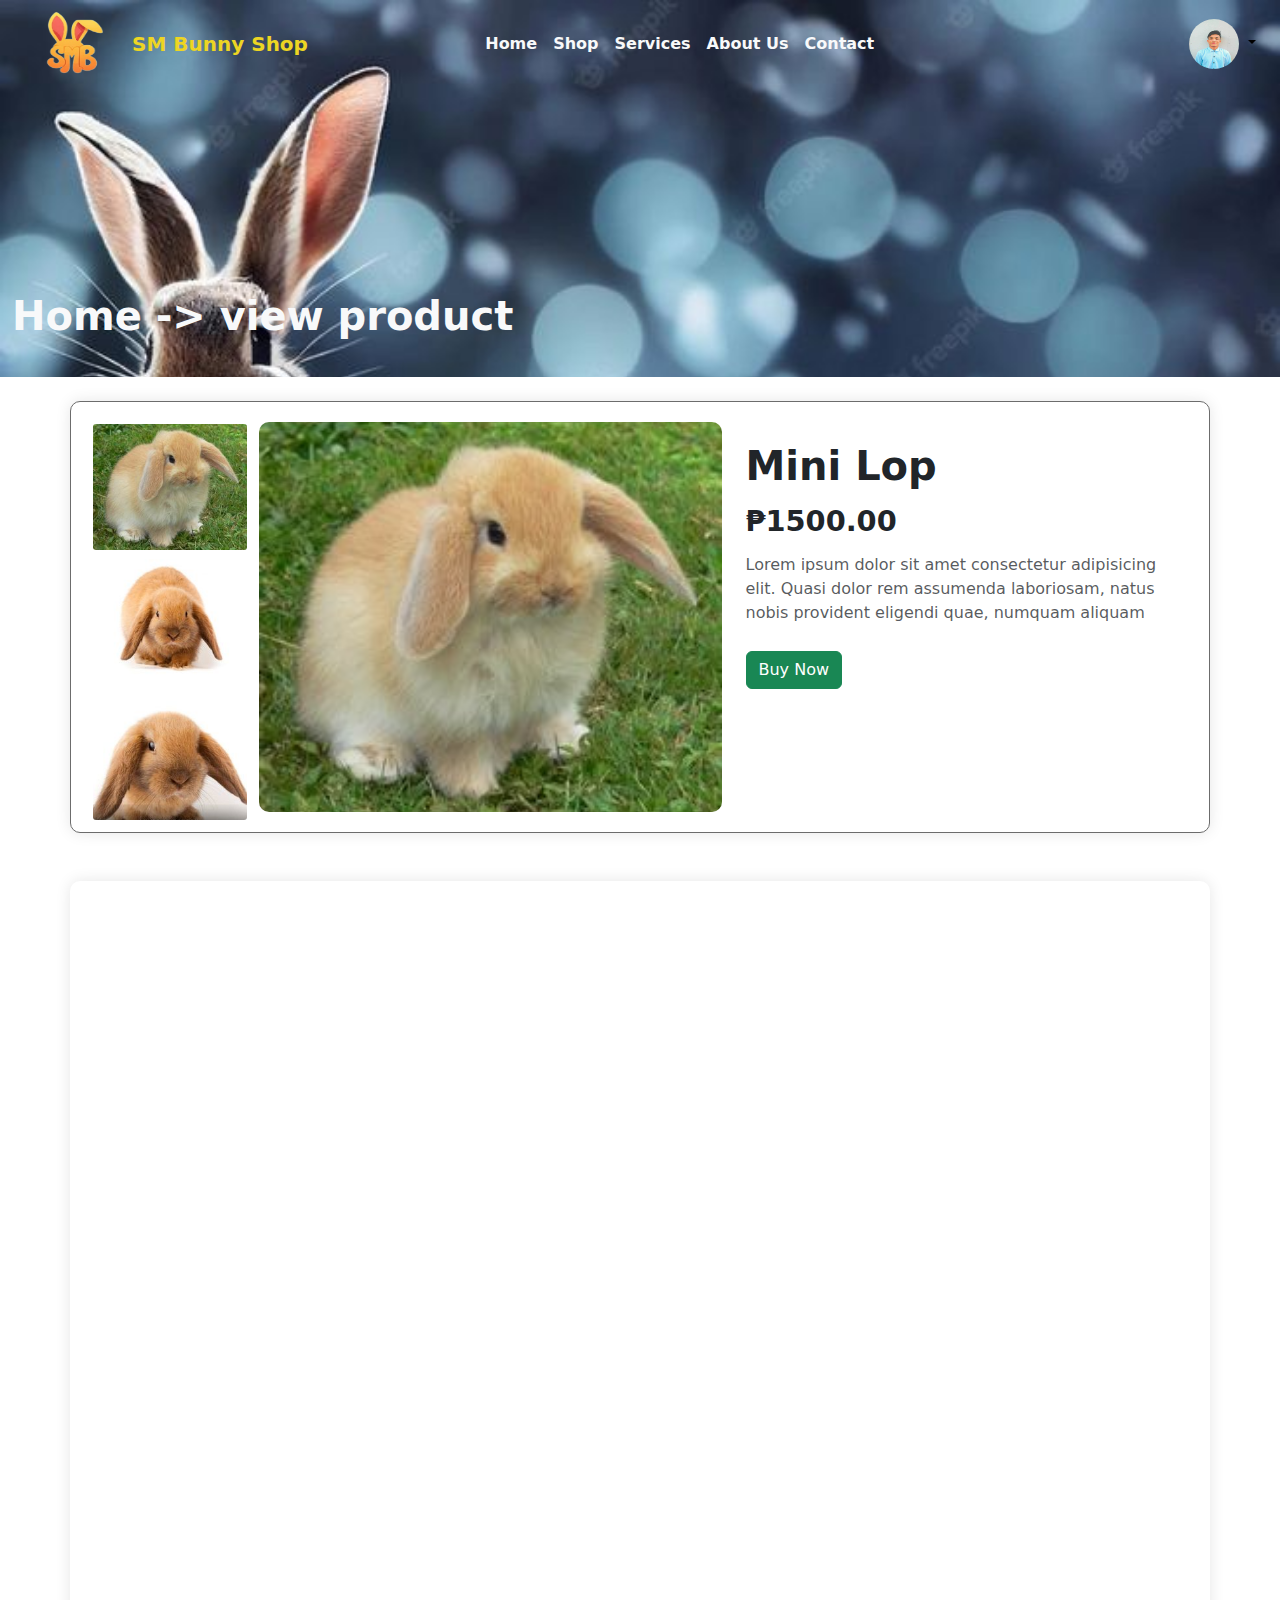
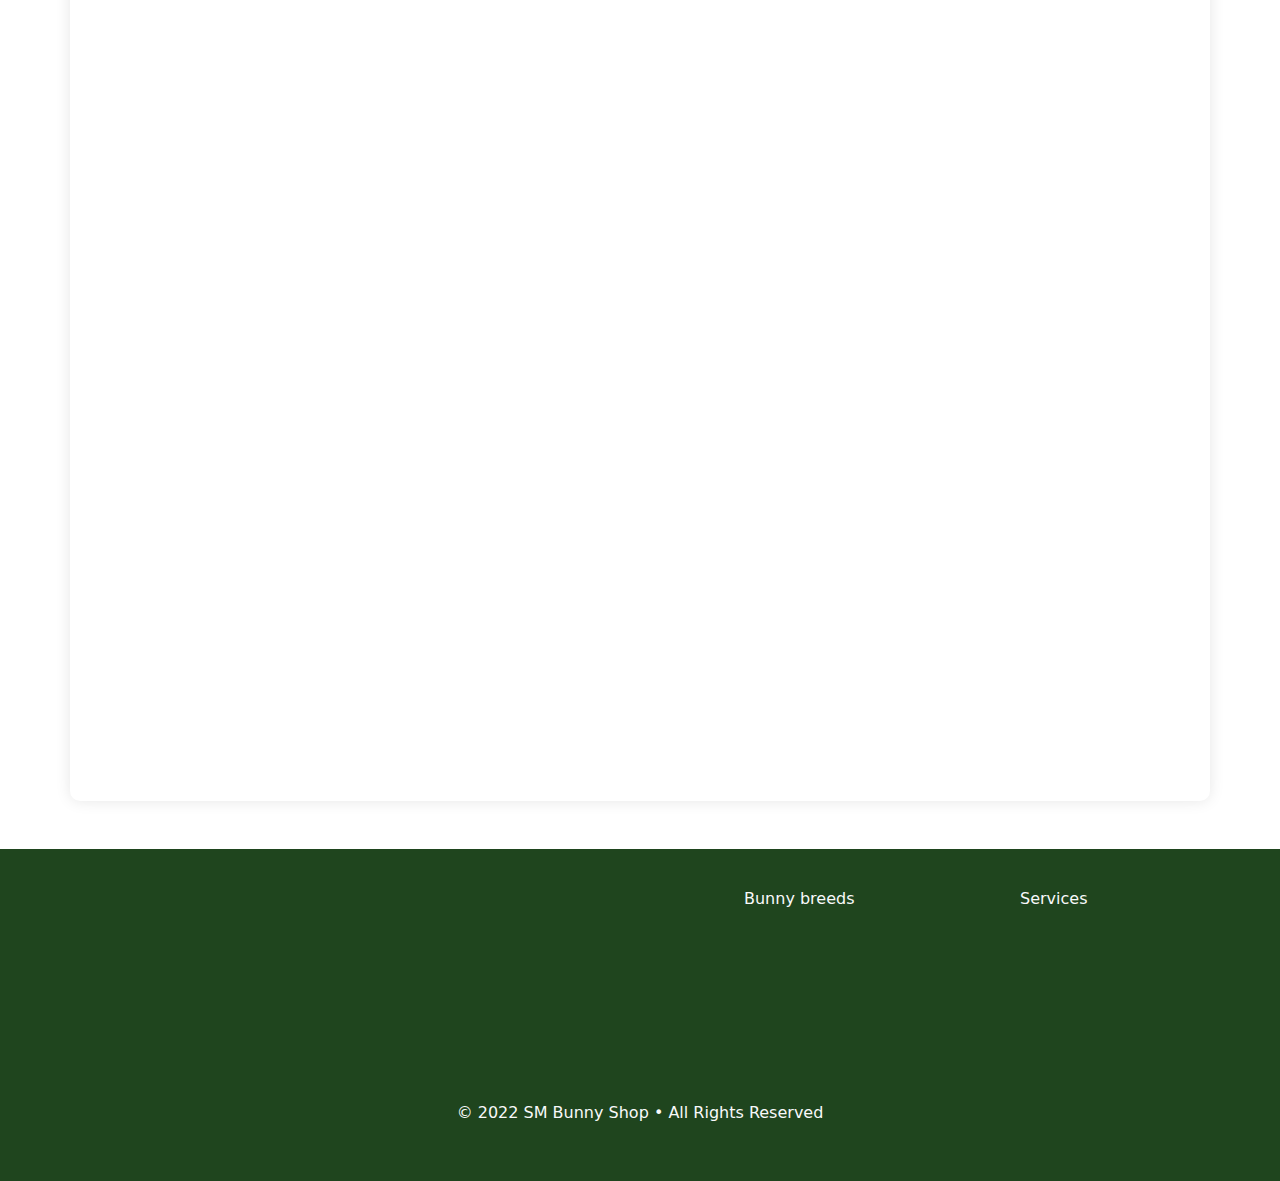
<file: html/view-mini.html>
<!DOCTYPE html>
<html lang="en">
    <head>
        <meta charset="UTF-8">
        <link href="https://cdnjs.cloudflare.com/ajax/libs/font-awesome/4.7.0/css/font-awesome.min.css" rel="stylesheet">
        <link href="https://cdn.jsdelivr.net/npm/bootstrap@5.3.2/dist/css/bootstrap.min.css" rel="stylesheet">
        <link href="https://cdn.jsdelivr.net/npm/bootstrap-icons@1.8.1/font/bootstrap-icons.css" rel="stylesheet">
        <link rel="stylesheet" href="https://fonts.googleapis.com/css2?family=Poppins:wght@300;400;600&display=swap">
        <link rel="stylesheet" href="/css/view-product.css">
        <link rel="stylesheet" href="/css/footer.css">
        <link rel="stylesheet" href="/css/slideup.css">

        <title>view product</title>
        <style>
            .product-item img {
                width: 100%;
                height: 250px; 
                object-fit: cover; 
                border-radius: 10px; 
            }
        </style>
    </head>
    
<body>
    <div class="container-fluid" style="background-image: url('/images/background/rabbit_bg1.jpg');background-size: cover;">
        <nav class="navbar navbar-expand-lg pt-1 text-light" style="background: transparent;">
            <div class="container-fluid">
                <!-- Logo aligned to the left -->
                <a class="navbar-brand d-flex align-items-center" href="index.html">
                    <img src="/images/logo/logo.png" width="100px" height="70px" alt="Logo"> 
                    <span class="ms-2" style="color: rgb(237, 213, 35);"> <b>SM Bunny Shop</b></span>
                </a>
        
                <!-- Toggle button for mobile view -->
                <button class="navbar-toggler" type="button" data-bs-toggle="collapse" data-bs-target="#navbarNav" aria-controls="navbarNav" aria-expanded="false" aria-label="Toggle navigation">
                    <span class="navbar-toggler-icon"></span>
                </button>
        
                <!-- Centered links and right-aligned profile -->
                <div class="collapse navbar-collapse" id="navbarNav"> 
                    <!-- Centered links -->
                    <ul class="navbar-nav mx-auto text-light">
                        <li class="nav-item">
                            <a class="nav-link text-light slide-up" href="index.html"><b>Home</b></a>
                        </li>
                        <li class="nav-item">
                            <a class="nav-link text-light slide-up" href="shop.html"><b>Shop</b></a>
                        </li>
                        <li class="nav-item">
                            <a class="nav-link text-light slide-up" href="services.html"><b>Services</b></a>
                        </li>
                        <li class="nav-item">
                            <a class="nav-link text-light slide-up" href="about.html"><b>About Us</b></a>
                        </li>
                        <li class="nav-item">
                            <a class="nav-link text-light slide-up" href="contact.html"><b>Contact</b></a>
                        </li>
                    </ul>
        
                    <!-- Profile aligned to the right -->
                    <ul class="navbar-nav ms-auto">
                        <li class="nav-item-img dropdown">
                            <a class="nav-link dropdown-toggle p-0 slide-up" href="#" id="profileDropdown" role="button" data-bs-toggle="dropdown" aria-expanded="false">
                                <img style="border-radius: 40px;" width="50px" height="50px" src="/images/background/profile.jpg" alt="Profile Picture">
                            </a>
                            <ul class="dropdown-menu dropdown-menu-end" aria-labelledby="profileDropdown" style="background-color: rgb(205, 201, 196);">
                                <li><a class="dropdown-item" href="profile.html">Profile</a></li>
                                <li><hr class="dropdown-divider"></li>
                                <li><a class="dropdown-item" href="logout.html">Logout</a></li>
                            </ul>
                        </li>
                    </ul>
                </div>
            </div>
        </nav>  
        <div class="row">
            <div style="margin-top: 200px; margin-bottom: 5px;">
                <h1 class="ml-3 text-light slide-up">
                    <b>Home -> view product</b>
                </h1>
            </div>
        </div>
        <br>
    </div>

 
<div class="container my-4" style="background-color: rgb(255, 255, 255);border: 1px solid #6c6c6c">
    <div class="row" style="outline: 2px black">
        <div class="col-md-7">
            <div class="product-img-container slide-up">
                <div class="small-img-container">
                    <img src="/images/mini-lop/m1.jpg" class="small-img">
                    <img src="/images/mini-lop/m2.jpg" class="small-img">
                    <img src="/images/mini-lop/m3.jpg" class="small-img">
                </div>
                <img src="/images/mini-lop/m1.jpg" class="large-img" id="largeImage">
            </div>
        </div>
        <div class="col-md-5 product-details text-dark">
            <h1>Mini Lop</h1>
            <p class="price text-dark slide-up">₱1500.00</p>
            <p class="text-muted slide-up">Lorem ipsum dolor sit amet consectetur adipisicing elit. Quasi dolor rem assumenda laboriosam, natus nobis provident eligendi quae, numquam aliquam</p>
            
            <div class="btn-container slide-up">
                <a href="checkout.html"><button class="btn btn-success">Buy Now</button></a>
            </div>
        </div>
    </div>
</div>

<!-- Related products -->
<div class="container mt-5">
    <h2 class="text-dark text-center slide-up">Similar Breed</h2>
    <div class="row">
        <div class="col-md-3 col-sm-6 col-12 product-item slide-up">
          <a href="view-mini.html"><img src="/images/mini-lop/1.jpg" alt="Product" class="img-fluid"></a>
          <h4 class="text-center"><b>₱300.00</b></h4>
        </div>
        <div class="col-md-3 col-sm-6 col-12 product-item slide-up">
          <a href="view-mini.html"><img src="/images/mini-lop/2.jpg" alt="Product" class="img-fluid"></a>
          <h4 class="text-center"><b>₱200.00</b></h4>
        </div>
        <div class="col-md-3 col-sm-6 col-12 product-item slide-up">
          <a href="view-mini.html"><img src="/images/mini-lop/3.jpg" alt="Product" class="img-fluid"></a>
          <h4 class="text-center"><b>₱200.00</b></h4>
        </div>
        <div class="col-md-3 col-sm-6 col-12 product-item slide-up">
          <a href="view-mini.html"><img src="/images/mini-lop/4.jpg" alt="Product" class="img-fluid"></a>
          <h4 class="text-center"><b>₱300.00</b></h4>
        </div>
        <div class="col-md-3 col-sm-6 col-12 product-item slide-up">
          <a href="view-mini.html"><img src="/images/mini-lop/5.jpg" alt="Product" class="img-fluid"></a>
          <h4 class="text-center"><b>₱100.00</b></h4>
        </div>
        <div class="col-md-3 col-sm-6 col-12 product-item slide-up"> 
          <a href="view-mini.html"><img src="/images/mini-lop/6.jpg" alt="Product" class="img-fluid"></a>
          <h4 class="text-center"><b>₱300.00</b></h4>
        </div>
        <div class="col-md-3 col-sm-6 col-12 product-item slide-up">
          <a href="view-mini.html"><img src="/images/mini-lop/7.jpg" alt="Product" class="img-fluid"></a>
          <h4 class="text-center"><b>₱400.00</b></h4>
        </div>
        <div class="col-md-3 col-sm-6 col-12 product-item slide-up">
          <a href="view-mini.html"><img src="/images/mini-lop/8.jpg" alt="Product" class="img-fluid"></a>
          <h4 class="text-center"><b>₱100.00</b></h4>
        </div>
        <div class="col-md-3 col-sm-6 col-12 product-item slide-up">
          <a href="view-mini.html"><img src="/images/mini-lop/9.jpg" alt="Product" class="img-fluid"></a>
          <h4 class="text-center"><b>₱500.00</b></h4>
        </div>
        <div class="col-md-3 col-sm-6 col-12 product-item slide-up">
          <a href="view-mini.html"><img src="/images/mini-lop/10.jpg" alt="Product" class="img-fluid"></a>
          <h4 class="text-center"><b>₱300.00</b></h4>
        </div>
        <div class="col-md-3 col-sm-6 col-12 product-item slide-up">
          <a href="view-mini.html"><img src="/images/mini-lop/11.jpg" alt="Product" class="img-fluid"></a>
          <h4 class="text-center"><b>₱200.00</b></h4>
        </div>
        <div class="col-md-3 col-sm-6 col-12 product-item slide-up">
            <a href="view-mini.html"><img src="/images/mini-lop/12.jpg" alt="Product" class="img-fluid"></a>
            <h4 class="text-center"><b>₱100.00</b></h4>
          </div>
          <div class="col-md-3 col-sm-6 col-12 product-item slide-up">
            <a href="view-mini.html"><img src="/images/mini-lop/13.jpg" alt="Product" class="img-fluid"></a>
            <h4 class="text-center"><b>₱500.00</b></h4>
          </div>
          <div class="col-md-3 col-sm-6 col-12 product-item slide-up">
            <a href="view-mini.html"><img src="/images/mini-lop/14.jpg" alt="Product" class="img-fluid"></a>
            <h4 class="text-center"><b>₱300.00</b></h4>
          </div>
          <div class="col-md-3 col-sm-6 col-12 product-item slide-up">
            <a href="view-mini.html"><img src="/images/mini-lop/15.jpg" alt="Product" class="img-fluid"></a>
            <h4 class="text-center"><b>₱200.00</b></h4>
          </div>
          <div class="col-md-3 col-sm-6 col-12 product-item slide-up">
            <a href="view-mini.html"><img src="/images/mini-lop/16.jpg" alt="Product" class="img-fluid"></a>
            <h4 class="text-center"><b>₱100.00</b></h4>
          </div>
          <div class="col-md-3 col-sm-6 col-12 product-item slide-up">
            <a href="view-mini.html"><img src="/images/mini-lop/17.jpg" alt="Product" class="img-fluid"></a>
            <h4 class="text-center"><b>₱500.00</b></h4>
          </div>
          <div class="col-md-3 col-sm-6 col-12 product-item slide-up">
            <a href="view-mini.html"><img src="/images/mini-lop/18.jpg" alt="Product" class="img-fluid"></a>
            <h4 class="text-center"><b>₱300.00</b></h4>
          </div>
          <div class="col-md-3 col-sm-6 col-12 product-item slide-up">
            <a href="view-mini.html"><img src="/images/mini-lop/19.jpg" alt="Product" class="img-fluid"></a>
            <h4 class="text-center"><b>₱200.00</b></h4>
          </div>
      </div>
  </div>

    <!-- footer -->
    <footer class="footer mt-5">
        <div style="margin-left: 100px; margin-right: 100px;">
            <div class="row text-center text-md-start">
                <div class="col-md-4 mb-4">
                    <div class="logo slide-up">
                        <img src="/images/logo/logo.png" alt="Logo" width="100" height="100" ><span class="text-light">tepen website</span>
                    </div>
                    <p class="slide-up text-light">bunny ecommerce website</p>
                </div>
                <div class="col-md-3">
                    <h6 class="slide-up text-light">Navigation</h6>
                    <ul class="list-unstyled slide-up">
                        <li><a href="#" class="text-white">Home</a></li>
                        <li><a href="#" class="text-white">shop</a></li>
                        <li><a href="#" class="text-white">about</a></li>
                        <li><a href="#" class="text-white">services</a></li>
                        <li><a href="#" class="text-white">contact</a></li>
                    </ul>
                </div>
                <div class="col-md-3">
                    <h6 class="text-light">Bunny breeds</h6>
                    <ul class="list-unstyled slide-up">
                        <li><a href="#" class="text-white">american-fuzzy</a></li>
                        <li><a href="#" class="text-white">angora-rabbit</a></li>
                        <li><a href="#" class="text-white">holand-lop</a></li>
                        <li><a href="#" class="text-white">Lion-head</a></li>
                        <li><a href="#" class="text-white">mini-lop</a></li>
                        <li><a href="#" class="text-white">polish-rabbit</a></li>
                        <li><a href="#" class="text-white">rex-rabbit</a></li>
                    </ul>
                </div>
                <div class="col-md-2">
                    <h6 class="text-light">Services</h6>
                    <ul class="list-unstyled slide-up">
                        <li><a href="#" class="text-white">Grooming</a></li>
                        <li><a href="#" class="text-white">Checkups</a></li>
                        <li><a href="#" class="text-white">Training</a></li>
                        <li><a href="#" class="text-white">Planning</a></li>
                        <li><a href="#" class="text-white">Boarding</a></li>
                        <li><a href="#" class="text-white">Accessories</a></li>
                    </ul>
                </div>
            </div>
        </div>
        <div>
            <p class="text-center text-light">&copy; 2022 SM Bunny Shop • All Rights Reserved</p>
        </div>
    </footer>
    <!-- end footer -->
    <script src="https://code.jquery.com/jquery-3.5.1.slim.min.js"></script>
    <script src="https://maxcdn.bootstrapcdn.com/bootstrap/4.5.2/js/bootstrap.min.js"></script>
    <script src="https://cdn.jsdelivr.net/npm/@popperjs/core@2.11.7/dist/umd/popper.min.js"></script>
    <script src="https://cdn.jsdelivr.net/npm/bootstrap@5.3.0/dist/js/bootstrap.bundle.min.js"></script>
    <script src="https://cdn.jsdelivr.net/npm/@popperjs/core@2.9.2/dist/umd/popper.min.js"></script>
    <script src="https://cdn.jsdelivr.net/npm/bootstrap@5.3.2/dist/js/bootstrap.bundle.min.js"></script>
    <script src="/js/slideup.js"></script>
    <script src="/js/view-product.js"></script>
</body>
</html>
</file>
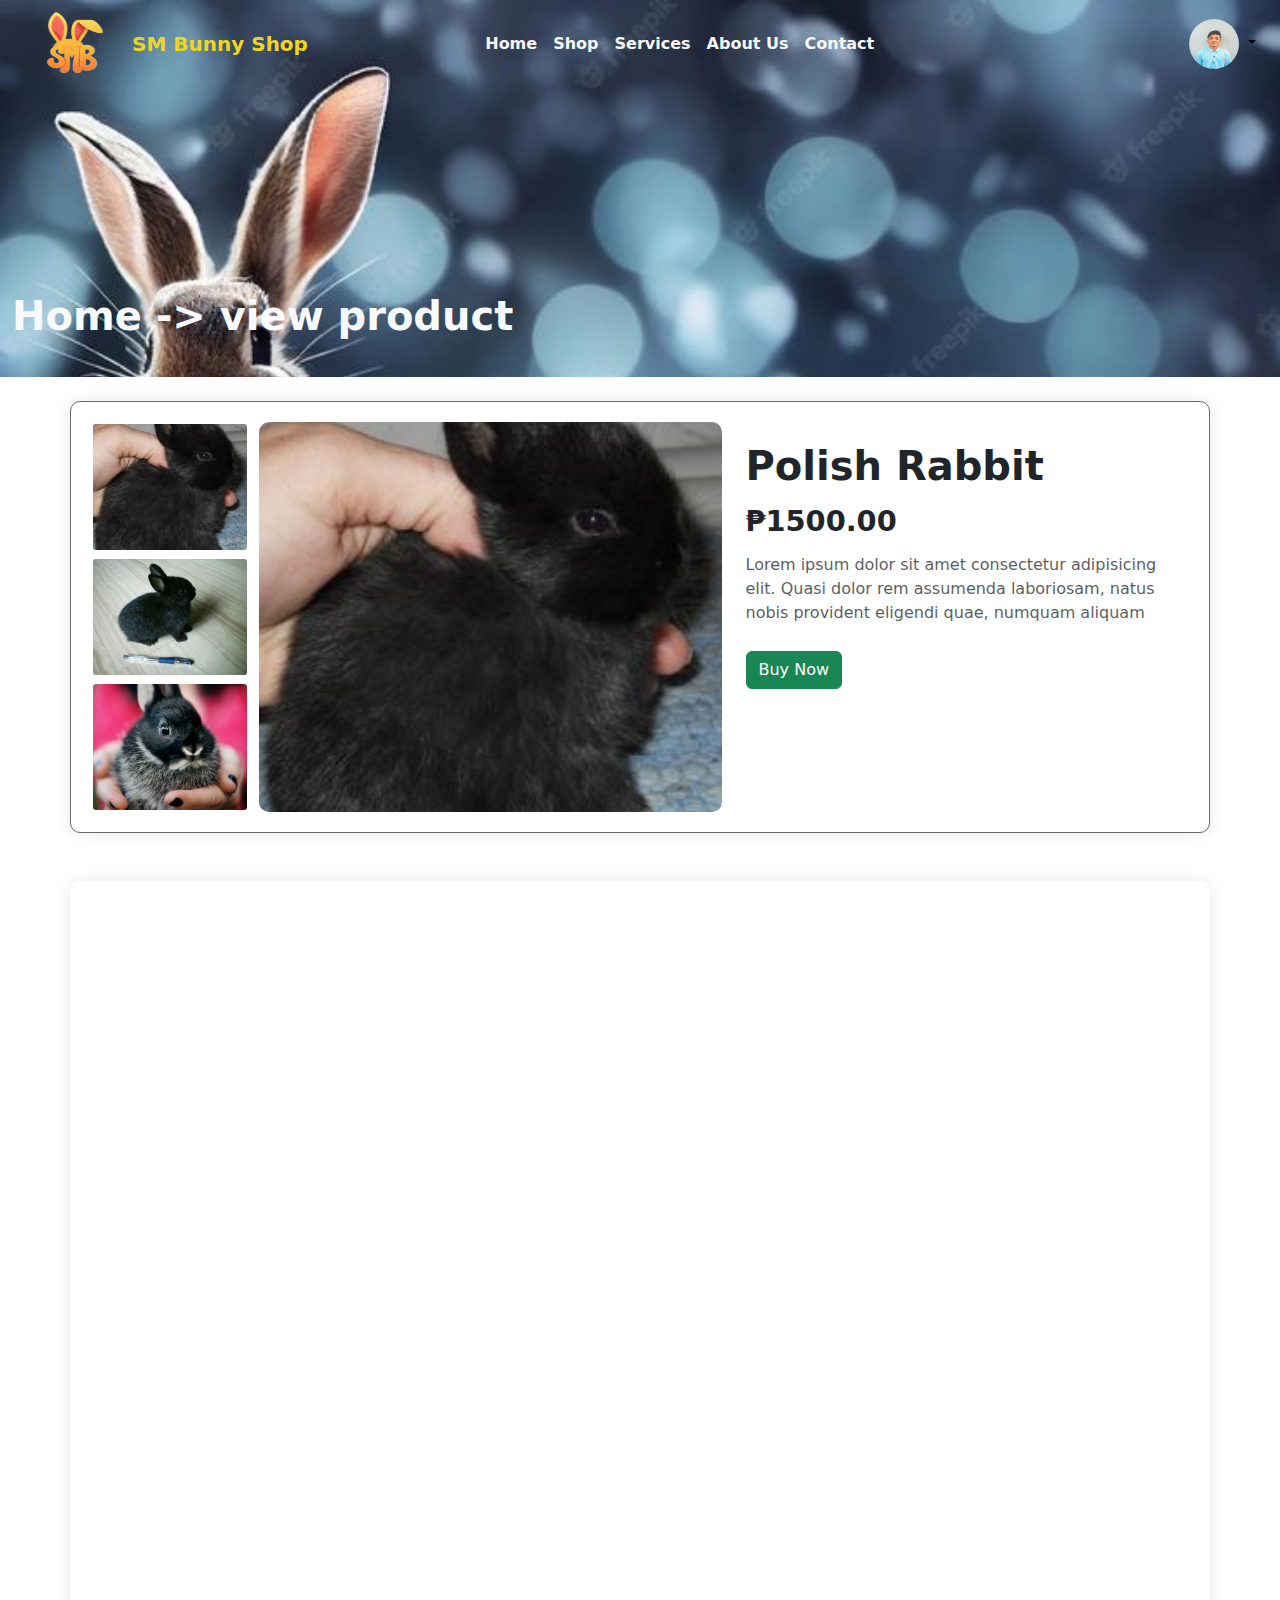
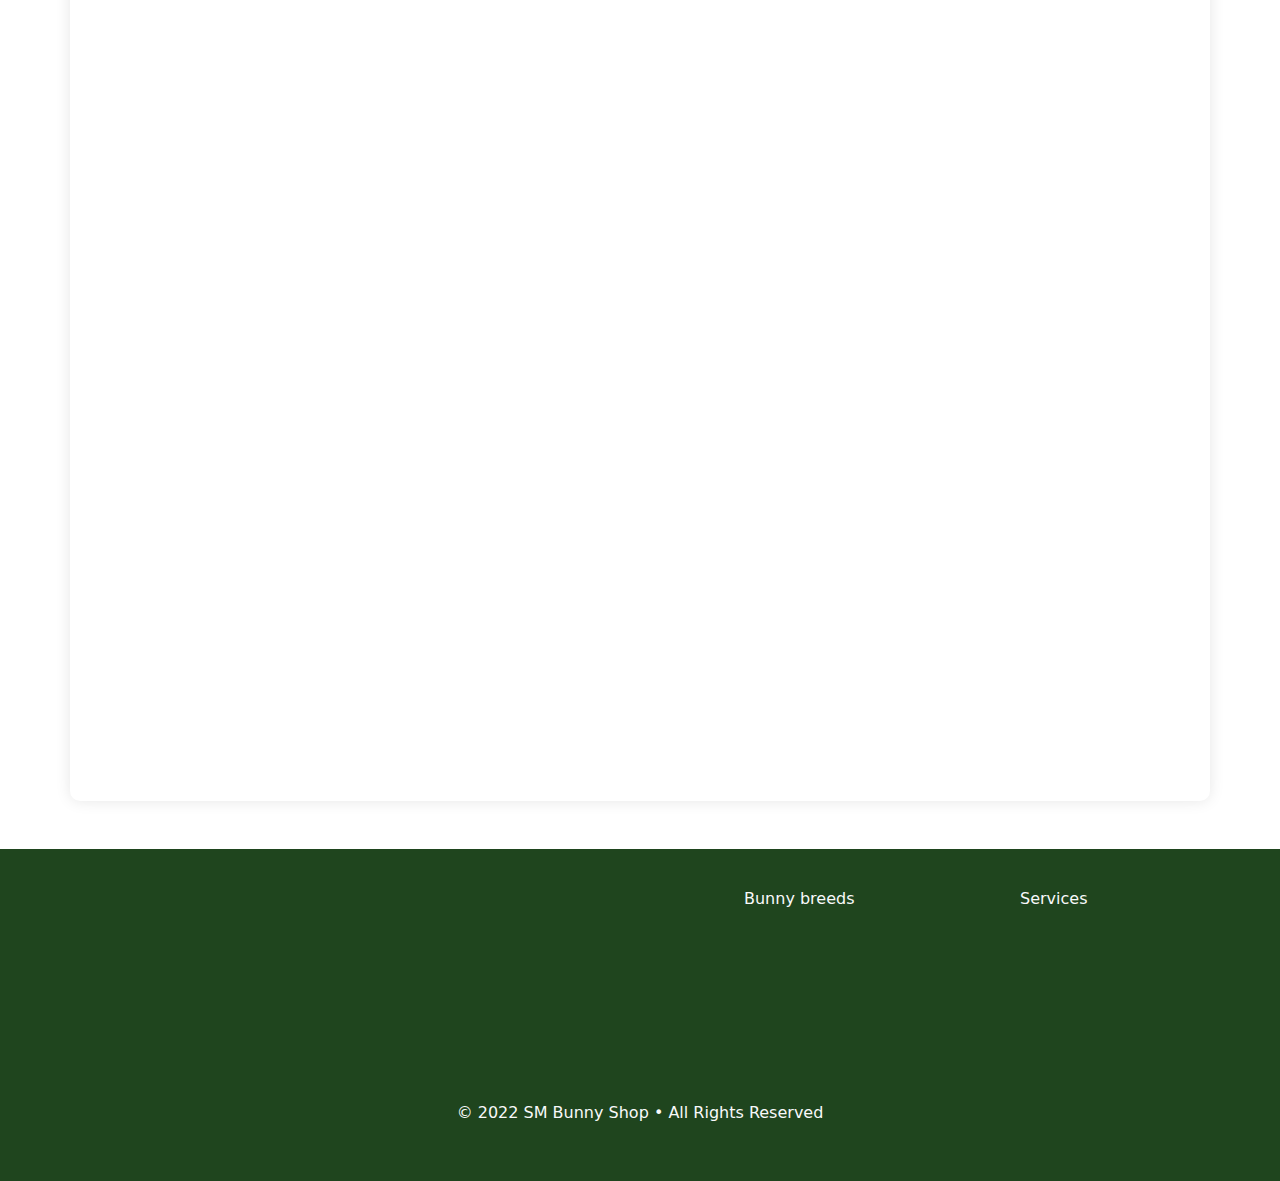
<file: html/view-polish.html>
<!DOCTYPE html>
<html lang="en">
    <head>
        <meta charset="UTF-8">
        <link href="https://cdnjs.cloudflare.com/ajax/libs/font-awesome/4.7.0/css/font-awesome.min.css" rel="stylesheet">
        <link href="https://cdn.jsdelivr.net/npm/bootstrap@5.3.2/dist/css/bootstrap.min.css" rel="stylesheet">
        <link href="https://cdn.jsdelivr.net/npm/bootstrap-icons@1.8.1/font/bootstrap-icons.css" rel="stylesheet">
        <link rel="stylesheet" href="https://fonts.googleapis.com/css2?family=Poppins:wght@300;400;600&display=swap">
        <link rel="stylesheet" href="/css/view-product.css">
        <link rel="stylesheet" href="/css/footer.css">
        <link rel="stylesheet" href="/css/slideup.css">
        <title>view product</title>
        <style>
            .product-item img {
                width: 100%;
                height: 250px; 
                object-fit: cover; 
                border-radius: 10px; 
            }
        </style>
    </head>
    
<body>
    <div class="container-fluid" style="background-image: url('/images/background/rabbit_bg1.jpg');background-size: cover;">
        <nav class="navbar navbar-expand-lg pt-1 text-light" style="background: transparent;">
            <div class="container-fluid">
                <!-- Logo aligned to the left -->
                <a class="navbar-brand d-flex align-items-center" href="index.html">
                    <img src="/images/logo/logo.png" width="100px" height="70px" alt="Logo"> 
                    <span class="ms-2" style="color: rgb(237, 213, 35);"> <b>SM Bunny Shop</b></span>
                </a>
        
                <!-- Toggle button for mobile view -->
                <button class="navbar-toggler" type="button" data-bs-toggle="collapse" data-bs-target="#navbarNav" aria-controls="navbarNav" aria-expanded="false" aria-label="Toggle navigation">
                    <span class="navbar-toggler-icon"></span>
                </button>
        
                <!-- Centered links and right-aligned profile -->
                <div class="collapse navbar-collapse" id="navbarNav"> 
                    <!-- Centered links -->
                    <ul class="navbar-nav mx-auto text-light">
                        <li class="nav-item">
                            <a class="nav-link text-light slide-up" href="index.html"><b>Home</b></a>
                        </li>
                        <li class="nav-item">
                            <a class="nav-link text-light slide-up" href="shop.html"><b>Shop</b></a>
                        </li>
                        <li class="nav-item">
                            <a class="nav-link text-light slide-up" href="services.html"><b>Services</b></a>
                        </li>
                        <li class="nav-item">
                            <a class="nav-link text-light slide-up" href="about.html"><b>About Us</b></a>
                        </li>
                        <li class="nav-item">
                            <a class="nav-link text-light slide-up" href="contact.html"><b>Contact</b></a>
                        </li>
                    </ul>
        
                    <!-- Profile aligned to the right -->
                    <ul class="navbar-nav ms-auto">
                        <li class="nav-item-img dropdown">
                            <a class="nav-link dropdown-toggle p-0 slide-up" href="#" id="profileDropdown" role="button" data-bs-toggle="dropdown" aria-expanded="false">
                                <img style="border-radius: 40px;" width="50px" height="50px" src="/images/background/profile.jpg" alt="Profile Picture">
                            </a>
                            <ul class="dropdown-menu dropdown-menu-end" aria-labelledby="profileDropdown" style="background-color: rgb(205, 201, 196);">
                                <li><a class="dropdown-item" href="profile.html">Profile</a></li>
                                <li><hr class="dropdown-divider"></li>
                                <li><a class="dropdown-item" href="logout.html">Logout</a></li>
                            </ul>
                        </li>
                    </ul>
                </div>
            </div>
        </nav>  
        <div class="row">
            <div style="margin-top: 200px; margin-bottom: 5px;">
                <h1 class="ml-3 text-light slide-up">
                    <b>Home -> view product</b>
                </h1>
            </div>
        </div>
        <br>
    </div>

 
<div class="container my-4" style="background-color: rgb(255, 255, 255);border: 1px solid #6c6c6c">
    <div class="row" style="outline: 2px black">
        <div class="col-md-7">
            <div class="product-img-container slide-up">
                <div class="small-img-container">
                    <img src="/images/polish-rabbit/p1.jpg" class="small-img">
                    <img src="/images/polish-rabbit/p2.jpg" class="small-img">
                    <img src="/images/polish-rabbit/p3.jpg" class="small-img">
                </div>
                <img src="/images/polish-rabbit/p1.jpg" class="large-img" id="largeImage">
            </div>
        </div>
        <div class="col-md-5 product-details text-dark slide-up">
            <h1>Polish Rabbit</h1>
            <p class="price text-dark slide-up">₱1500.00</p>
            <p class="text-muted slide-up">Lorem ipsum dolor sit amet consectetur adipisicing elit. Quasi dolor rem assumenda laboriosam, natus nobis provident eligendi quae, numquam aliquam</p>
            
            <div class="btn-container slide-up">
                <a href="checkout.html"><button class="btn btn-success">Buy Now</button></a>
            </div>
        </div>
    </div>
</div>

<!-- Related products -->
<div class="container mt-5">
    <h2 class="text-dark text-center slide-up">Similar Breed</h2>
    <div class="row">
        <div class="col-md-3 col-sm-6 col-12 product-item slide-up">
          <a href="view-polish.html"><img src="/images/polish-rabbit/1.jpg" alt="Product" class="img-fluid"></a>
          <h4 class="text-center"><b>₱300.00</b></h4>
        </div>
        <div class="col-md-3 col-sm-6 col-12 product-item slide-up">
          <a href="view-polish.html"><img src="/images/polish-rabbit/2.jpg" alt="Product" class="img-fluid"></a>
          <h4 class="text-center"><b>₱200.00</b></h4>
        </div>
        <div class="col-md-3 col-sm-6 col-12 product-item slide-up">
          <a href="view-polish.html"><img src="/images/polish-rabbit/3.jpg" alt="Product" class="img-fluid"></a>
          <h4 class="text-center"><b>₱200.00</b></h4>
        </div>
        <div class="col-md-3 col-sm-6 col-12 product-item slide-up">
          <a href="view-polish.html"><img src="/images/polish-rabbit/4.jpg" alt="Product" class="img-fluid"></a>
          <h4 class="text-center"><b>₱300.00</b></h4>
        </div>
        <div class="col-md-3 col-sm-6 col-12 product-item slide-up">
          <a href="view-polish.html"><img src="/images/polish-rabbit/5.jpg" alt="Product" class="img-fluid"></a>
          <h4 class="text-center"><b>₱100.00</b></h4>
        </div>
        <div class="col-md-3 col-sm-6 col-12 product-item slide-up"> 
          <a href="view-polish.html"><img src="/images/polish-rabbit/6.jpg" alt="Product" class="img-fluid"></a>
          <h4 class="text-center"><b>₱300.00</b></h4>
        </div>
        <div class="col-md-3 col-sm-6 col-12 product-item slide-up">
          <a href="view-polish.html"><img src="/images/polish-rabbit/7.jpg" alt="Product" class="img-fluid"></a>
          <h4 class="text-center"><b>₱400.00</b></h4>
        </div>
        <div class="col-md-3 col-sm-6 col-12 product-item slide-up">
          <a href="view-polish.html"><img src="/images/polish-rabbit/8.jpg" alt="Product" class="img-fluid"></a>
          <h4 class="text-center"><b>₱100.00</b></h4>
        </div>
        <div class="col-md-3 col-sm-6 col-12 product-item slide-up">
          <a href="view-polish.html"><img src="/images/polish-rabbit/9.jpg" alt="Product" class="img-fluid"></a>
          <h4 class="text-center"><b>₱500.00</b></h4>
        </div>
        <div class="col-md-3 col-sm-6 col-12 product-item slide-up">
          <a href="view-polish.html"><img src="/images/polish-rabbit/10.jpg" alt="Product" class="img-fluid"></a>
          <h4 class="text-center"><b>₱300.00</b></h4>
        </div>
        <div class="col-md-3 col-sm-6 col-12 product-item slide-up">
          <a href="view-polish.html"><img src="/images/polish-rabbit/11.jpg" alt="Product" class="img-fluid"></a>
          <h4 class="text-center"><b>₱200.00</b></h4>
        </div>
        <div class="col-md-3 col-sm-6 col-12 product-item slide-up">
            <a href="view-polish.html"><img src="/images/polish-rabbit/12.jpg" alt="Product" class="img-fluid"></a>
            <h4 class="text-center"><b>₱100.00</b></h4>
          </div>
          <div class="col-md-3 col-sm-6 col-12 product-item slide-up">
            <a href="view-polish.html"><img src="/images/polish-rabbit/13.jpg" alt="Product" class="img-fluid"></a>
            <h4 class="text-center"><b>₱500.00</b></h4>
          </div>
          <div class="col-md-3 col-sm-6 col-12 product-item slide-up">
            <a href="view-polish.html"><img src="/images/polish-rabbit/14.jpg" alt="Product" class="img-fluid"></a>
            <h4 class="text-center"><b>₱300.00</b></h4>
          </div>
          <div class="col-md-3 col-sm-6 col-12 product-item slide-up">
            <a href="view-polish.html"><img src="/images/polish-rabbit/15.jpg" alt="Product" class="img-fluid"></a>
            <h4 class="text-center"><b>₱200.00</b></h4>
          </div>
          <div class="col-md-3 col-sm-6 col-12 product-item slide-up">
            <a href="view-polish.html"><img src="/images/polish-rabbit/16.jpg" alt="Product" class="img-fluid"></a>
            <h4 class="text-center"><b>₱100.00</b></h4>
          </div>
          <div class="col-md-3 col-sm-6 col-12 product-item slide-up">
            <a href="view-polish.html"><img src="/images/polish-rabbit/17.jpg" alt="Product" class="img-fluid"></a>
            <h4 class="text-center"><b>₱500.00</b></h4>
          </div>
          <div class="col-md-3 col-sm-6 col-12 product-item slide-up">
            <a href="view-polish.html"><img src="/images/polish-rabbit/18.jpg" alt="Product" class="img-fluid"></a>
            <h4 class="text-center"><b>₱300.00</b></h4>
          </div>
          <div class="col-md-3 col-sm-6 col-12 product-item slide-up">
            <a href="view-polish.html"><img src="/images/polish-rabbit/19.jpg" alt="Product" class="img-fluid"></a>
            <h4 class="text-center"><b>₱200.00</b></h4>
          </div>
      </div>
  </div>

    <!-- footer -->
    <footer class="footer mt-5">
        <div style="margin-left: 100px; margin-right: 100px;">
            <div class="row text-center text-md-start">
                <div class="col-md-4 mb-4">
                    <div class="logo slide-up">
                        <img src="/images/logo/logo.png" alt="Logo" width="100" height="100" ><span class="text-light">tepen website</span>
                    </div>
                    <p class="slide-up text-light">bunny ecommerce website</p>
                </div>
                <div class="col-md-3">
                    <h6 class="slide-up text-light">Navigation</h6>
                    <ul class="list-unstyled slide-up">
                        <li><a href="#" class="text-white">Home</a></li>
                        <li><a href="#" class="text-white">shop</a></li>
                        <li><a href="#" class="text-white">about</a></li>
                        <li><a href="#" class="text-white">services</a></li>
                        <li><a href="#" class="text-white">contact</a></li>
                    </ul>
                </div>
                <div class="col-md-3">
                    <h6 class="text-light">Bunny breeds</h6>
                    <ul class="list-unstyled slide-up">
                        <li><a href="#" class="text-white">american-fuzzy</a></li>
                        <li><a href="#" class="text-white">angora-rabbit</a></li>
                        <li><a href="#" class="text-white">holand-lop</a></li>
                        <li><a href="#" class="text-white">Lion-head</a></li>
                        <li><a href="#" class="text-white">mini-lop</a></li>
                        <li><a href="#" class="text-white">polish-rabbit</a></li>
                        <li><a href="#" class="text-white">rex-rabbit</a></li>
                    </ul>
                </div>
                <div class="col-md-2">
                    <h6 class="text-light">Services</h6>
                    <ul class="list-unstyled slide-up">
                        <li><a href="#" class="text-white">Grooming</a></li>
                        <li><a href="#" class="text-white">Checkups</a></li>
                        <li><a href="#" class="text-white">Training</a></li>
                        <li><a href="#" class="text-white">Planning</a></li>
                        <li><a href="#" class="text-white">Boarding</a></li>
                        <li><a href="#" class="text-white">Accessories</a></li>
                    </ul>
                </div>
            </div>
        </div>
        <div>
            <p class="text-center text-light">&copy; 2022 SM Bunny Shop • All Rights Reserved</p>
        </div>
    </footer>
    <!-- end footer -->
    <script src="https://code.jquery.com/jquery-3.5.1.slim.min.js"></script>
    <script src="https://maxcdn.bootstrapcdn.com/bootstrap/4.5.2/js/bootstrap.min.js"></script>
    <script src="https://cdn.jsdelivr.net/npm/@popperjs/core@2.11.7/dist/umd/popper.min.js"></script>
    <script src="https://cdn.jsdelivr.net/npm/bootstrap@5.3.0/dist/js/bootstrap.bundle.min.js"></script>
    <script src="https://cdn.jsdelivr.net/npm/@popperjs/core@2.9.2/dist/umd/popper.min.js"></script>
    <script src="https://cdn.jsdelivr.net/npm/bootstrap@5.3.2/dist/js/bootstrap.bundle.min.js"></script>
    <script src="/js/slideup.js"></script>
    <script src="/js/view-product.js"></script>
</body>
</html>
</file>
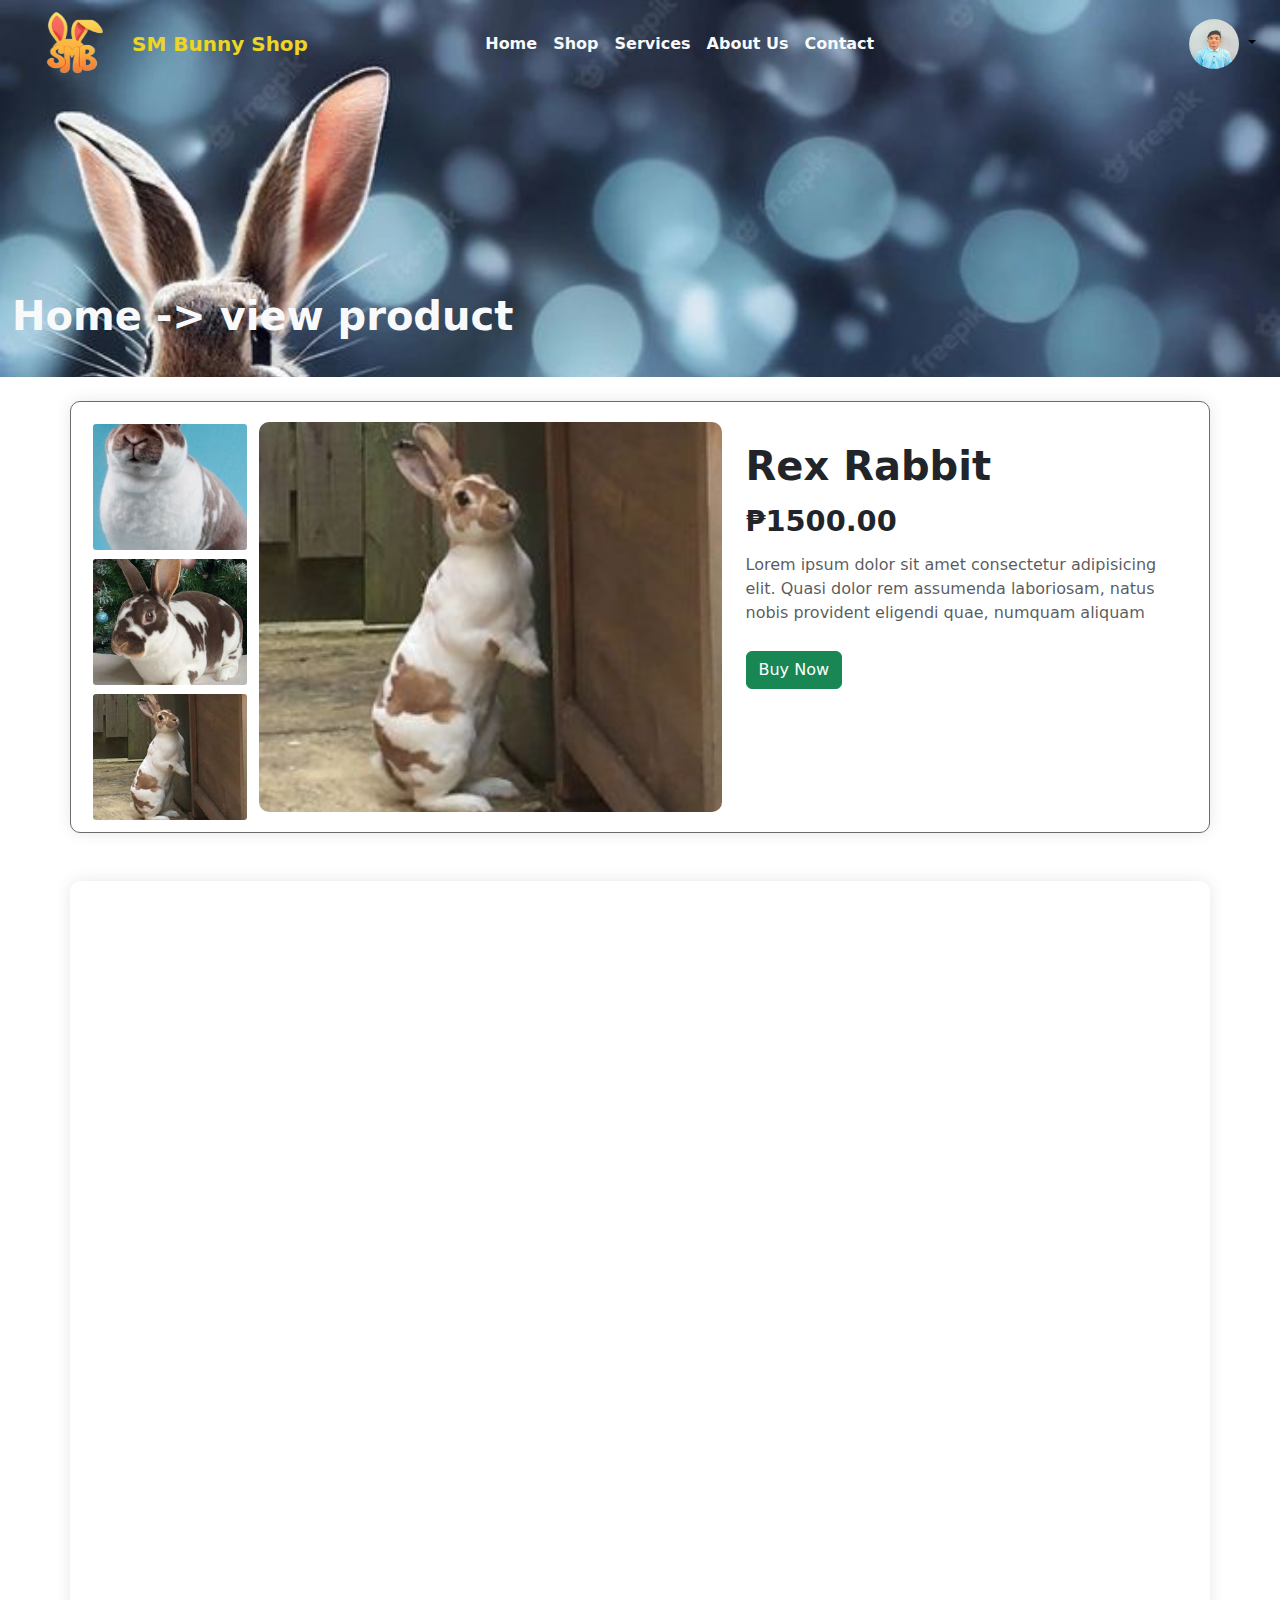
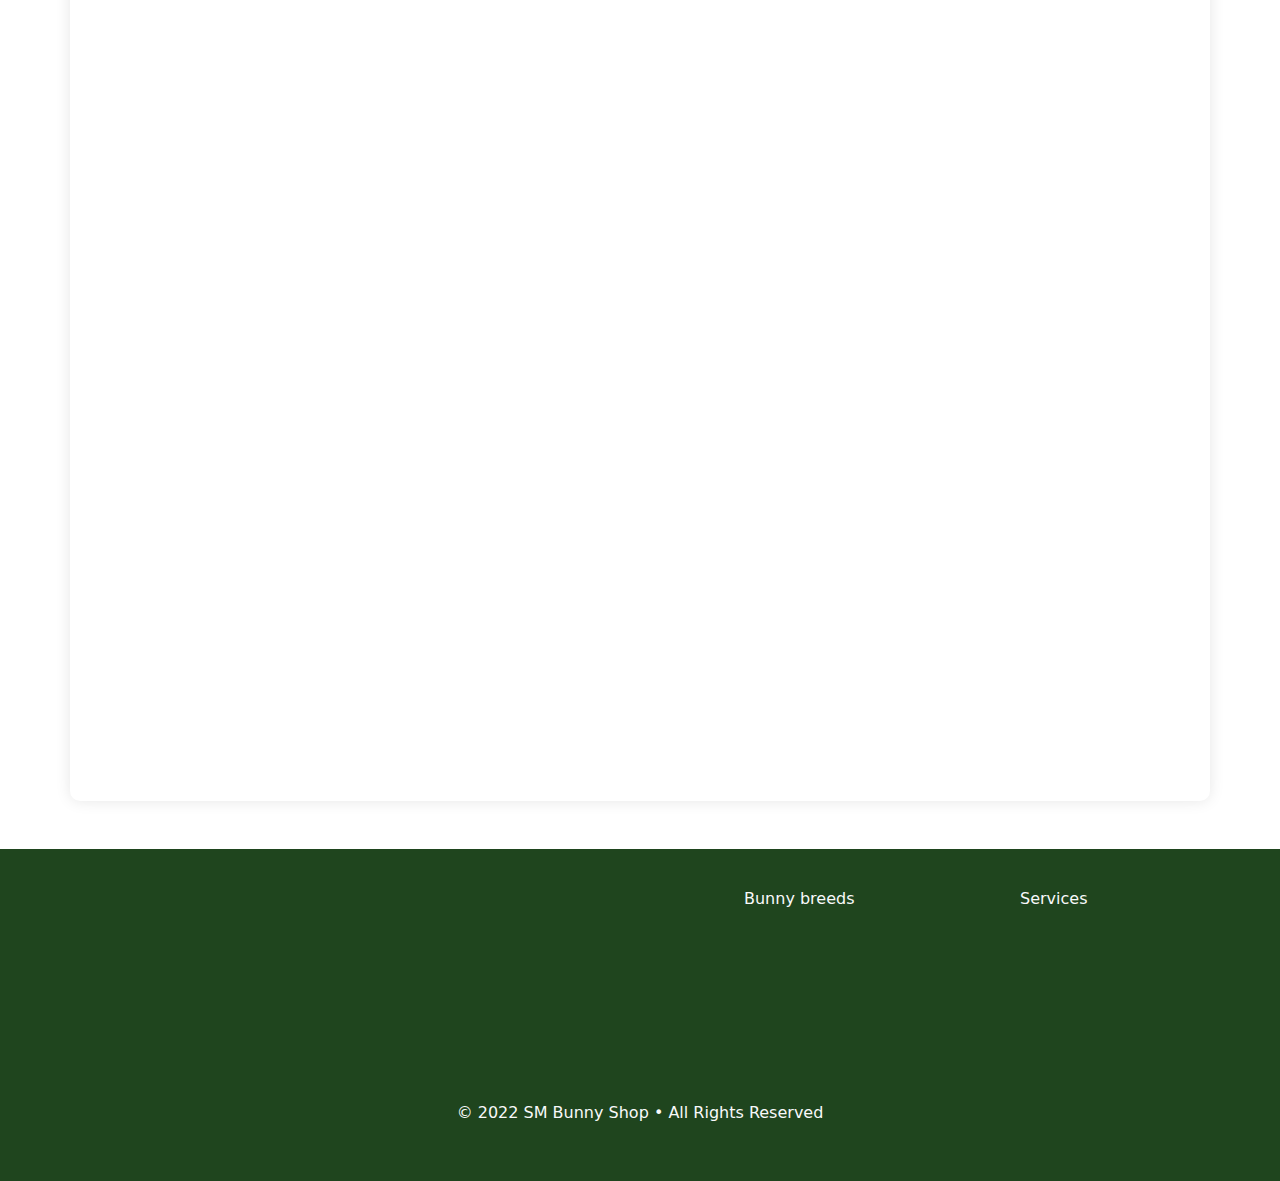
<file: html/view-rex.html>
<!DOCTYPE html>
<html lang="en">
    <head>
        <meta charset="UTF-8">
        <link href="https://cdnjs.cloudflare.com/ajax/libs/font-awesome/4.7.0/css/font-awesome.min.css" rel="stylesheet">
        <link href="https://cdn.jsdelivr.net/npm/bootstrap@5.3.2/dist/css/bootstrap.min.css" rel="stylesheet">
        <link href="https://cdn.jsdelivr.net/npm/bootstrap-icons@1.8.1/font/bootstrap-icons.css" rel="stylesheet">
        <link rel="stylesheet" href="https://fonts.googleapis.com/css2?family=Poppins:wght@300;400;600&display=swap">
        <link rel="stylesheet" href="/css/view-product.css">
        <link rel="stylesheet" href="/css/footer.css">
        <link rel="stylesheet" href="/css/slideup.css">

        <title>view product</title>
        <style>
            .product-item img {
                width: 100%;
                height: 250px; 
                object-fit: cover; 
                border-radius: 10px; 
            }
        </style>
    </head>
    
<body>
    <div class="container-fluid" style="background-image: url('/images/background/rabbit_bg1.jpg');background-size: cover;">
        <nav class="navbar navbar-expand-lg pt-1 text-light" style="background: transparent;">
            <div class="container-fluid">
                <!-- Logo aligned to the left -->
                <a class="navbar-brand d-flex align-items-center" href="index.html">
                    <img src="/images/logo/logo.png" width="100px" height="70px" alt="Logo"> 
                    <span class="ms-2" style="color: rgb(237, 213, 35);"> <b>SM Bunny Shop</b></span>
                </a>
        
                <!-- Toggle button for mobile view -->
                <button class="navbar-toggler" type="button" data-bs-toggle="collapse" data-bs-target="#navbarNav" aria-controls="navbarNav" aria-expanded="false" aria-label="Toggle navigation">
                    <span class="navbar-toggler-icon"></span>
                </button>
        
                <!-- Centered links and right-aligned profile -->
                <div class="collapse navbar-collapse" id="navbarNav"> 
                    <!-- Centered links -->
                    <ul class="navbar-nav mx-auto text-light">
                        <li class="nav-item">
                            <a class="nav-link text-light slide-up" href="index.html"><b>Home</b></a>
                        </li>
                        <li class="nav-item">
                            <a class="nav-link text-light slide-up" href="shop.html"><b>Shop</b></a>
                        </li>
                        <li class="nav-item">
                            <a class="nav-link text-light slide-up" href="services.html"><b>Services</b></a>
                        </li>
                        <li class="nav-item">
                            <a class="nav-link text-light slide-up" href="about.html"><b>About Us</b></a>
                        </li>
                        <li class="nav-item">
                            <a class="nav-link text-light slide-up" href="contact.html"><b>Contact</b></a>
                        </li>
                    </ul>
        
                    <!-- Profile aligned to the right -->
                    <ul class="navbar-nav ms-auto">
                        <li class="nav-item-img dropdown">
                            <a class="nav-link dropdown-toggle p-0 slide-up" href="#" id="profileDropdown" role="button" data-bs-toggle="dropdown" aria-expanded="false">
                                <img style="border-radius: 40px;" width="50px" height="50px" src="/images/background/profile.jpg" alt="Profile Picture">
                            </a>
                            <ul class="dropdown-menu dropdown-menu-end" aria-labelledby="profileDropdown" style="background-color: rgb(205, 201, 196);">
                                <li><a class="dropdown-item" href="profile.html">Profile</a></li>
                                <li><hr class="dropdown-divider"></li>
                                <li><a class="dropdown-item" href="logout.html">Logout</a></li>
                            </ul>
                        </li>
                    </ul>
                </div>
            </div>
        </nav>  
        <div class="row">
            <div style="margin-top: 200px; margin-bottom: 5px;">
                <h1 class="ml-3 text-light slide-up">
                    <b>Home -> view product</b>
                </h1>
            </div>
        </div>
        <br>
    </div>

 
<div class="container my-4" style="background-color: rgb(255, 255, 255);border: 1px solid #6c6c6c">
    <div class="row" style="outline: 2px black">
        <div class="col-md-7">
            <div class="product-img-container slide-up">
                <div class="small-img-container">
                    <img src="/images/rex-rabbit/r1.jpg" class="small-img">
                    <img src="/images/rex-rabbit/r3.jpg" class="small-img">
                    <img src="/images/rex-rabbit/r2.jpg" class="small-img">
                </div>
                <img src="/images/rex-rabbit/r2.jpg" class="large-img" id="largeImage">
            </div>
        </div>
        <div class="col-md-5 product-details text-dark slide-up">
            <h1>Rex Rabbit</h1>
            <p class="price text-dark slide-up">₱1500.00</p>
            <p class="text-muted slide-up">Lorem ipsum dolor sit amet consectetur adipisicing elit. Quasi dolor rem assumenda laboriosam, natus nobis provident eligendi quae, numquam aliquam</p>
            
            <div class="btn-container slide-up">
                <a href="checkout.html"><button class="btn btn-success">Buy Now</button></a>
            </div>
        </div>
    </div>
</div>

<!-- Related products -->
<div class="container mt-5">
    <h2 class="text-dark text-center slide-up">Similar Breed</h2>
    <div class="row">
        <div class="col-md-3 col-sm-6 col-12 product-item slide-up">
          <a href="view-rex.html"><img src="/images/rex-rabbit/1.jpg" alt="Product" class="img-fluid"></a>
          <h4 class="text-center"><b>₱300.00</b></h4>
        </div>
        <div class="col-md-3 col-sm-6 col-12 product-item slide-up">
          <a href="view-rex.html"><img src="/images/rex-rabbit/2.jpg" alt="Product" class="img-fluid"></a>
          <h4 class="text-center"><b>₱200.00</b></h4>
        </div>
        <div class="col-md-3 col-sm-6 col-12 product-item slide-up">
          <a href="view-rex.html"><img src="/images/rex-rabbit/3.jpg" alt="Product" class="img-fluid"></a>
          <h4 class="text-center"><b>₱200.00</b></h4>
        </div>
        <div class="col-md-3 col-sm-6 col-12 product-item slide-up">
          <a href="view-rex.html"><img src="/images/rex-rabbit/4.jpg" alt="Product" class="img-fluid"></a>
          <h4 class="text-center"><b>₱300.00</b></h4>
        </div>
        <div class="col-md-3 col-sm-6 col-12 product-item slide-up">
          <a href="view-rex.html"><img src="/images/rex-rabbit/5.jpg" alt="Product" class="img-fluid"></a>
          <h4 class="text-center"><b>₱100.00</b></h4>
        </div>
        <div class="col-md-3 col-sm-6 col-12 product-item slide-up"> 
          <a href="view-rex.html"><img src="/images/rex-rabbit/6.jpg" alt="Product" class="img-fluid"></a>
          <h4 class="text-center"><b>₱300.00</b></h4>
        </div>
        <div class="col-md-3 col-sm-6 col-12 product-item slide-up">
          <a href="view-rex.html"><img src="/images/rex-rabbit/7.jpg" alt="Product" class="img-fluid"></a>
          <h4 class="text-center"><b>₱400.00</b></h4>
        </div>
        <div class="col-md-3 col-sm-6 col-12 product-item slide-up">
          <a href="view-rex.html"><img src="/images/rex-rabbit/8.jpg" alt="Product" class="img-fluid"></a>
          <h4 class="text-center"><b>₱100.00</b></h4>
        </div>
        <div class="col-md-3 col-sm-6 col-12 product-item slide-up">
          <a href="view-rex.html"><img src="/images/rex-rabbit/9.jpg" alt="Product" class="img-fluid"></a>
          <h4 class="text-center"><b>₱500.00</b></h4>
        </div>
        <div class="col-md-3 col-sm-6 col-12 product-item slide-up">
          <a href="view-rex.html"><img src="/images/rex-rabbit/10.jpg" alt="Product" class="img-fluid"></a>
          <h4 class="text-center"><b>₱300.00</b></h4>
        </div>
        <div class="col-md-3 col-sm-6 col-12 product-item slide-up">
          <a href="view-rex.html"><img src="/images/rex-rabbit/11.jpg" alt="Product" class="img-fluid"></a>
          <h4 class="text-center"><b>₱200.00</b></h4>
        </div>
        <div class="col-md-3 col-sm-6 col-12 product-item slide-up">
            <a href="view-rex.html"><img src="/images/rex-rabbit/12.jpg" alt="Product" class="img-fluid"></a>
            <h4 class="text-center"><b>₱100.00</b></h4>
          </div>
          <div class="col-md-3 col-sm-6 col-12 product-item slide-up">
            <a href="view-rex.html"><img src="/images/rex-rabbit/13.jpg" alt="Product" class="img-fluid"></a>
            <h4 class="text-center"><b>₱500.00</b></h4>
          </div>
          <div class="col-md-3 col-sm-6 col-12 product-item slide-up">
            <a href="view-rex.html"><img src="/images/rex-rabbit/14.jpg" alt="Product" class="img-fluid"></a>
            <h4 class="text-center"><b>₱300.00</b></h4>
          </div>
          <div class="col-md-3 col-sm-6 col-12 product-item slide-up">
            <a href="view-rex.html"><img src="/images/rex-rabbit/15.jpg" alt="Product" class="img-fluid"></a>
            <h4 class="text-center"><b>₱200.00</b></h4>
          </div>
          <div class="col-md-3 col-sm-6 col-12 product-item slide-up">
            <a href="view-rex.html"><img src="/images/rex-rabbit/16.jpg" alt="Product" class="img-fluid"></a>
            <h4 class="text-center"><b>₱100.00</b></h4>
          </div>
          <div class="col-md-3 col-sm-6 col-12 product-item slide-up">
            <a href="view-rex.html"><img src="/images/rex-rabbit/17.jpg" alt="Product" class="img-fluid"></a>
            <h4 class="text-center"><b>₱500.00</b></h4>
          </div>
          <div class="col-md-3 col-sm-6 col-12 product-item slide-up">
            <a href="view-rex.html"><img src="/images/rex-rabbit/18.jpg" alt="Product" class="img-fluid"></a>
            <h4 class="text-center"><b>₱300.00</b></h4>
          </div>
          <div class="col-md-3 col-sm-6 col-12 product-item slide-up">
            <a href="view-rex.html"><img src="/images/rex-rabbit/19.jpg" alt="Product" class="img-fluid"></a>
            <h4 class="text-center"><b>₱200.00</b></h4>
          </div>
      </div>
  </div>

    <!-- footer -->
    <footer class="footer mt-5">
        <div style="margin-left: 100px; margin-right: 100px;">
            <div class="row text-center text-md-start">
                <div class="col-md-4 mb-4">
                    <div class="logo slide-up">
                        <img src="/images/logo/logo.png" alt="Logo" width="100" height="100" ><span class="text-light">tepen website</span>
                    </div>
                    <p class="slide-up text-light">bunny ecommerce website</p>
                </div>
                <div class="col-md-3">
                    <h6 class="slide-up text-light">Navigation</h6>
                    <ul class="list-unstyled slide-up">
                        <li><a href="#" class="text-white">Home</a></li>
                        <li><a href="#" class="text-white">shop</a></li>
                        <li><a href="#" class="text-white">about</a></li>
                        <li><a href="#" class="text-white">services</a></li>
                        <li><a href="#" class="text-white">contact</a></li>
                    </ul>
                </div>
                <div class="col-md-3">
                    <h6 class="text-light">Bunny breeds</h6>
                    <ul class="list-unstyled slide-up">
                        <li><a href="#" class="text-white">american-fuzzy</a></li>
                        <li><a href="#" class="text-white">angora-rabbit</a></li>
                        <li><a href="#" class="text-white">holand-lop</a></li>
                        <li><a href="#" class="text-white">Lion-head</a></li>
                        <li><a href="#" class="text-white">mini-lop</a></li>
                        <li><a href="#" class="text-white">polish-rabbit</a></li>
                        <li><a href="#" class="text-white">rex-rabbit</a></li>
                    </ul>
                </div>
                <div class="col-md-2">
                    <h6 class="text-light">Services</h6>
                    <ul class="list-unstyled slide-up">
                        <li><a href="#" class="text-white">Grooming</a></li>
                        <li><a href="#" class="text-white">Checkups</a></li>
                        <li><a href="#" class="text-white">Training</a></li>
                        <li><a href="#" class="text-white">Planning</a></li>
                        <li><a href="#" class="text-white">Boarding</a></li>
                        <li><a href="#" class="text-white">Accessories</a></li>
                    </ul>
                </div>
            </div>
        </div>
        <div>
            <p class="text-center text-light">&copy; 2022 SM Bunny Shop • All Rights Reserved</p>
        </div>
    </footer>
    <!-- end footer -->
    <script src="https://code.jquery.com/jquery-3.5.1.slim.min.js"></script>
    <script src="https://maxcdn.bootstrapcdn.com/bootstrap/4.5.2/js/bootstrap.min.js"></script>
    <script src="https://cdn.jsdelivr.net/npm/@popperjs/core@2.11.7/dist/umd/popper.min.js"></script>
    <script src="https://cdn.jsdelivr.net/npm/bootstrap@5.3.0/dist/js/bootstrap.bundle.min.js"></script>
    <script src="https://cdn.jsdelivr.net/npm/@popperjs/core@2.9.2/dist/umd/popper.min.js"></script>
    <script src="https://cdn.jsdelivr.net/npm/bootstrap@5.3.2/dist/js/bootstrap.bundle.min.js"></script>
    <script src="/js/slideup.js"></script>
    <script src="/js/view-product.js"></script>
</body>
</html>
</file>
<file: css/footer.css>
.footer {
    background-color: #1f451e;
    padding: 40px 0;
}
.footer .col h6 {
    font-weight: bold;
    margin-bottom: 1rem;
}
.footer .col ul {
    list-style-type: none;
    padding: 0;
}
.footer .col ul li {
    margin-bottom: 0.5rem;
}
.footer .col ul li a {
    color: #333;
    text-decoration: none;
}
.footer .col ul li a:hover { 
    text-decoration: underline;
}
.footer .subscribe-input {
    max-width: 250px;
    display: flex;
    margin-top: 10px;
}
.footer .subscribe-input input {
    border: 1px solid #ccc;
    border-right: none;
    padding: 5px;
    flex-grow: 1;
}
.footer .subscribe-input button {
    border: 1px solid #333;
    background-color: #333;
    color: white;
    padding: 5px 15px;
}
.footer .social-icons a {
    font-size: 1.2rem;
    margin-right: 10px;
    color: #333;
    text-decoration: none;
}
.footer .social-icons a:hover {
    color: #555;
}
.footer-bottom {
    text-align: center;
    padding: 10px 0;
    border-top: 1px solid #ccc;
    font-size: 0.9rem;
    color: #777;
}
</file>
<file: css/carousel.css>
.testimonial-container {
    padding: 40px 0;
}
.testimonial-card {
    border: 1px solid #eaeaea;
    border-radius: 10px;
    padding: 20px;
    background-color: #ffffff;
    box-shadow: 2 2px 5px rgb(0, 0, 0);
    height: 100%;
    transition: transform 0.3s ease-in-out;
}
.testimonial-card:hover {
    transform: translateY(-10px);
}
.profile-image {
    width: 110px;
    height: 110px;
    border-radius: 50%;
    object-fit: cover;
    background-color: #f1f1f1;
    margin-right: 15px;
}
.rating {
    color: #FFA500;
}
.carousel-control-prev,
.carousel-control-next {
    filter: invert(1);
}

.carousel-control-prev, .carousel-control-next {
    top: 45%; 
    transform: translateY(-50%);
}

.carousel-control-prev {
    left: -100px;
}

.carousel-control-next {
    right: -100px; 
}

.testimonial-card {
    border: 2px solid #ddd;
    border-radius: 8px; 
    padding: 20px; 
    box-shadow: 0 4px 8px rgba(0, 0, 0, 0.1); 
}
</file>
<file: css/categoy.css>
.category-btn {
    display: flex;
    flex-direction: column;
    align-items: center;
    cursor: pointer;
    transition: transform 0.2s;
  }

  .category-btn:hover {
    transform: scale(1.1);
  }

  /* Flex display for single-line carousel items */
  .carousel-inner {
    display: flex;
    overflow: hidden;
  }

  /* Align images horizontally within each carousel item */
  .carousel-item .row {
    display: flex; /* Flex for horizontal alignment */
    justify-content: center;
    gap: 2px; /* Gap between images */
  }

  /* Set image size and make images responsive */
  .carousel-item img {
    width: 100%;
    height: 150px;
    object-fit: cover;
    border-radius: 8px;
  }

  /* Center the category buttons row */
  .d-flex {
    justify-content: center;
  }
</file>
<file: css/services.css>
.service-section {
    text-align: center;
    margin: 50px 0;
  }
  .service-section h2 {
    font-size: 36px;
    font-weight: bold;
  }
  .service-section p {
    color: #ddd;
  }  
  .service-box {
    border-radius: 10px;
    padding: 20px;
    background-color: #2c2c2c;
    margin: 5px; 
    transition: transform 0.3s;
  }
  .service-box:hover {
    transform: translateY(-10px);
  }
  .service-icon {
    font-size: 50px;
    color: #ff5a5a;
    margin-bottom: 10px;
  }
  .service-number {
    font-size: 24px;
    color: #b3b3b3;
    position: absolute;
    top: 20px;
    right: 20px;
  }
</file>
<file: css/slideup.css>
/* Slide-up animation */
  .slide-up {
    opacity: 0;
    transform: translateY(30px);
    transition: all 0.5s ease;
  }

  /* Slide-up animation when element is visible */
  .slide-up.show {
    opacity: 1;
    transform: translateY(0);
  }

  /* Delayed animation for each child element */
  .slide-up[data-index="0"] { transition-delay: 0.1s; }
  .slide-up[data-index="1"] { transition-delay: 0.2s; }
  .slide-up[data-index="2"] { transition-delay: 0.3s; }
  .slide-up[data-index="3"] { transition-delay: 0.4s; }
  .slide-up[data-index="4"] { transition-delay: 0.5s; }
  .slide-up[data-index="5"] { transition-delay: 0.6s; }
  /* Add more as needed for the number of items */
</file>
<file: css/home-product.css>
.image-box {
    height: 250px; /* Set a fixed height for uniformity */
    overflow: hidden;
    display: flex;
    align-items: center;
    justify-content: center;
  }
  
  .image-box img {
    height: 100%;
    width: auto; 
    border-top-left-radius: 20px;
    border-top-right-radius: 20px;
    border-bottom-style: double;
  }
</file>
<file: css/blur.css>
.image-box:hover {
    opacity: 1;
}

.image-box {
    transition: opacity 0.3s ease;
}

.image-box:hover ~ .image-box {
    opacity: 0.5;
}

.row:hover .image-box {
    opacity: 0.5;
}

.row:hover .image-box:hover {
    opacity: 1;
}
</file>
<file: css/contact.css>
.contact-info, .contact-form {
    background-color: #f9f9f9;
    border-radius: 8px;
    padding: 20px;
    margin-top: 20px;
}
.contact-info h2, .contact-form h2 {
    font-size: 1.5rem;
    font-weight: bold;
}
.icon-text {
    display: flex;
    align-items: center;
    gap: 10px;
    margin-bottom: 15px;
    font-size: 1rem;
}
.icon-text i {
    font-size: 1.5rem;
    color: #ff6f00;
}
.social-icons a {
    color: #ff6f00;
    font-size: 1.2rem;
    margin-right: 15px;
    transition: color 0.3s;
}
.social-icons a:hover {
    color: #ff4500;
}
.contact-form button {
    background-color: #ff6f00;
    color: white;
    border: none;
    padding: 10px 20px;
    border-radius: 5px;
    font-weight: bold;
}
.map-container {
    margin-top: 20px;
    border-radius: 8px;
    overflow: hidden;
}
</file>
<file: css/shop-hover.css>
.product-item:hover {
    opacity: 1;
}

.product-item {
    transition: opacity 0.3s ease;
}

.product-item:hover ~ .product-item {
    opacity: 0.5;
}

.row:hover .product-item {
    opacity: 0.5;
}

.row:hover .product-item:hover {
    opacity: 1;
}
</file>
<file: css/view-product.css>
.container {
    padding: 20px;
    border-radius: 10px;
}

.product-img-container {
    display: flex;
    gap: 10px;
    align-items: center;
}

.small-img-container {
    display: flex;
    gap: 5px;
    width: 25%; 
    flex-direction: column;
    height: 390px; 
}

.small-img {
    height: calc(390px / 3);
    width: 100%; 
    object-fit: cover; 
    border-radius: 5px;
    cursor: pointer;
    border: 2px solid transparent;
    transition: border-color 0.3s;
}

.small-img:hover {
    border-color: #007bff;
}
.large-img { 
    flex: 1;
    height: 390px; 
    object-fit: cover;
    border-radius: 10px;
}

.product-details {
    margin-top: 20px;
}

.product-details h1 {
    font-weight: bold;
}

.product-details .price {
    font-size: 1.8rem;
    font-weight: bold;
    color: #333;
    margin: 10px 0;
}

.rating-bar {
    height: 10px;
}

.rating-row {
    display: flex;
    align-items: center;
    gap: 5px;
    margin-bottom: 1px;
}

.rating-number {
    width: 20px;
    text-align: right;
    font-weight: bold;
}

.rating-percentage {
    width: 50px;
    text-align: left;
}

.btn-container {
    display: flex;
    gap: 10px;
}

.btn-container button {
    flex: 1;
}

.container {
    padding: 20px;
    border-radius: 10px;
    box-shadow: 0 0 15px rgba(0, 0, 0, 0.1);
}

.toggle-buttons {
    display: flex;
    justify-content: left;
    gap: 10px;
    margin-bottom: 20px;
    margin-top: 15px;
}

.content-section {
    width: 80%; 
    margin: 0 auto;
    overflow: hidden;
    max-height: 0;
    opacity: 0;
    transition: max-height 0.5s ease, opacity 0.5s ease;
    align-items: start;
}

.content-section.active {
    max-height: 500px; 
    opacity: 1;
}

.review-card {
    padding: 10px;
    margin-bottom: 10px;
    border-radius: 5px;
}

.review-form input,
.review-form textarea {
    margin-bottom: 10px;
}

.btn-container {
    display: inline-block;
    justify-content: center;
    margin-top: 10px;
}
</file>
